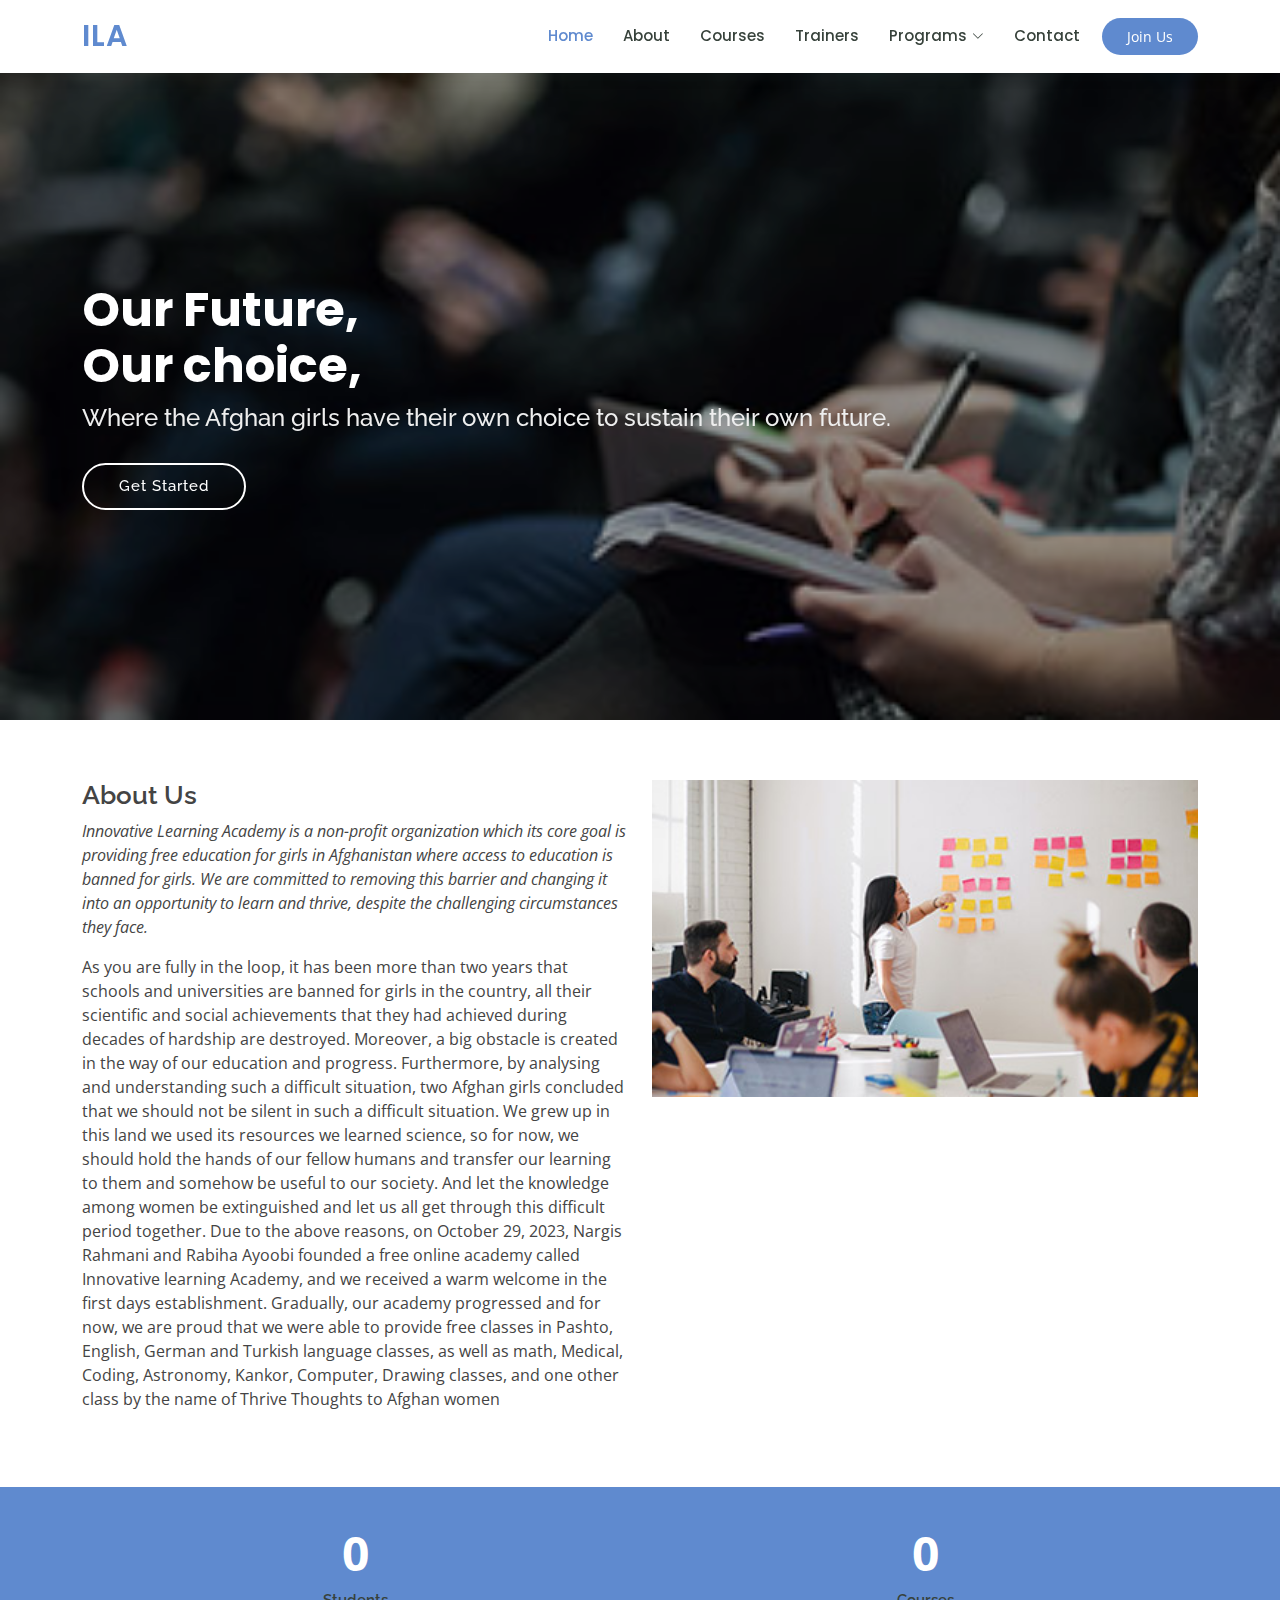
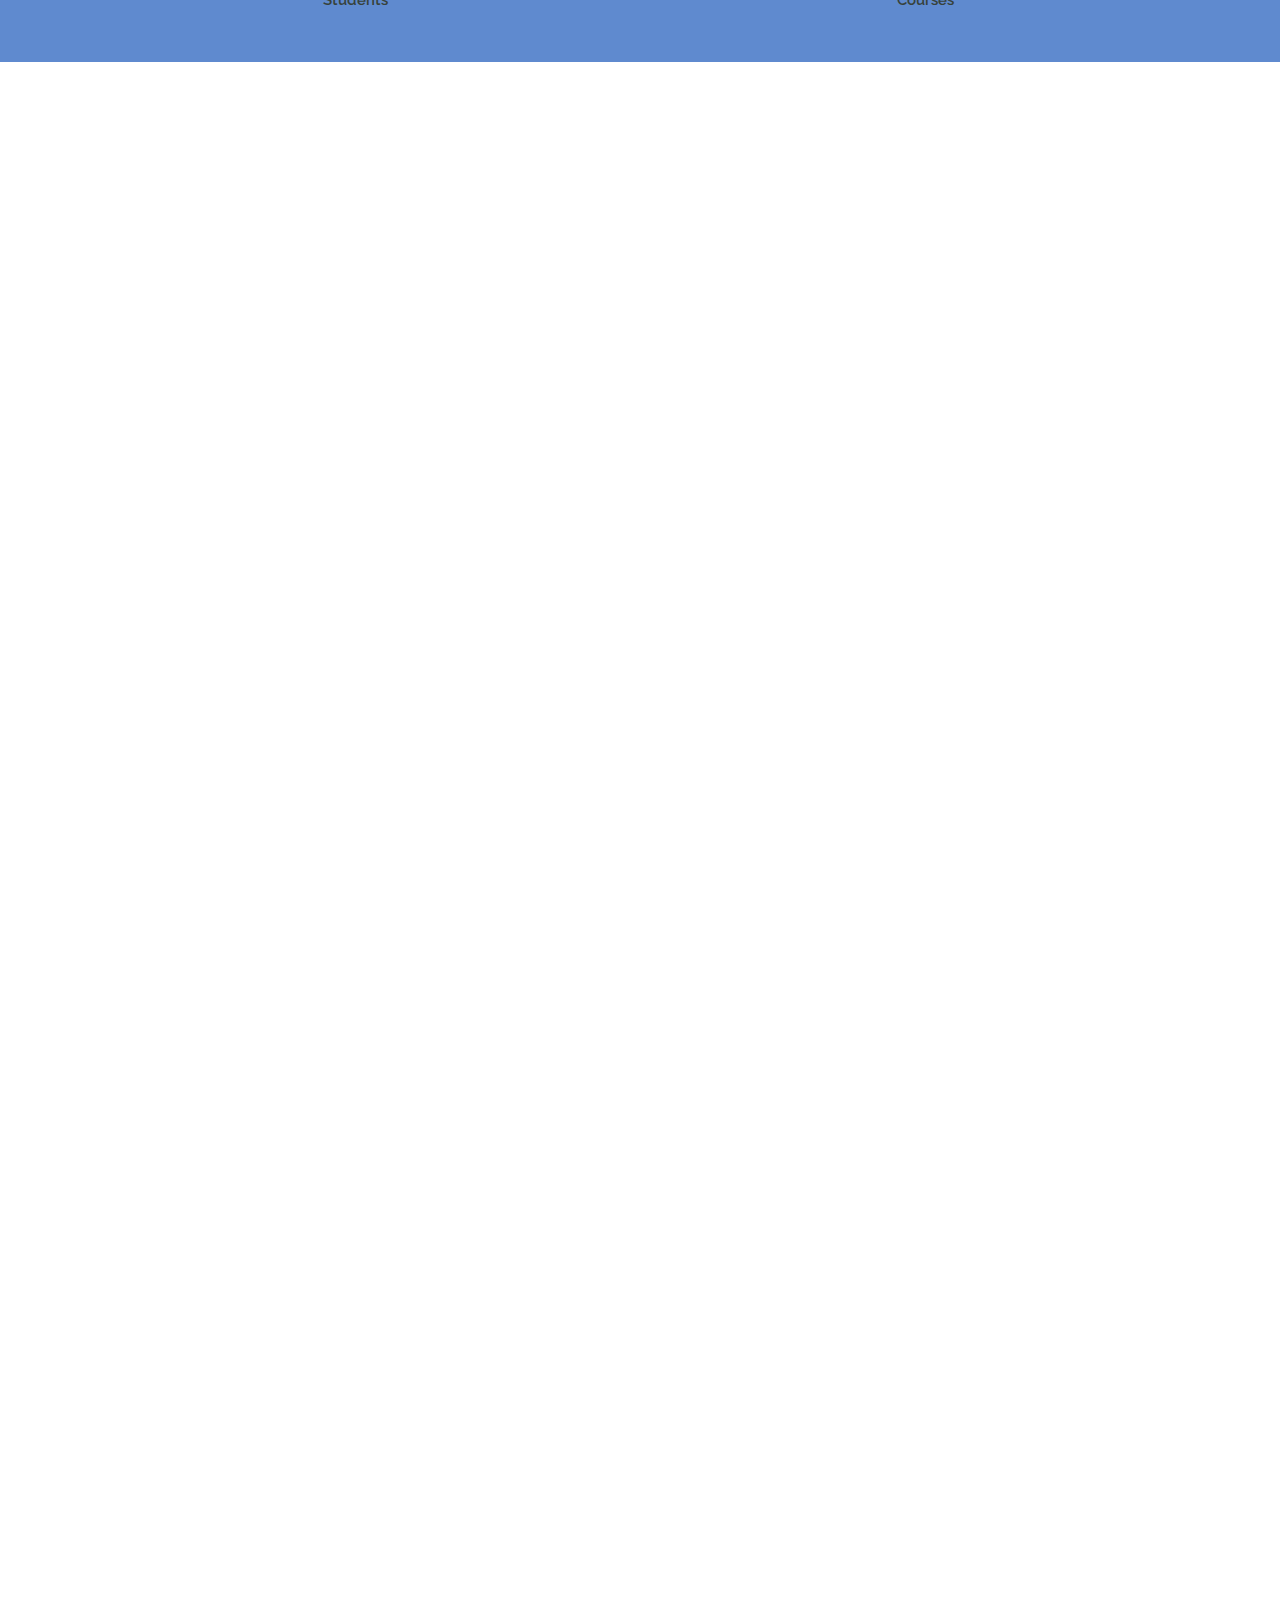
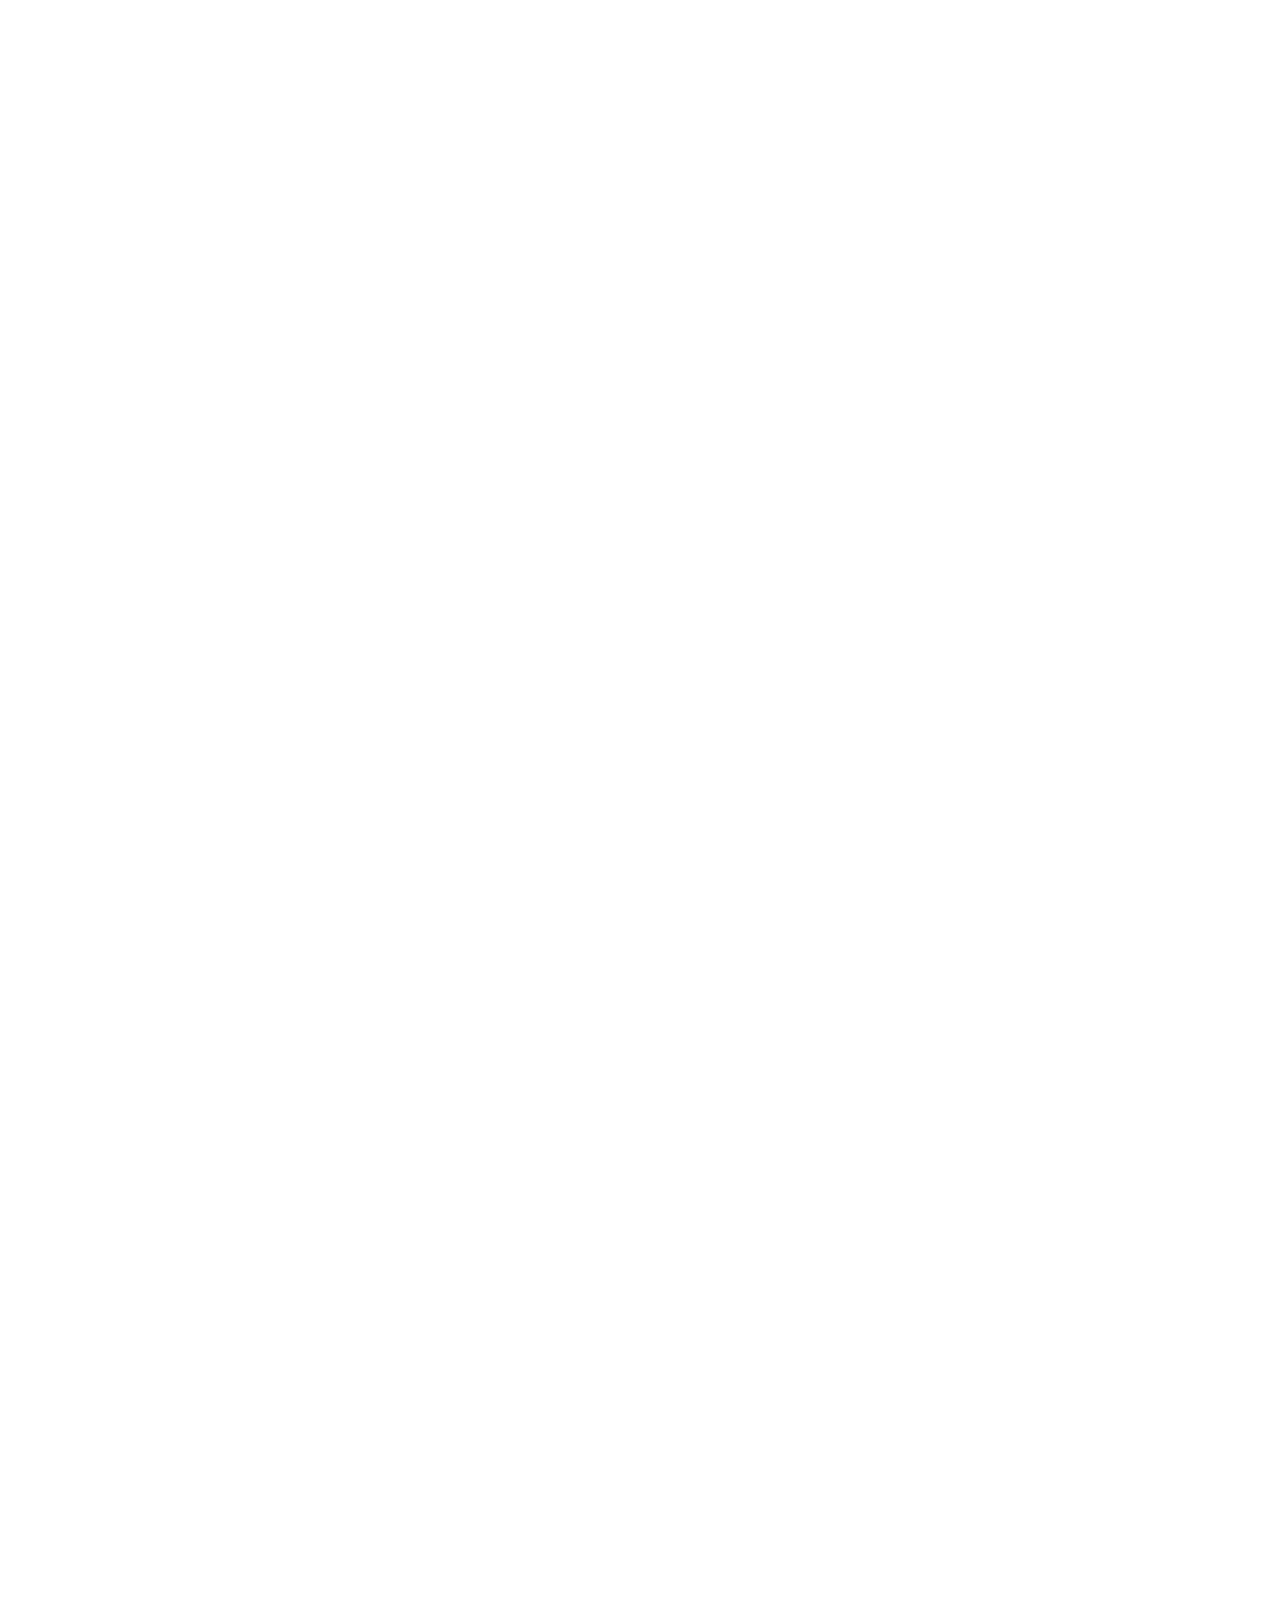
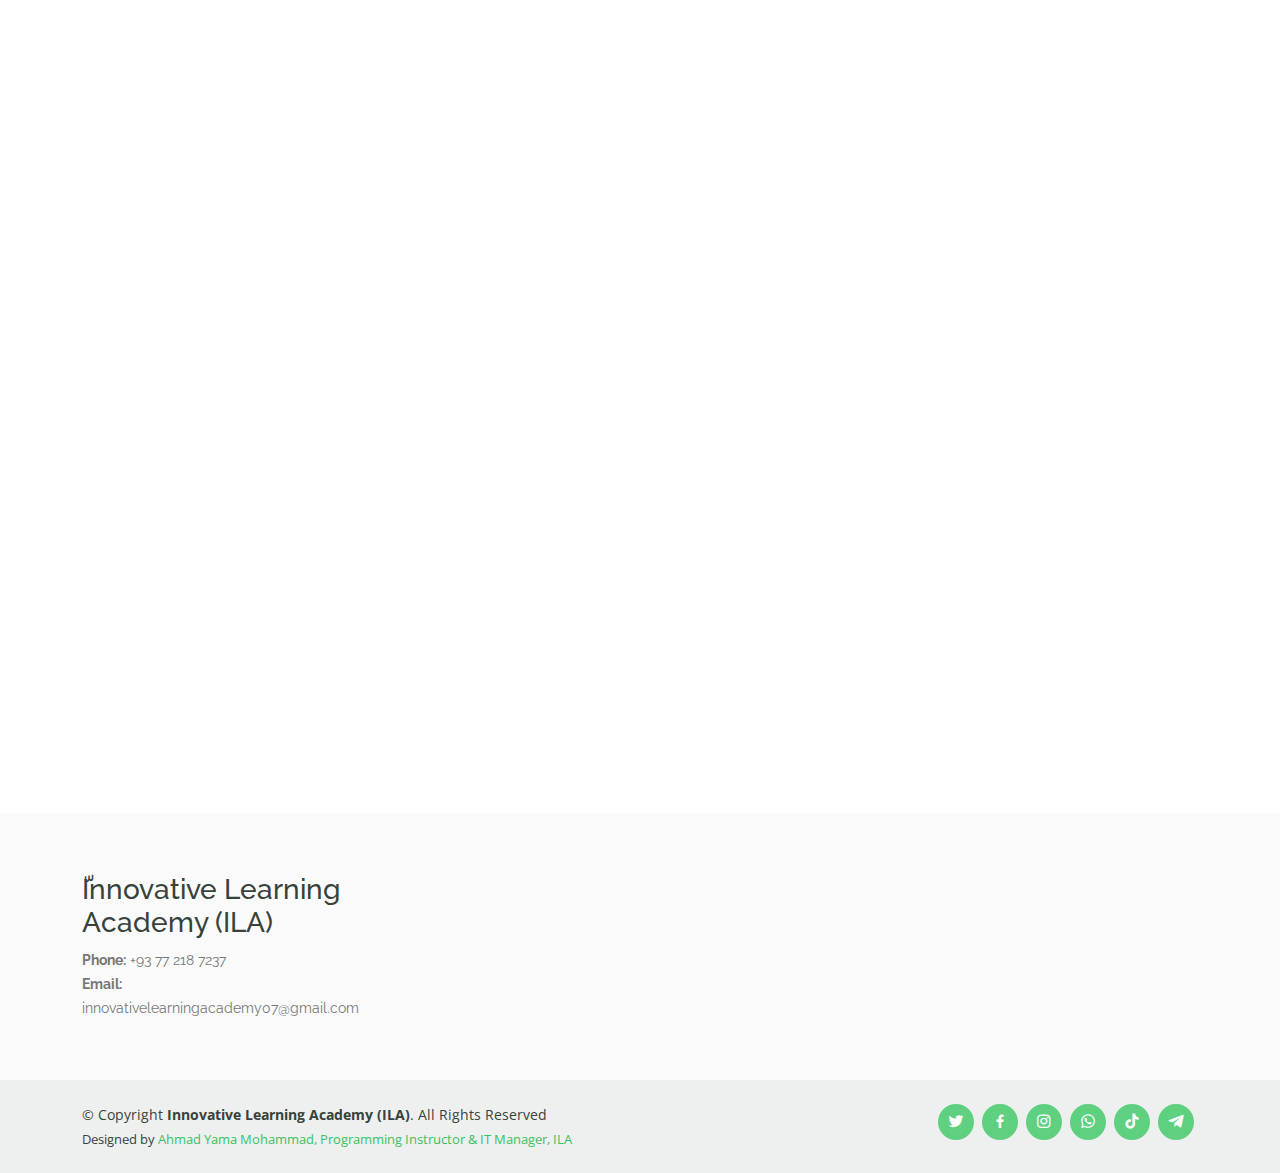
<file: index.html>
<!DOCTYPE html>
<html lang="en">

<head>
  <meta charset="utf-8">
  <meta content="width=device-width, initial-scale=1.0" name="viewport">

  <title>Innovative Learning Academy</title>
  <meta content="" name="description">
  <meta content="" name="keywords">

  <!-- Favicons -->
  <link href="img/cion..png" rel="icon">
  <link href="img/apple-touch-icon.png" rel="apple-touch-icon">

  <!-- Google Fonts -->
  <link href="https://fonts.googleapis.com/css?family=Open+Sans:300,300i,400,400i,600,600i,700,700i|Raleway:300,300i,400,400i,500,500i,600,600i,700,700i|Poppins:300,300i,400,400i,500,500i,600,600i,700,700i" rel="stylesheet">

  <!-- Vendor CSS Files -->
  <link href="vendor/animate.css/animate.min.css" rel="stylesheet">
  <link href="vendor/aos/aos.css" rel="stylesheet">
  <link href="vendor/bootstrap/css/bootstrap.min.css" rel="stylesheet">
  <link href="vendor/bootstrap-icons/bootstrap-icons.css" rel="stylesheet">
  <link href="vendor/boxicons/css/boxicons.min.css" rel="stylesheet">
  <link href="vendor/remixicon/remixicon.css" rel="stylesheet">
  <link href="vendor/swiper/swiper-bundle.min.css" rel="stylesheet">

  <!-- Template Main CSS File -->
  <link href="css/style.css" rel="stylesheet">

  
</head>

<body>

  <!-- ======= Header ======= -->
  <header id="header" class="fixed-top">
    <div class="container d-flex align-items-center">

      <h1 class="logo me-auto"><a href="index.html">ILA</a></h1>
      <!-- Uncomment below if you prefer to use an image logo -->
      <!-- <a href="index.html" class="logo me-auto"><img src="img/logo.png" alt="" class="img-fluid"></a>-->

      <nav id="navbar" class="navbar order-last order-lg-0">
        <ul>
          <li><a class="active" href="index.html">Home</a></li>
          <li><a href="about.html">About</a></li>
          <li><a href="courses.html">Courses</a></li>
          <li><a href="trainers.html">Trainers</a></li>
          <li class="dropdown"><a href="#"><span>Programs</span> <i class="bi bi-chevron-down"></i></a>
            <ul>
              <li><a href="Thrivethoughts.html">Thrive Thoughts</a></li>             
              <li class="dropdown"><a href="#"><span>ILA School</span> <i class="bi bi-chevron-down"></i></a>
                <ul>
                  <li><a href="school.html">About</a></li>
                  <li><a href="Strainers.html">Instructors</a></li>
                </ul>
              </li>
              <li><a href="Library.html">Library</a></li>
              
            </ul>
          </li>
          <li><a href="contact.html">Contact</a></li>
        </ul>
        <i class="bi bi-list mobile-nav-toggle"></i>
      </nav><!-- .navbar -->

      <a href="join.html" class="get-started-btn">Join Us</a>

    </div>
  </header><!-- End Header -->

  <!-- ======= Hero Section ======= -->
  <section id="hero" class="d-flex justify-content-center align-items-center">
    <div class="container position-relative" data-aos="zoom-in" data-aos-delay="100">
      <h1>Our Future,<br>Our choice,</h1>
      <h2>Where the Afghan girls have their own choice to sustain their own future.</h2>
      <a href="courses.html" class="btn-get-started">Get Started</a>
    </div>
  </section><!-- End Hero -->

  <main id="main">

    <!-- ======= About Section ======= -->
    <section id="about" class="about">
      <div class="container" data-aos="fade-up">

        <div class="row">
          <div class="col-lg-6 order-1 order-lg-2" data-aos="fade-left" data-aos-delay="100">
            <img src="img/meeting-02.jpg" class="img-fluid" alt="" height="1024" width="768">
          </div>
          <div class="col-lg-6 pt-4 pt-lg-0 order-2 order-lg-1 content">
            <h3>About Us</h3>
            <p class="fst-italic">
              Innovative Learning Academy is a non-profit organization which its core goal is providing free education for girls in Afghanistan where access to education is banned for girls. We are committed to removing this barrier and changing it into an opportunity to learn and thrive, despite the challenging circumstances they face.
            </p>
            
            <p>
              As you are fully in the loop, it has been more than two years that schools and universities are banned for girls in the country, all their scientific and social achievements that they had achieved during decades of hardship are destroyed. Moreover, a big obstacle is created in the way of our education and progress.
Furthermore, by analysing and understanding such a difficult situation, two Afghan girls concluded that we should not be silent in such a difficult situation. We grew up in this land we used its resources we learned science, so for now, we should hold the hands of our fellow humans and transfer our learning to them and somehow be useful to our society. And let the knowledge among women be extinguished and let us all get through this difficult period together.
Due to the above reasons, on October 29, 2023, Nargis Rahmani and Rabiha Ayoobi founded a free online academy called Innovative learning Academy, and we received a warm welcome in the first days establishment. Gradually, our academy progressed and for now, we are proud that we were able to provide free classes in Pashto, English, German and Turkish language classes, as well as math, Medical, Coding, Astronomy, Kankor, Computer, Drawing classes, and one other class by the name of Thrive Thoughts to Afghan women
            </p>

          </div>
        </div>

      </div>
    </section><!-- End About Section -->

    <!-- ======= Counts Section ======= -->
    <section id="counts" class="counts section-bg">
      <div class="container">

        <div class="row counters">

          <div class="col-lg-6 col-12 text-center">
            <span data-purecounter-start="0" data-purecounter-end="1000" data-purecounter-duration="1" class="purecounter">+</span>
            <p>Students</p>
          </div>

          <div class="col-lg-6 col-12 text-center">
            <span data-purecounter-start="0" data-purecounter-end="30" data-purecounter-duration="1" class="purecounter"></span>
            <p>Courses</p>
          </div>

          

          

        </div>

      </div>
    </section><!-- End Counts Section -->

    <!-- ======= Why Us Section ======= -->
    <section id="why-us" class="why-us">
      <div class="container" data-aos="fade-up">

        <div class="row">
          <div class="col-lg-4 d-flex align-items-stretch">
            <div class="content">
              <h3>Who are we?</h3>
              <p>
                The Innovative Learning Academy is an Organization for Prosperity is a group of young professionals and human rights activists working to help people in need. They are a non-profit organization. Right now, they are focused on helping people in Afghanistan where girls and women are not allowed to get an education. They are also working to help youth refugees in neighboring countries who are facing an uncertain future.
              </p>
              <div class="text-center">
                <a href="about.html" class="more-btn">Learn More <i class="bx bx-chevron-right"></i></a>
              </div>
            </div>
          </div>
          
          </div>
        </div>

      </div>
    </section><!-- End Why Us Section -->

    <!-- ======= Features Section ======= -->
  

    <!-- ======= Popular Courses Section ======= -->
    <section id="popular-courses" class="courses">
      <div class="container" data-aos="fade-up">

        <div class="section-title">
          <h2>Courses</h2>
          <p>Popular Courses</p>
        </div>

        <div class="row" data-aos="zoom-in" data-aos-delay="100">

          <div class="col-lg-4 col-md-6 d-flex align-items-stretch">
            <div class="course-item">
              <img src="img/classes/programming.jpeg" class="img-fluid" alt="...">
              <div class="course-content">
                <div class="d-flex justify-content-between align-items-center mb-3">
                  <h4>Computer Science</h4>
                  
                </div>

                <h3><a href="course-details.html">Python Programming Language</a></h3>
                <p>Provides a full-approach python programming course from its beginning and learning the students the modern world's facts.</p>
                
              </div>
            </div>
          </div> <!-- End Course Item-->

          <div class="col-lg-4 col-md-6 d-flex align-items-stretch mt-4 mt-md-0">
            <div class="course-item">
              <img src="img/course-2.jpg" class="img-fluid" alt="...">
              <div class="course-content">
                <div class="d-flex justify-content-between align-items-center mb-3">
                  <h4>Economical Sciences</h4>
                  
                </div>

                <h3><a href="course-details.html">How to start a business</a></h3>
                <p>Creates an environment of learning and enjoyment of business and knowing it from its very first rules.</p>
                
              </div>
            </div>
          </div> <!-- End Course Item-->

          <div class="col-lg-4 col-md-6 d-flex align-items-stretch mt-4 mt-lg-0">
            <div class="course-item">
              <img src="img/classes/german.jpeg" class="img-fluid" alt="..." height="800" width="533">
              <div class="course-content">
                <div class="d-flex justify-content-between align-items-center mb-3">
                  <h4>Netherlandic-German Languages Family</h4>
                  
                </div>

                <h3><a href="course-details.html">German - Deutsch</a></h3>
                <p>Lernen Sie eine neue Sprache, eine Sprache, die zu den weltweit bekanntesten Sprachen zählt: Deutsch.</p>
                
              </div>
            </div>
          </div> <!-- End Course Item-->

        </div>

      </div>
    </section><!-- End Popular Courses Section -->

    <section id="popular-courses" class="courses">
      <div class="container" data-aos="fade-up">

        <div class="section-title">
          <h2>Newsletter</h2>
          <p>Latest News</p>
        </div>

        <div class="row" data-aos="zoom-in" data-aos-delay="100">

          <div class="col-lg-4 col-md-6 d-flex align-items-stretch">
            <div class="course-item">
              <img src="img/collab1.jpg" class="img-fluid" alt="...">
              <div class="course-content">
                <div class="d-flex justify-content-between align-items-center mb-3">
                  <h4>September 8 2024</h4>
                  
                </div>

                <h3><a href="course-details.html">ILA Colloaboration with WEEN</a></h3>
                <p>On September 8 2024, ILA has proposed its colloaboration with Women's Empowerment & Education Network (WEEN). For further more information see our social media.</p>
                
              </div>
            </div>
          </div> <!-- End Course Item-->

          <div class="col-lg-4 col-md-6 d-flex align-items-stretch mt-4 mt-md-0">
            <div class="course-item">
              <img src="img/collab2.jpg" class="img-fluid" alt="...">
              <div class="course-content">
                <div class="d-flex justify-content-between align-items-center mb-3">
                  <h4>September 15 2024</h4>
                  
                </div>

                <h3><a href="course-details.html">ILA Collaboration with NOBEL Afghanistan</a></h3>
                <p>On September 15 2024, ILA has proposed its collaboration with NOBEL Afghanistan. For further more information see our social media.</p>
                
              </div>
            </div>
          </div> <!-- End Course Item-->

          <div class="col-lg-4 col-md-6 d-flex align-items-stretch mt-4 mt-lg-0">
            <div class="course-item">
              <img src="img/rec.jpg" class="img-fluid" alt="..." height="800" width="533">
              <div class="course-content">
                <div class="d-flex justify-content-between align-items-center mb-3">
                  <h4>October 10 2024</h4>
                  
                </div>

                <h3><a href="course-details.html">Recuriting windows are now open</a></h3>
                <p>According to ILA proposition, recuriting windows will be open from October 3 of this year, for further more information go to <a href=join.html>this page</a>.</p>
                
              </div>
            </div>
          </div> <!-- End Course Item-->

        </div>

      </div>
    </section><!-- End Popular Courses Section -->
    

    <!-- ======= Trainers Section ======= -->
    <section id="trainers" class="trainers">
      <div class="container" data-aos="fade-up">

        <div class="section-title">
          <h2>Our Team</h2>
          <p>Executive Board</p>
        </div>

        <div class="row" data-aos="zoom-in" data-aos-delay="100">
          <div class="col-lg-4 col-md-6 d-flex align-items-stretch">
            <div class="memberblur">
              <img src="img/staffimg/mamaam.JPG" class="img-fluid" alt="">
              <div class="member-content">
                <h4>Nargis Rahmani</h4>
                <span>Founder & President</span>
                
                <div class="social">
                  <a href=""><i class="bi bi-twitter"></i></a>
                  <a href=""><i class="bi bi-facebook"></i></a>
                  <a href=""><i class="bi bi-instagram"></i></a>
                  <a href=""><i class="bi bi-linkedin"></i></a>
                </div>
              </div>
            </div>
          </div>
          <div class="col-lg-4 col-md-6 d-flex align-items-stretch">
            <div class="memberblur">
              <img src="img/staffimg/mamaam.JPG" class="img-fluid" alt="">
              <div class="member-content">
                <h4>Rahiba Ayoobi</h4>
                <span>Co-Founder</span>
                
                <div class="social">
                  <a href=""><i class="bi bi-twitter"></i></a>
                  <a href=""><i class="bi bi-facebook"></i></a>
                  <a href=""><i class="bi bi-instagram"></i></a>
                  <a href=""><i class="bi bi-linkedin"></i></a>
                </div>
              </div>
            </div>
          </div>
          <div class="col-lg-4 col-md-6 d-flex align-items-stretch">
            <div class="memberblur">
              <img src="img/staffimg/mamaam.JPG" class="img-fluid" alt="">
              <div class="member-content">
                <h4>Oranus Rahmani</h4>
                <span>CEO & General Manager</span>
                
                <div class="social">
                  <a href=""><i class="bi bi-twitter"></i></a>
                  <a href=""><i class="bi bi-facebook"></i></a>
                  <a href=""><i class="bi bi-instagram"></i></a>
                  <a href=""><i class="bi bi-linkedin"></i></a>
                </div>
              </div>
            </div>
          </div>

          <div class="col-lg-4 col-md-6 d-flex align-items-stretch">
            <div class="memberblur">
              <img src="img/staffimg/mamaam.JPG" class="img-fluid" alt="">
              <div class="member-content">
                <h4>Ahmad Qasim Raoufi</h4>
                <span>Manager & Director</span>
                
                <div class="social">
                  <a href=""><i class="bi bi-twitter"></i></a>
                  <a href=""><i class="bi bi-facebook"></i></a>
                  <a href=""><i class="bi bi-instagram"></i></a>
                  <a href=""><i class="bi bi-linkedin"></i></a>
                </div>
              </div>
            </div>
          </div>

          
          
          <div class="col-lg-4 col-md-6 d-flex align-items-stretch">
            <div class="memberblur">
              <img src="img/staffimg/mamaam.JPG" class="img-fluid" alt="" height="654" width="600">
              
              
              <div class="member-content">
                <h4>Samya Ayoubi</h4>
                <span>Management Controller</span>
                
                <div class="social">
                  <a href=""><i class="bi bi-twitter"></i></a>
                  <a href=""><i class="bi bi-facebook"></i></a>
                  <a href=""><i class="bi bi-instagram"></i></a>
                  <a href=""><i class="bi bi-linkedin"></i></a>
                </div>
              </div>
            </div>
          </div>
          <div class="col-lg-4 col-md-6 d-flex align-items-stretch">
            <div class="memberblur">
              <img src="img/staffimg/mamaam.JPG" class="img-fluid" alt="">
              <div class="member-content">
                <h4>Mursal Rashidi</h4>
                <span>Operation Manager</span>
                
                <div class="social">
                  <a href=""><i class="bi bi-twitter"></i></a>
                  <a href=""><i class="bi bi-facebook"></i></a>
                  <a href=""><i class="bi bi-instagram"></i></a>
                  <a href=""><i class="bi bi-linkedin"></i></a>
                </div>
              </div>
            </div>
          </div>
          <div class="col-lg-4 col-md-6 d-flex align-items-stretch">
            <div class="memberblur">
              <img src="img/staffimg/mamaam.JPG" class="img-fluid" alt="">
              <div class="member-content">
                <h4>Mursal Rasoli</h4>
                <span>CAO</span>
                
                <div class="social">
                  <a href=""><i class="bi bi-twitter"></i></a>
                  <a href=""><i class="bi bi-facebook"></i></a>
                  <a href=""><i class="bi bi-instagram"></i></a>
                  <a href=""><i class="bi bi-linkedin"></i></a>
                </div>
              </div>
            </div>
          </div>
          <div class="col-lg-4 col-md-6 d-flex align-items-stretch">
            <div class="memberblur">
              <img src="img/staffimg/mamaam.JPG" class="img-fluid" alt="">
              <div class="member-content">
                <h4>Bahaudin Baha</h4>
                <span>Monitor</span>
                
                <div class="social">
                  <a href=""><i class="bi bi-twitter"></i></a>
                  <a href=""><i class="bi bi-facebook"></i></a>
                  <a href=""><i class="bi bi-instagram"></i></a>
                  <a href=""><i class="bi bi-linkedin"></i></a>
                </div>
              </div>
            </div>
          </div>
          <div class="col-lg-4 col-md-6 d-flex align-items-stretch">
            <div class="memberblur">
              <img src="img/staffimg/mamaam.JPG" class="img-fluid" alt="">
              <div class="member-content">
                <h4>Ahmad Yama Mohammad</h4>
                <span>IT Manager</span>
                
                <div class="social">
                  <a href=""><i class="bi bi-twitter"></i></a>
                  <a href=""><i class="bi bi-facebook"></i></a>
                  <a href=""><i class="bi bi-instagram"></i></a>
                  <a href=""><i class="bi bi-linkedin"></i></a>
                </div>
              </div>
            </div>
          </div>
          

        </div>

      </div>
    </section><!-- End Trainers Section -->

  </main><!-- End #main -->

  <!-- ======= Footer ======= -->
  <footer id="footer">

    <div class="footer-top">
      <div class="container">
        <div class="row">

          <div class="col-lg-3 col-md-6 footer-contact">
            <h3>ّInnovative Learning Academy (ILA)</h3>
            <p>
              
              <strong>Phone:</strong> +93 77 218 7237<br>
              <strong>Email:</strong> innovativelearningacademy07@gmail.com<br>
            </p>
          </div>

          

        </div>
      </div>
    </div>

    <div class="container d-md-flex py-4">

      <div class="me-md-auto text-center text-md-start">
        <div class="copyright">
          &copy; Copyright <strong><span>Innovative Learning Academy (ILA)</span></strong>. All Rights Reserved
        </div>
        <div class="credits">
          
          Designed by <a href="https://www.facebook.com/ahmad.yama.319/">Ahmad Yama Mohammad, Programming Instructor & IT Manager, ILA</a>
          
        </div>
      </div>
      <div class="social-links text-center text-md-right pt-3 pt-md-0">
        <a href="https://x.com/ila121494/status/1763688166219755638?s=12" class="twitter"><i class="bx bxl-twitter"></i></a>
        <a href="https://www.facebook.com/profile.php?id=61553011376696&mibextid=LQQJ4d" class="facebook"><i class="bx bxl-facebook"></i></a>
        <a href="https://www.instagram.com/innovative.learning_academy__7?igsh=MWk4MDh1cWxiNDNtbQ%3D%3D&utm_source=qr" class="instagram"><i class="bx bxl-instagram"></i></a>
        <a href="https://wa.me/+93772187237" class="whatsapp"><i class="bx bxl-whatsapp"></i></a>
        <a href="https://www.tiktok.com/@i.l.a_07?_t=8kQOqmX0b5u&_r=1" class="tiktok"><i class="bx bxl-tiktok"></i></a>
        <a href="https://t.me/innovativelearningacademy7" class="telegram"><i class="bx bxl-telegram"></i></a>
      </div>
    </div>
  </footer><!-- End Footer -->

  <div id="preloader"></div>
  <a href="#" class="back-to-top d-flex align-items-center justify-content-center"><i class="bi bi-arrow-up-short"></i></a>

  <!-- Vendor JS Files -->
  <script src="vendor/purecounter/purecounter_vanilla.js"></script>
  <script src="vendor/aos/aos.js"></script>
  <script src="vendor/bootstrap/js/bootstrap.bundle.min.js"></script>
  <script src="vendor/swiper/swiper-bundle.min.js"></script>
  <script src="vendor/php-email-form/validate.js"></script>

  <!-- Template Main JS File -->
  <script src="js/main.js"></script>

</body>

</html>
</file>
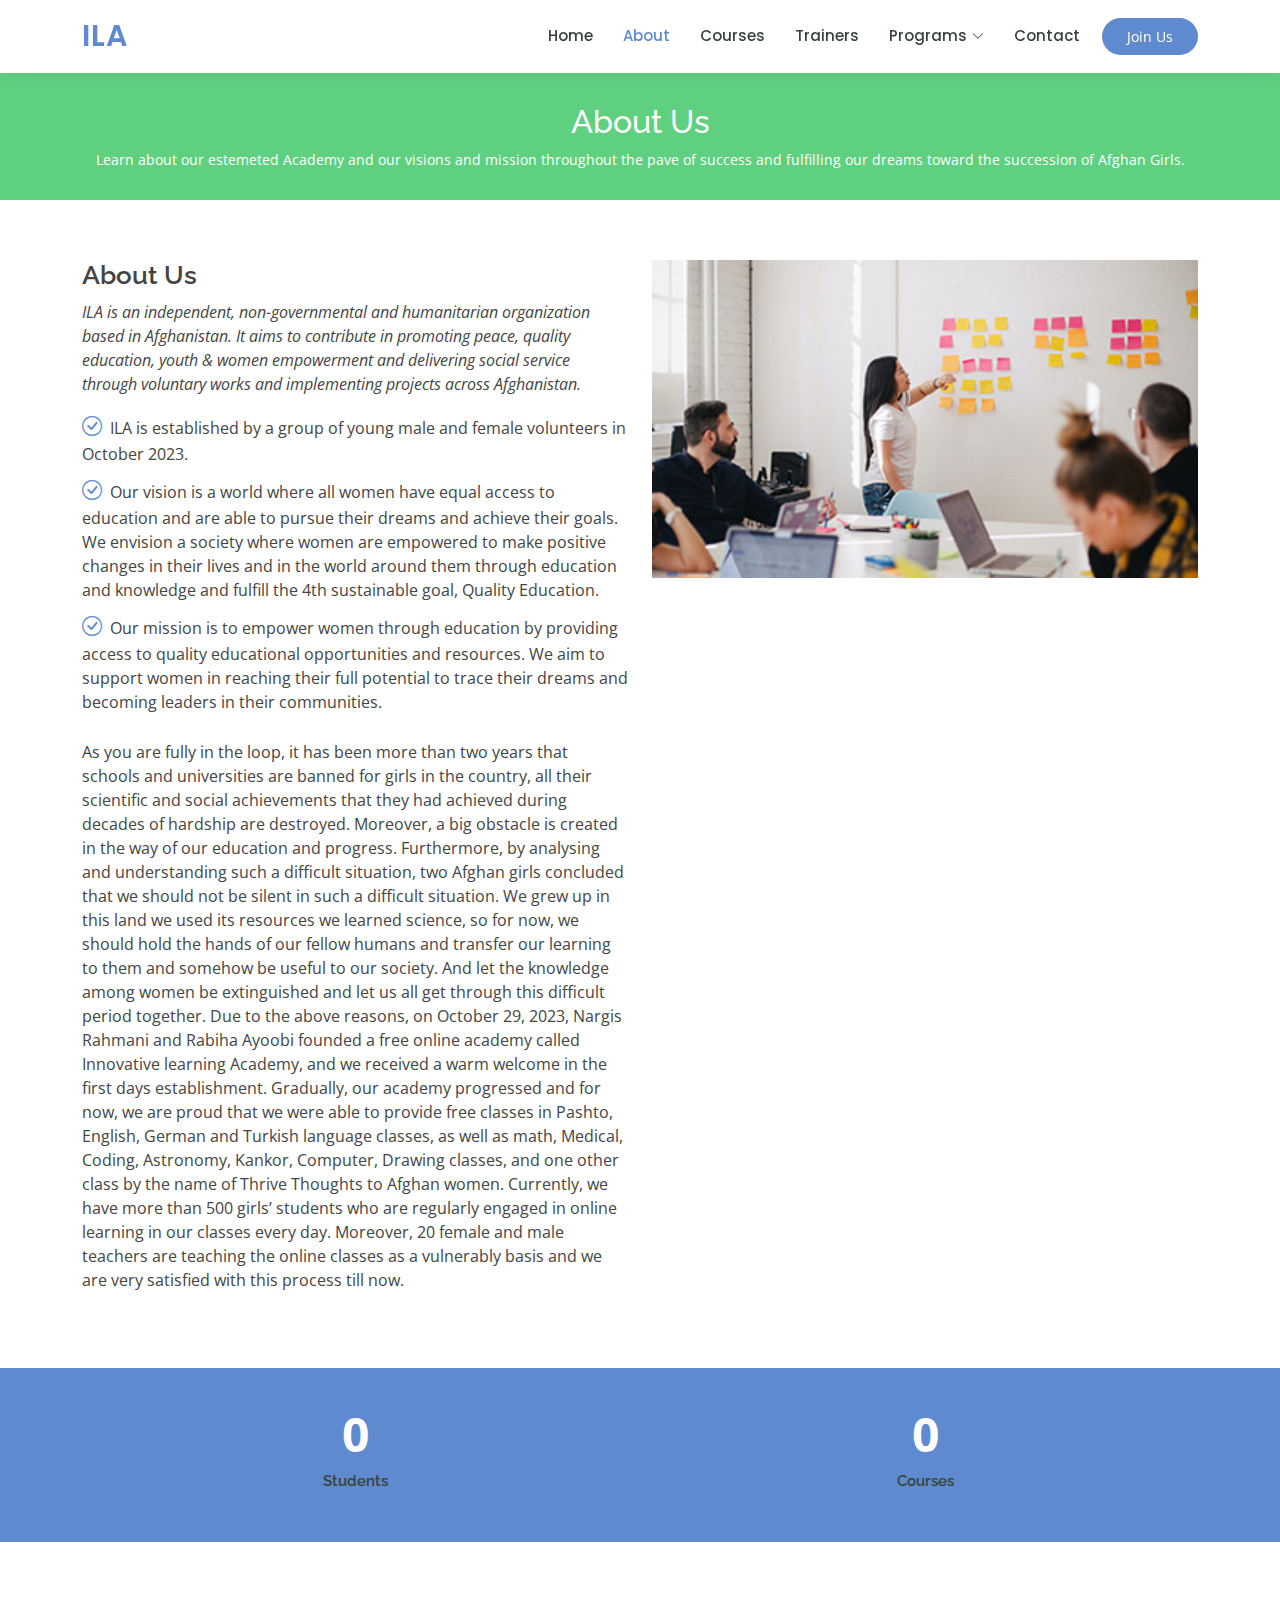
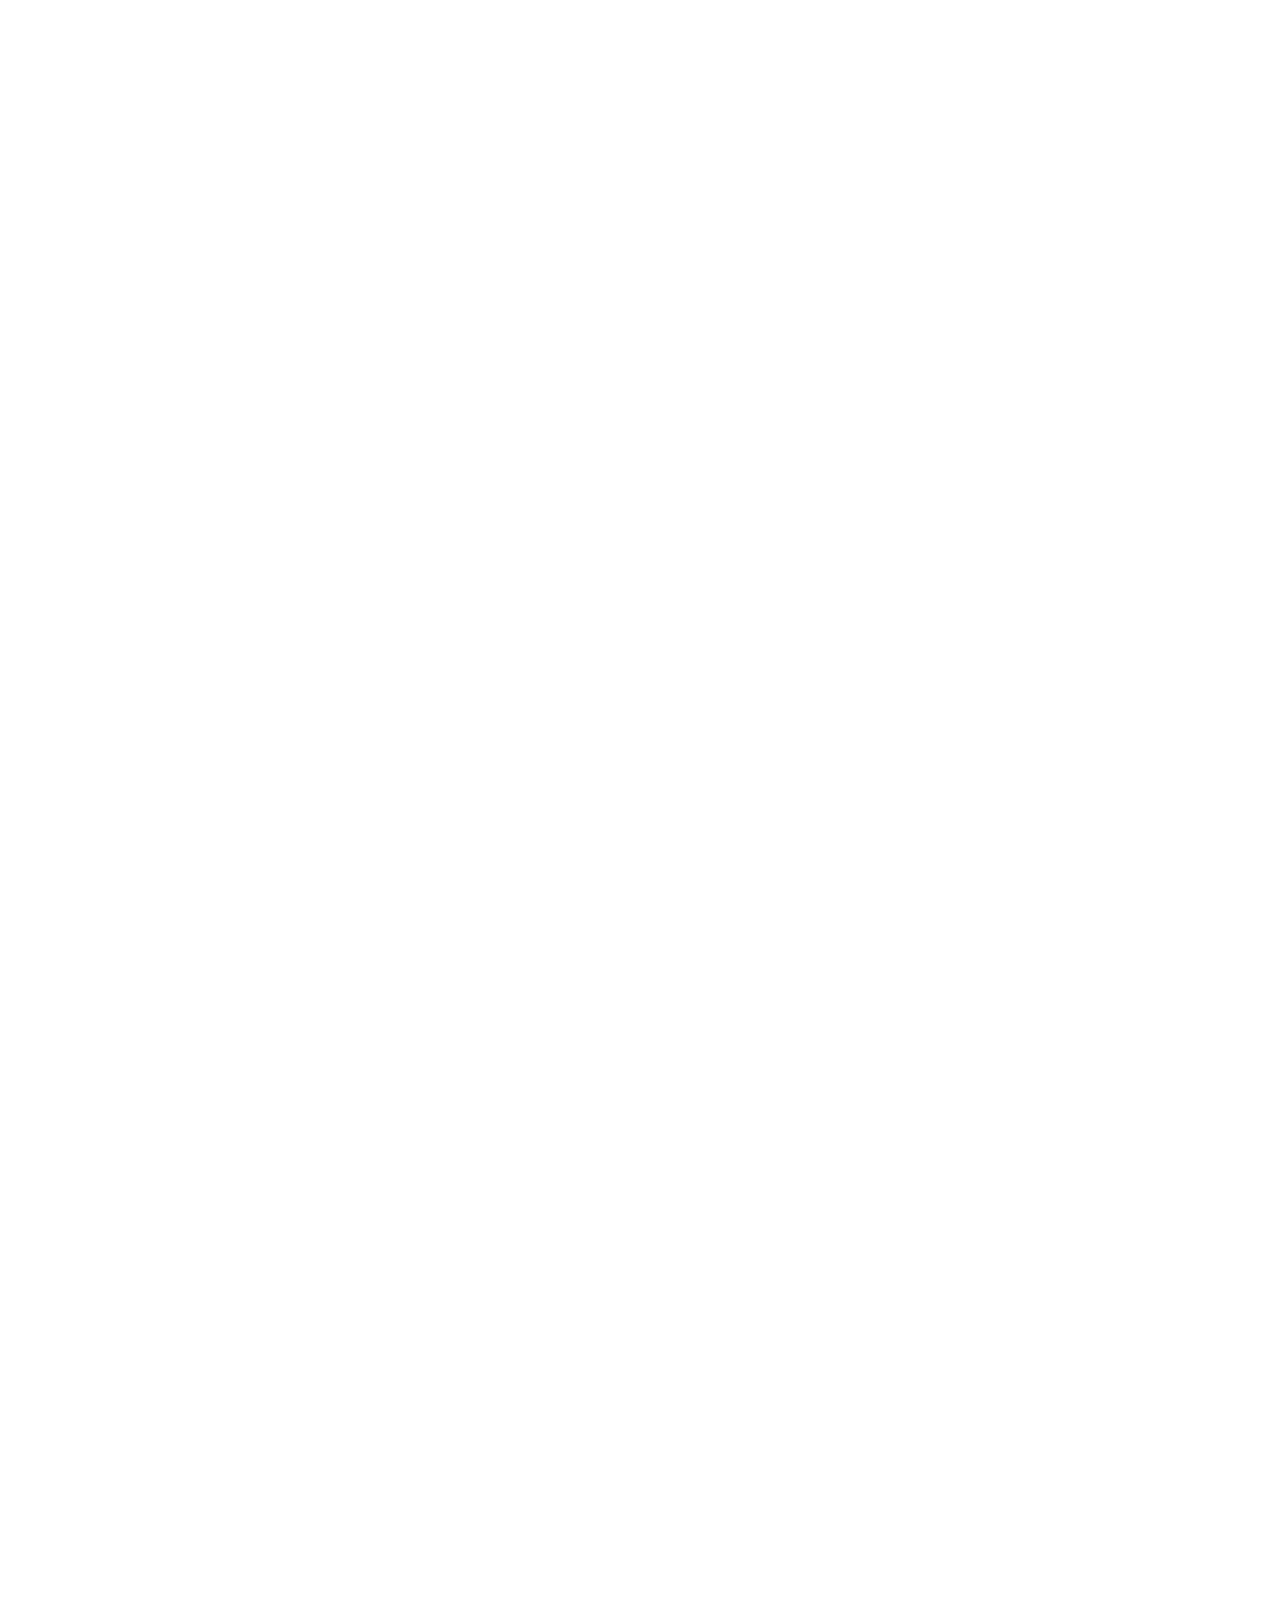
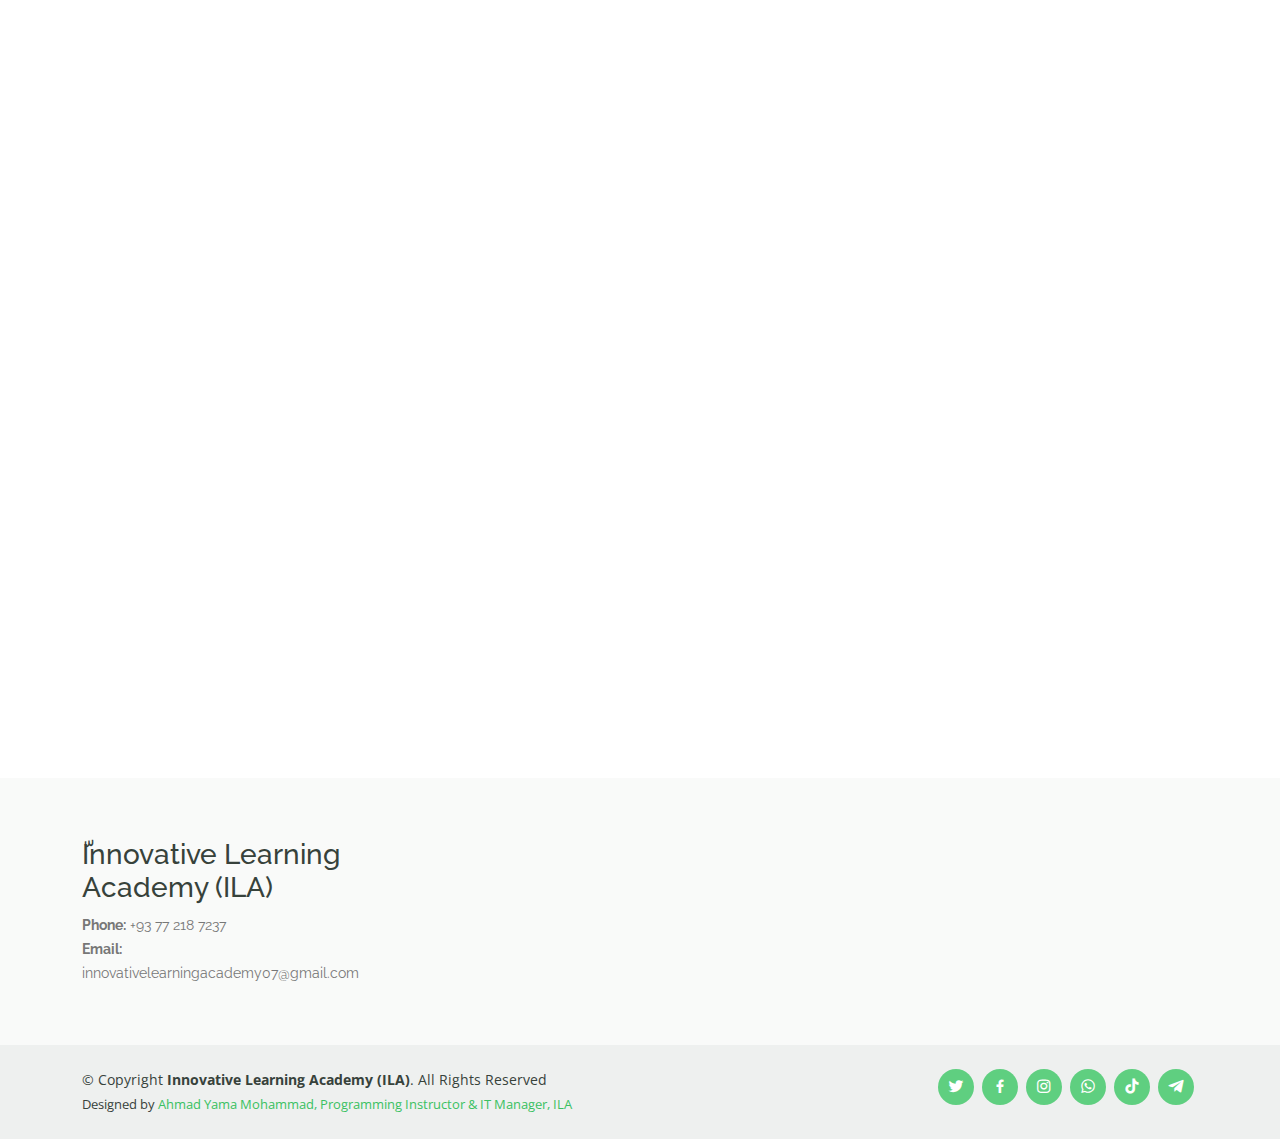
<file: about.html>
<!DOCTYPE html>
<html lang="en">

<head>
  <meta charset="utf-8">
  <meta content="width=device-width, initial-scale=1.0" name="viewport">

  <title>Innovative Learning Academy - About Us</title>
  <meta content="" name="description">
  <meta content="" name="keywords">

  <!-- Favicons -->
  <link href="img/cion..png" rel="icon">
  <link href="img/apple-touch-icon.png" rel="apple-touch-icon">

  <!-- Google Fonts -->
  <link href="https://fonts.googleapis.com/css?family=Open+Sans:300,300i,400,400i,600,600i,700,700i|Raleway:300,300i,400,400i,500,500i,600,600i,700,700i|Poppins:300,300i,400,400i,500,500i,600,600i,700,700i" rel="stylesheet">

  <!-- Vendor CSS Files -->
  <link href="vendor/animate.css/animate.min.css" rel="stylesheet">
  <link href="vendor/aos/aos.css" rel="stylesheet">
  <link href="vendor/bootstrap/css/bootstrap.min.css" rel="stylesheet">
  <link href="vendor/bootstrap-icons/bootstrap-icons.css" rel="stylesheet">
  <link href="vendor/boxicons/css/boxicons.min.css" rel="stylesheet">
  <link href="vendor/remixicon/remixicon.css" rel="stylesheet">
  <link href="vendor/swiper/swiper-bundle.min.css" rel="stylesheet">

  <!-- Template Main CSS File -->
  <link href="css/style.css" rel="stylesheet">

  
</head>

<body>

  <!-- ======= Header ======= -->
  <header id="header" class="fixed-top">
    <div class="container d-flex align-items-center">

      <h1 class="logo me-auto"><a href="index.html">ILA</a></h1>
      <!-- Uncomment below if you prefer to use an image logo -->
      <!-- <a href="index.html" class="logo me-auto"><img src="img/logo.png" alt="" class="img-fluid"></a>-->

      <nav id="navbar" class="navbar order-last order-lg-0">
        <ul>
          <li><a href="index.html">Home</a></li>
          <li><a class="active" href="about.html">About</a></li>
          <li><a href="courses.html">Courses</a></li>
          <li><a href="trainers.html">Trainers</a></li>
          <li class="dropdown"><a href="#"><span>Programs</span> <i class="bi bi-chevron-down"></i></a>
            <ul>
              <li><a href="Thrivethoughts.html">Thrive Thoughts</a></li>             
              <li class="dropdown"><a href="#"><span>ILA School</span> <i class="bi bi-chevron-down"></i></a>
                <ul>
                  <li><a href="school.html">About</a></li>
                  <li><a href="Strainers.html">Instructors</a></li>
                </ul>
              </li>
              <li><a href="Library.html">Library</a></li>
              
            </ul>
          </li>
          <li><a href="contact.html">Contact</a></li>
        </ul>
        <i class="bi bi-list mobile-nav-toggle"></i>
      </nav><!-- .navbar -->

      <a href="join.html" class="get-started-btn">Join Us</a>

    </div>
  </header><!-- End Header -->

  <main id="main">
    <!-- ======= Breadcrumbs ======= -->
    <div class="breadcrumbs" data-aos="fade-in">
      <div class="container">
        <h2>About Us</h2>
        <p>Learn about our estemeted Academy and our visions and mission throughout the pave of success and fulfilling our dreams toward the succession of Afghan Girls.</p>
      </div>
    </div><!-- End Breadcrumbs -->

    <!-- ======= About Section ======= -->
    <section id="about" class="about">
      <div class="container" data-aos="fade-up">

        <div class="row">
          <div class="col-lg-6 order-1 order-lg-2" data-aos="fade-left" data-aos-delay="100">
            <img src="img/meeting-02.jpg" class="img-fluid" alt="" height="1024" width="768">
          </div>
          <div class="col-lg-6 pt-4 pt-lg-0 order-2 order-lg-1 content">
            <h3>About Us</h3>
            <p class="fst-italic">
              ILA is an independent, non-governmental and humanitarian organization based in Afghanistan. It aims to contribute in promoting peace, quality education, youth & women empowerment and delivering social service through voluntary works and implementing projects across Afghanistan.
            </p>
            <ul>
              <li><i class="bi bi-check-circle"></i> ILA is established by a group of young male and female volunteers in October 2023.</li>
              <li><i class="bi bi-check-circle"></i> Our vision is a world where all women have equal access to education and are able to pursue their dreams and achieve their goals. We envision a society where women are empowered to make positive changes in their lives and in the world around them through education and knowledge and fulfill the 4th sustainable goal, Quality Education.</li>
              <li><i class="bi bi-check-circle"></i>  Our mission is to empower women through education by providing access to quality educational opportunities and resources. We aim to support women in reaching their full potential to trace their dreams and becoming leaders in their communities.</li>
            </ul>
            <p>
              As you are fully in the loop, it has been more than two years that schools and universities are banned for girls in the country, all their scientific and social achievements that they had achieved during decades of hardship are destroyed. Moreover, a big obstacle is created in the way of our education and progress.
Furthermore, by analysing and understanding such a difficult situation, two Afghan girls concluded that we should not be silent in such a difficult situation. We grew up in this land we used its resources we learned science, so for now, we should hold the hands of our fellow humans and transfer our learning to them and somehow be useful to our society. And let the knowledge among women be extinguished and let us all get through this difficult period together.
Due to the above reasons, on October 29, 2023, Nargis Rahmani and Rabiha Ayoobi founded a free online academy called Innovative learning Academy, and we received a warm welcome in the first days establishment. Gradually, our academy progressed and for now, we are proud that we were able to provide free classes in Pashto, English, German and Turkish language classes, as well as math, Medical, Coding, Astronomy, Kankor, Computer, Drawing classes, and one other class by the name of Thrive Thoughts to Afghan women.
Currently, we have more than 500 girls’ students who are regularly engaged in online learning in our classes every day. Moreover, 20 female and male teachers are teaching the online classes as a vulnerably basis and we are very satisfied with this process till now.
            </p>

          </div>
        </div>

      </div>
    </section><!-- End About Section -->

    <!-- ======= Counts Section ======= -->
    <section id="counts" class="counts section-bg">
      <div class="container">

        <div class="row counters">

          <div class="col-lg-6 col-12 text-center">
            <span data-purecounter-start="0" data-purecounter-end="1000" data-purecounter-duration="1" class="purecounter"></span>
            <p>Students</p>
          </div>

          <div class="col-lg-6 col-12 text-center">
            <span data-purecounter-start="0" data-purecounter-end="30" data-purecounter-duration="1" class="purecounter"></span>
            <p>Courses</p>
          </div>
        </div>
      </div>
    </section><!-- End Counts Section -->

    <!-- ======= Testimonials Section ======= -->
    <section id="trainers" class="trainers">
      <div class="container" data-aos="fade-up">

        <div class="section-title">
          <h2>Our Team</h2>
          <p>Executive Board</p>
        </div>

        <div class="row" data-aos="zoom-in" data-aos-delay="100">
          <div class="col-lg-4 col-md-6 d-flex align-items-stretch">
            <div class="memberblur">
              <img src="img/staffimg/mamaam.JPG" class="img-fluid" alt="">
              <div class="member-content">
                <h4>Nargis Rahmani</h4>
                <span>Founder & President</span>
                
                <div class="social">
                  <a href=""><i class="bi bi-twitter"></i></a>
                  <a href=""><i class="bi bi-facebook"></i></a>
                  <a href=""><i class="bi bi-instagram"></i></a>
                  <a href=""><i class="bi bi-linkedin"></i></a>
                </div>
              </div>
            </div>
          </div>
          <div class="col-lg-4 col-md-6 d-flex align-items-stretch">
            <div class="memberblur">
              <img src="img/staffimg/mamaam.JPG" class="img-fluid" alt="">
              <div class="member-content">
                <h4>Rabiha Ayoobi</h4>
                <span>Co-Founder</span>
                
                <div class="social">
                  <a href=""><i class="bi bi-twitter"></i></a>
                  <a href=""><i class="bi bi-facebook"></i></a>
                  <a href=""><i class="bi bi-instagram"></i></a>
                  <a href=""><i class="bi bi-linkedin"></i></a>
                </div>
              </div>
            </div>
          </div>
          <div class="col-lg-4 col-md-6 d-flex align-items-stretch">
            <div class="memberblur">
              <img src="img/staffimg/mamaam.JPG" class="img-fluid" alt="">
              <div class="member-content">
                <h4>Oranus Rahmani</h4>
                <span>CEO & General Manager</span>
                
                <div class="social">
                  <a href=""><i class="bi bi-twitter"></i></a>
                  <a href=""><i class="bi bi-facebook"></i></a>
                  <a href=""><i class="bi bi-instagram"></i></a>
                  <a href=""><i class="bi bi-linkedin"></i></a>
                </div>
              </div>
            </div>
          </div>

          <div class="col-lg-4 col-md-6 d-flex align-items-stretch">
            <div class="memberblur">
              <img src="img/staffimg/mamaam.JPG" class="img-fluid" alt="">
              <div class="member-content">
                <h4>Ahmad Qasim Raoufi</h4>
                <span>Manager & Director</span>
                
                <div class="social">
                  <a href=""><i class="bi bi-twitter"></i></a>
                  <a href=""><i class="bi bi-facebook"></i></a>
                  <a href=""><i class="bi bi-instagram"></i></a>
                  <a href=""><i class="bi bi-linkedin"></i></a>
                </div>
              </div>
            </div>
          </div>

          
          
          <div class="col-lg-4 col-md-6 d-flex align-items-stretch">
            <div class="memberblur">
              <img src="img/staffimg/mamaam.JPG" class="img-fluid" alt="">
              <div class="member-content">
                <h4>Samya Ayoubi</h4>
                <span>Management Controller</span>
                
                <div class="social">
                  <a href=""><i class="bi bi-twitter"></i></a>
                  <a href=""><i class="bi bi-facebook"></i></a>
                  <a href=""><i class="bi bi-instagram"></i></a>
                  <a href=""><i class="bi bi-linkedin"></i></a>
                </div>
              </div>
            </div>
          </div>
          <div class="col-lg-4 col-md-6 d-flex align-items-stretch">
            <div class="memberblur">
              <img src="img/staffimg/mamaam.JPG" class="img-fluid" alt="">
              <div class="member-content">
                <h4>Mursal Rashidi</h4>
                <span>Operation Manager</span>
                
                <div class="social">
                  <a href=""><i class="bi bi-twitter"></i></a>
                  <a href=""><i class="bi bi-facebook"></i></a>
                  <a href=""><i class="bi bi-instagram"></i></a>
                  <a href=""><i class="bi bi-linkedin"></i></a>
                </div>
              </div>
            </div>
          </div>
          <div class="col-lg-4 col-md-6 d-flex align-items-stretch">
            <div class="memberblur">
              <img src="img/staffimg/mamaam.JPG" class="img-fluid" alt="">
              <div class="member-content">
                <h4>Mursal Rasoli</h4>
                <span>CAO</span>
                
                <div class="social">
                  <a href=""><i class="bi bi-twitter"></i></a>
                  <a href=""><i class="bi bi-facebook"></i></a>
                  <a href=""><i class="bi bi-instagram"></i></a>
                  <a href=""><i class="bi bi-linkedin"></i></a>
                </div>
              </div>
            </div>
          </div>
          <div class="col-lg-4 col-md-6 d-flex align-items-stretch">
            <div class="memberblur">
              <img src="img/staffimg/mamaam.JPG" class="img-fluid" alt="">
              <div class="member-content">
                <h4>Ahmad Yama Mohammad</h4>
                <span>IT Manager</span>
                
                <div class="social">
                  <a href=""><i class="bi bi-twitter"></i></a>
                  <a href=""><i class="bi bi-facebook"></i></a>
                  <a href=""><i class="bi bi-instagram"></i></a>
                  <a href=""><i class="bi bi-linkedin"></i></a>
                </div>
              </div>
            </div>
          </div>
          

          
          <div class="col-lg-4 col-md-6 d-flex align-items-stretch">
            <div class="memberblur">
              <img src="img/staffimg/mamaam.JPG" class="img-fluid" alt="">
              <div class="member-content">
                <h4>Bahaudin Baha</h4>
                <span>Monitor</span>
                
                <div class="social">
                  <a href=""><i class="bi bi-twitter"></i></a>
                  <a href=""><i class="bi bi-facebook"></i></a>
                  <a href=""><i class="bi bi-instagram"></i></a>
                  <a href=""><i class="bi bi-linkedin"></i></a>
                </div>
              </div>
            </div>
          </div>
          <div class="col-lg-4 col-md-6 d-flex align-items-stretch">
            <div class="memberblur">
              <img src="img/staffimg/mamaam.JPG" class="img-fluid" alt="">
              <div class="member-content">
                <h4>Hasibullah Baraki</h4>
                <span>Main Designer</span>
                
                <div class="social">
                  <a href=""><i class="bi bi-twitter"></i></a>
                  <a href=""><i class="bi bi-facebook"></i></a>
                  <a href=""><i class="bi bi-instagram"></i></a>
                  <a href=""><i class="bi bi-linkedin"></i></a>
                </div>
              </div>
            </div>
          </div>
          

          
          

        </div>
      

        
          

          
          

      

      </div>
    </section><!-- End Trainers Section -->

  </main><!-- End #main -->

  <!-- ======= Footer ======= -->
  <footer id="footer">

    <div class="footer-top">
      <div class="container">
        <div class="row">

          <div class="col-lg-3 col-md-6 footer-contact">
            <h3>ّInnovative Learning Academy (ILA)</h3>
            <p>
              
              <strong>Phone:</strong> +93 77 218 7237<br>
              <strong>Email:</strong> innovativelearningacademy07@gmail.com<br>
            </p>
          </div>

          

        </div>
      </div>
    </div>

    <div class="container d-md-flex py-4">

      <div class="me-md-auto text-center text-md-start">
        <div class="copyright">
          &copy; Copyright <strong><span>Innovative Learning Academy (ILA)</span></strong>. All Rights Reserved
        </div>
        <div class="credits">
          
          Designed by <a href="https://www.facebook.com/ahmad.yama.319/">Ahmad Yama Mohammad, Programming Instructor & IT Manager, ILA</a>
          
        </div>
      </div>
      <div class="social-links text-center text-md-right pt-3 pt-md-0">
        <a href="https://x.com/ila121494/status/1763688166219755638?s=12" class="twitter"><i class="bx bxl-twitter"></i></a>
        <a href="https://www.facebook.com/profile.php?id=61553011376696&mibextid=LQQJ4d" class="facebook"><i class="bx bxl-facebook"></i></a>
        <a href="https://www.instagram.com/innovative.learning_academy__7?igsh=MWk4MDh1cWxiNDNtbQ%3D%3D&utm_source=qr" class="instagram"><i class="bx bxl-instagram"></i></a>
        <a href="https://wa.me/+93772187237" class="whatsapp"><i class="bx bxl-whatsapp"></i></a>
        <a href="https://www.tiktok.com/@i.l.a_07?_t=8kQOqmX0b5u&_r=1" class="tiktok"><i class="bx bxl-tiktok"></i></a>
        <a href="https://t.me/innovativelearningacademy7" class="telegram"><i class="bx bxl-telegram"></i></a>
      </div>
    </div>
  </footer><!-- End Footer -->

  <div id="preloader"></div>
  <a href="#" class="back-to-top d-flex align-items-center justify-content-center"><i class="bi bi-arrow-up-short"></i></a>

  <!-- Vendor JS Files -->
  <script src="vendor/purecounter/purecounter_vanilla.js"></script>
  <script src="vendor/aos/aos.js"></script>
  <script src="vendor/bootstrap/js/bootstrap.bundle.min.js"></script>
  <script src="vendor/swiper/swiper-bundle.min.js"></script>
  <script src="vendor/php-email-form/validate.js"></script>

  <!-- Template Main JS File -->
  <script src="js/main.js"></script>

</body>

</html>
</file>
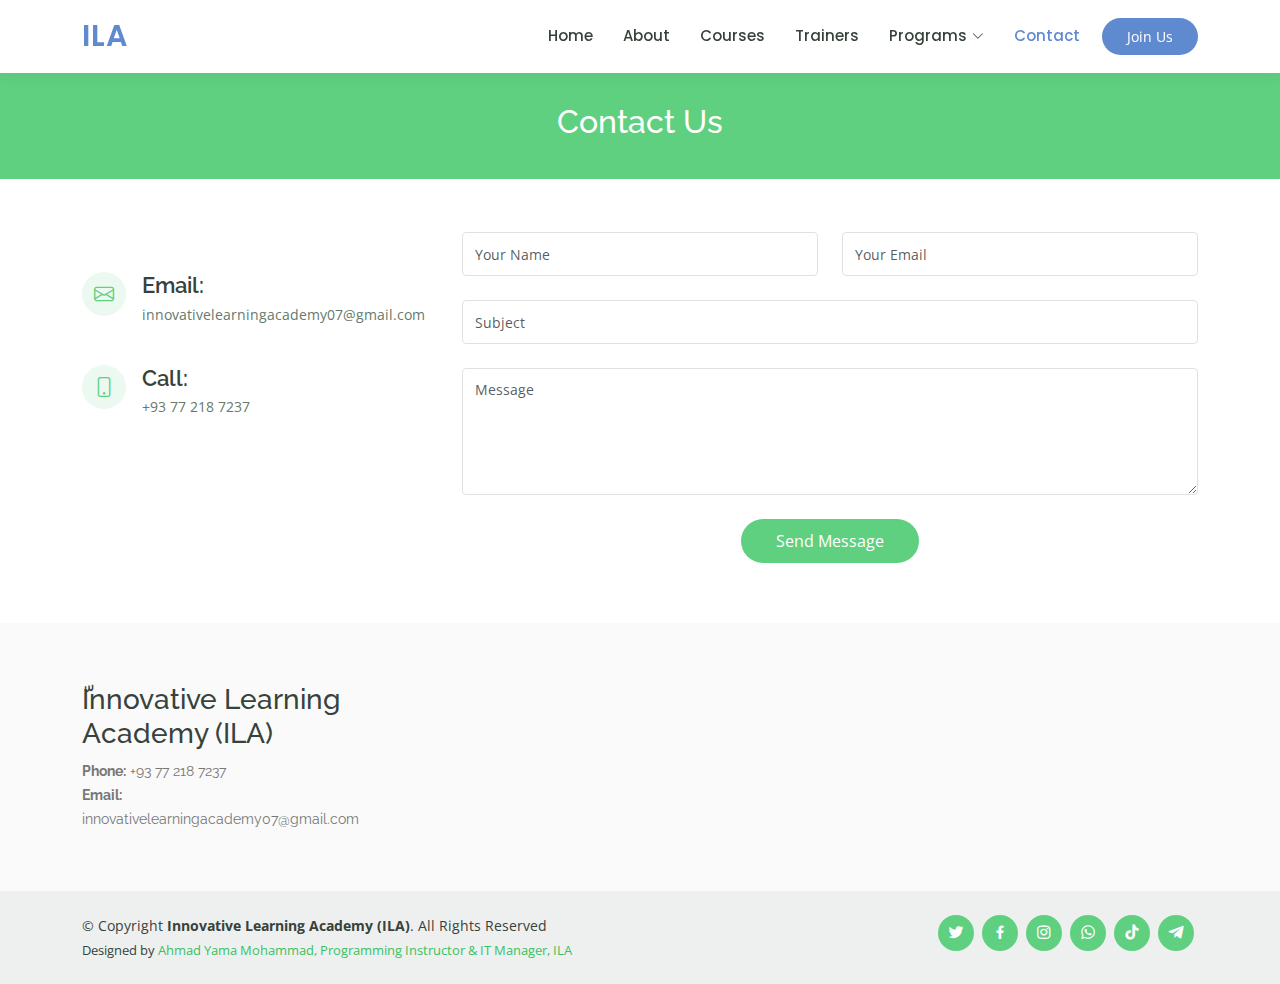
<file: contact.html>
<!DOCTYPE html>
<html lang="en">

<head>
  <meta charset="utf-8">
  <meta content="width=device-width, initial-scale=1.0" name="viewport">

  <title>Innovative Learning Academy - Contact Us</title>
  <meta content="" name="description">
  <meta content="" name="keywords">

  <!-- Favicons -->
  <link href="img/cion..png" rel="icon">
  <link href="img/apple-touch-icon.png" rel="apple-touch-icon">

  <!-- Google Fonts -->
  <link href="https://fonts.googleapis.com/css?family=Open+Sans:300,300i,400,400i,600,600i,700,700i|Raleway:300,300i,400,400i,500,500i,600,600i,700,700i|Poppins:300,300i,400,400i,500,500i,600,600i,700,700i" rel="stylesheet">

  <!-- Vendor CSS Files -->
  <link href="vendor/animate.css/animate.min.css" rel="stylesheet">
  <link href="vendor/aos/aos.css" rel="stylesheet">
  <link href="vendor/bootstrap/css/bootstrap.min.css" rel="stylesheet">
  <link href="vendor/bootstrap-icons/bootstrap-icons.css" rel="stylesheet">
  <link href="vendor/boxicons/css/boxicons.min.css" rel="stylesheet">
  <link href="vendor/remixicon/remixicon.css" rel="stylesheet">
  <link href="vendor/swiper/swiper-bundle.min.css" rel="stylesheet">

  <!-- Template Main CSS File -->
  <link href="css/style.css" rel="stylesheet">

  
</head>

<body>

  <!-- ======= Header ======= -->
  <header id="header" class="fixed-top">
    <div class="container d-flex align-items-center">

      <h1 class="logo me-auto"><a href="index.html">ILA</a></h1>
      <!-- Uncomment below if you prefer to use an image logo -->
      <!-- <a href="index.html" class="logo me-auto"><img src="img/logo.png" alt="" class="img-fluid"></a>-->

      <nav id="navbar" class="navbar order-last order-lg-0">
        <ul>
          <li><a href="index.html">Home</a></li>
          <li><a href="about.html">About</a></li>
          <li><a href="courses.html">Courses</a></li>
          <li><a href="trainers.html">Trainers</a></li>
          <li class="dropdown"><a href="#"><span>Programs</span> <i class="bi bi-chevron-down"></i></a>
            <ul>
              <li><a href="Thrivethoughts.html">Thrive Thoughts</a></li>             
              <li class="dropdown"><a href="#"><span>ILA School</span> <i class="bi bi-chevron-down"></i></a>
                <ul>
                  <li><a href="school.html">About</a></li>
                  <li><a href="Strainers.html">Instructors</a></li>
                </ul>
              </li>
              <li><a href="Library.html">Library</a></li>
              
            </ul>
          </li>
          <li><a class="active" href="contact.html">Contact</a></li>
        </ul>
        <i class="bi bi-list mobile-nav-toggle"></i>
      </nav><!-- .navbar -->

      <a href="join.html" class="get-started-btn">Join Us</a>

    </div>
  </header><!-- End Header -->

  <main id="main">

    <!-- ======= Breadcrumbs ======= -->
    <div class="breadcrumbs" data-aos="fade-in">
      <div class="container">
        <h2>Contact Us</h2>
        
      </div>
    </div><!-- End Breadcrumbs -->

    <!-- ======= Contact Section ======= -->
    <section id="contact" class="contact">
      

      <div class="container" data-aos="fade-up">

        <div class="row mt-5">

          <div class="col-lg-4">
            <div class="info">
              

              <div class="email">
                <i class="bi bi-envelope"></i>
                <h4>Email:</h4>
                <p>innovativelearningacademy07@gmail.com</p>
              </div>

              <div class="phone">
                <i class="bi bi-phone"></i>
                <h4>Call:</h4>
                <p>+93 77 218 7237</p>
              </div>

            </div>

          </div>

          <div class="col-lg-8 mt-5 mt-lg-0">

            <form action="https://api.web3forms.com/submit" method="POST" role="form" class="php-email-form">
              <input type="hidden" name="access_key" value="7cbcb73f-731b-4e42-825d-5b75c5ccc7e7">
              <div class="row">
                <div class="col-md-6 form-group">
                  <input type="text" name="name" class="form-control" id="name" placeholder="Your Name" required>
                </div>
                <div class="col-md-6 form-group mt-3 mt-md-0">
                  <input type="email" class="form-control" name="email" id="email" placeholder="Your Email" required>
                </div>
              </div>
              <div class="form-group mt-3">
                <input type="text" class="form-control" name="subject" id="subject" placeholder="Subject" required>
              </div>
              <div class="form-group mt-3">
                <textarea class="form-control" name="message" rows="5" placeholder="Message" required></textarea>
              </div>
              <div class="my-3">
                <div class="loading">Loading</div>
                <div class="error-message"></div>
                <div class="sent-message">Your message has been sent. Thank you!</div>
              </div>
              <div class="text-center">
                <div class="h-captcha" data-captcha="true"></div>
                <button type="submit">Send Message</button>
                
              </div>
            </form>

          </div>

        </div>

      </div>
    </section><!-- End Contact Section -->

  </main><!-- End #main -->

  <!-- ======= Footer ======= -->
  <footer id="footer">

    <div class="footer-top">
      <div class="container">
        <div class="row">

          <div class="col-lg-3 col-md-6 footer-contact">
            <h3>ّInnovative Learning Academy (ILA)</h3>
            <p>
              
              <strong>Phone:</strong> +93 77 218 7237<br>
              <strong>Email:</strong> innovativelearningacademy07@gmail.com<br>
            </p>
          </div>

          

        </div>
      </div>
    </div>

    <div class="container d-md-flex py-4">

      <div class="me-md-auto text-center text-md-start">
        <div class="copyright">
          &copy; Copyright <strong><span>Innovative Learning Academy (ILA)</span></strong>. All Rights Reserved
        </div>
        <div class="credits">
          
          Designed by <a href="https://www.facebook.com/ahmad.yama.319/">Ahmad Yama Mohammad, Programming Instructor & IT Manager, ILA</a>
          
        </div>
      </div>
      <div class="social-links text-center text-md-right pt-3 pt-md-0">
        <a href="https://x.com/ila121494/status/1763688166219755638?s=12" class="twitter"><i class="bx bxl-twitter"></i></a>
        <a href="https://www.facebook.com/profile.php?id=61553011376696&mibextid=LQQJ4d" class="facebook"><i class="bx bxl-facebook"></i></a>
        <a href="https://www.instagram.com/innovative.learning_academy__7?igsh=MWk4MDh1cWxiNDNtbQ%3D%3D&utm_source=qr" class="instagram"><i class="bx bxl-instagram"></i></a>
        <a href="https://wa.me/+93772187237" class="whatsapp"><i class="bx bxl-whatsapp"></i></a>
        <a href="https://www.tiktok.com/@i.l.a_07?_t=8kQOqmX0b5u&_r=1" class="tiktok"><i class="bx bxl-tiktok"></i></a>
        <a href="https://t.me/innovativelearningacademy7" class="telegram"><i class="bx bxl-telegram"></i></a>
      </div>
    </div>
  </footer><!-- End Footer -->

  <div id="preloader"></div>
  <a href="#" class="back-to-top d-flex align-items-center justify-content-center"><i class="bi bi-arrow-up-short"></i></a>

  <!-- Vendor JS Files -->
  <script src="vendor/purecounter/purecounter_vanilla.js"></script>
  <script src="vendor/aos/aos.js"></script>
  <script src="vendor/bootstrap/js/bootstrap.bundle.min.js"></script>
  <script src="vendor/swiper/swiper-bundle.min.js"></script>
  
  <script src="https://web3forms.com/client/script.js" async defer></script>
  

  <!-- Template Main JS File -->
  <script src="js/main.js"></script>

</body>

</html>
</file>
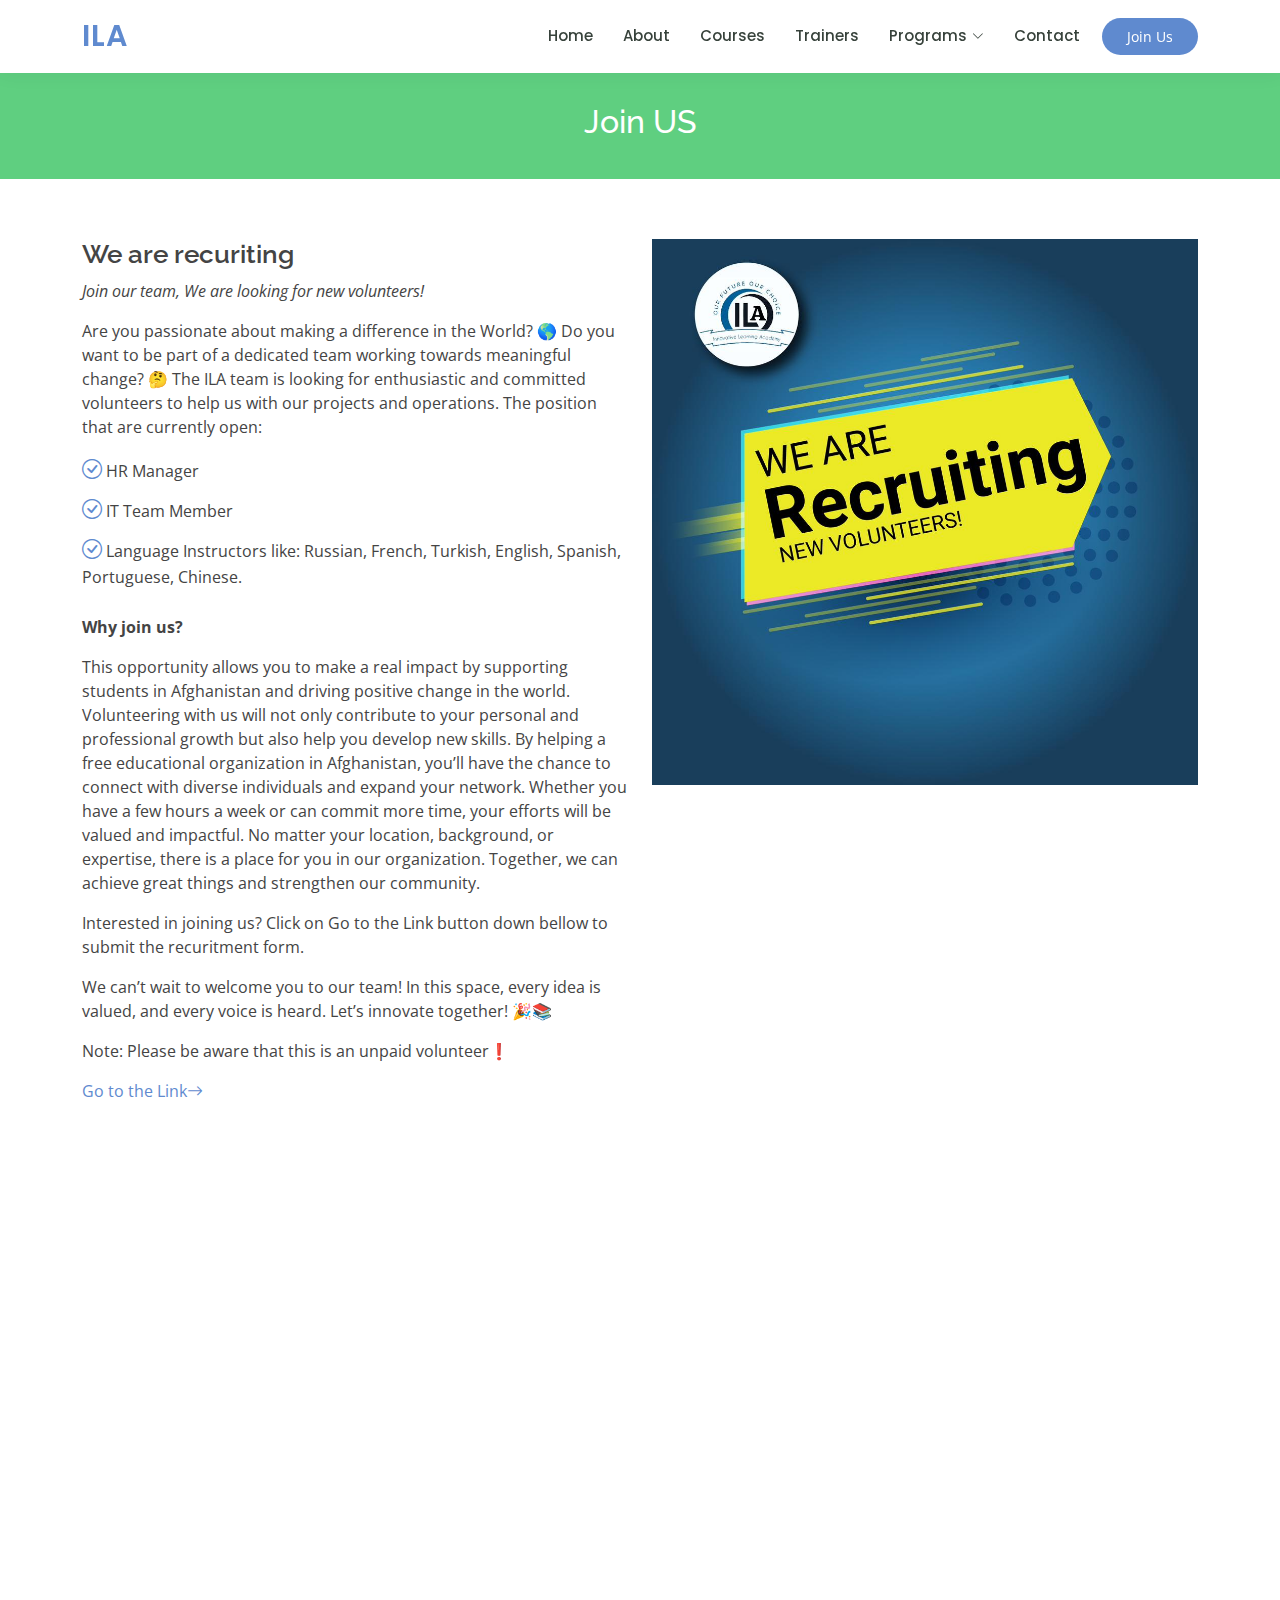
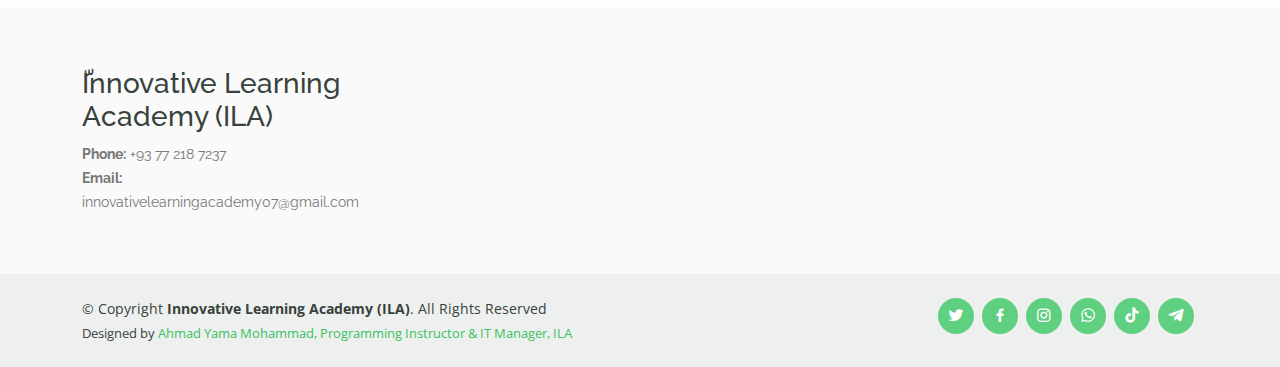
<file: join.html>
<!DOCTYPE html>
<html lang="en">

<head>
  <meta charset="utf-8">
  <meta content="width=device-width, initial-scale=1.0" name="viewport">

  <title>Innovative Learning Academy - About Us</title>
  <meta content="" name="description">
  <meta content="" name="keywords">

  <!-- Favicons -->
  <link href="img/cion..png" rel="icon">
  <link href="img/apple-touch-icon.png" rel="apple-touch-icon">

  <!-- Google Fonts -->
  <link href="https://fonts.googleapis.com/css?family=Open+Sans:300,300i,400,400i,600,600i,700,700i|Raleway:300,300i,400,400i,500,500i,600,600i,700,700i|Poppins:300,300i,400,400i,500,500i,600,600i,700,700i" rel="stylesheet">

  <!-- Vendor CSS Files -->
  <link href="vendor/animate.css/animate.min.css" rel="stylesheet">
  <link href="vendor/aos/aos.css" rel="stylesheet">
  <link href="vendor/bootstrap/css/bootstrap.min.css" rel="stylesheet">
  <link href="vendor/bootstrap-icons/bootstrap-icons.css" rel="stylesheet">
  <link href="vendor/boxicons/css/boxicons.min.css" rel="stylesheet">
  <link href="vendor/remixicon/remixicon.css" rel="stylesheet">
  <link href="vendor/swiper/swiper-bundle.min.css" rel="stylesheet">

  <!-- Template Main CSS File -->
  <link href="css/style.css" rel="stylesheet">

  
</head>

<body>

  <!-- ======= Header ======= -->
  <header id="header" class="fixed-top">
    <div class="container d-flex align-items-center">

      <h1 class="logo me-auto"><a href="index.html">ILA</a></h1>
      <!-- Uncomment below if you prefer to use an image logo -->
      <!-- <a href="index.html" class="logo me-auto"><img src="img/logo.png" alt="" class="img-fluid"></a>-->

      <nav id="navbar" class="navbar order-last order-lg-0">
        <ul>
          <li><a href="index.html">Home</a></li>
          <li><a href="about.html">About</a></li>
          <li><a href="courses.html">Courses</a></li>
          <li><a href="trainers.html">Trainers</a></li>
          <li class="dropdown"><a href="#"><span>Programs</span> <i class="bi bi-chevron-down"></i></a>
            <ul>
              <li><a href="Thrivethoughts.html">Thrive Thoughts</a></li>             
              <li class="dropdown"><a href="#"><span>ILA School</span> <i class="bi bi-chevron-down"></i></a>
                <ul>
                  <li><a href="school.html">About</a></li>
                  <li><a href="Strainers.html">Instructors</a></li>
                </ul>
              </li>
              <li><a href="Library.html">Library</a></li>
              
            </ul>
          </li>
          <li><a href="contact.html">Contact</a></li>
        </ul>
        <i class="bi bi-list mobile-nav-toggle"></i>
      </nav><!-- .navbar -->

      <a href="join.html" class="get-started-btn">Join Us</a>

    </div>
  </header><!-- End Header -->

  <main id="main">
    <!-- ======= Breadcrumbs ======= -->
    <div class="breadcrumbs" data-aos="fade-in">
      <div class="container">
        <h2>Join US</h2>
        
      </div>
    </div><!-- End Breadcrumbs -->

    <!-- ======= About Section ======= -->
    <section id="about" class="about">
      <div class="container" data-aos="fade-up">

        <div class="row">
          <div class="col-lg-6 order-1 order-lg-2" data-aos="fade-left" data-aos-delay="100">
            <img src="img/rec.jpg" class="img-fluid" alt="" height="1024" width="768">
          </div>
          <div class="col-lg-6 pt-4 pt-lg-0 order-2 order-lg-1 content">
            <h3>We are recuriting</h3>
            <p class="fst-italic">
              Join our team, We are looking for new volunteers!
            </p>
            <p>Are you passionate about making a difference in the World? 🌎 
              Do you want to be part of a dedicated team working towards meaningful change? 🤔
              
              The ILA team is looking for enthusiastic and committed volunteers to help us with our projects and operations.
              
              The position that are currently open:
              </p>
            <ul>
              <li><i class="bi bi-check-circle"></i>HR Manager</li>
              <li><i class="bi bi-check-circle"></i>IT Team Member</li>
              <li><i class="bi bi-check-circle"></i>Language Instructors like: Russian, French, Turkish, English, Spanish, Portuguese, Chinese.</li>
            </ul>
            <p class="fw-bold">
              Why join us?
            </p>
            <p>This opportunity allows you to make a real impact by supporting students in Afghanistan and driving positive change in the world. Volunteering with us will not only contribute to your personal and professional growth but also help you develop new skills.
              By helping a free educational organization in Afghanistan, you’ll have the chance to connect with diverse individuals and expand your network.
              Whether you have a few hours a week or can commit more time, your efforts will be valued and impactful.
              No matter your location, background, or expertise, there is a place for you in our organization. Together, we can achieve great things and strengthen our community.
            </p>
            <p>Interested in joining us? Click on Go to the Link button down bellow to submit the recuritment form.</p>
            <p>We can’t wait to welcome you to our team!
              In this space, every idea is valued, and every voice is heard. Let’s innovate together! 🎉📚</p> 
            <p>Note: Please be aware that this is an unpaid volunteer❗</p>  
            <a href="https://forms.office.com/r/B3py3ue6ju" class="read-more"><span>Go to the Link</span><i class="bi bi-arrow-right"></i></a>
          </div>
        </div>

      </div>
    </section><!-- End About Section -->

    <section id="contact" class="contact">
      

      <div class="container" data-aos="fade-up">

        <div class="row mt-5">

          <div class="col-lg-4">
            <div class="info">
              

              <div class="email">
                <i class="bi bi-envelope"></i>
                <h4>Email:</h4>
                <p>innovativelearningacademy07@gmail.com</p>
              </div>

              <div class="phone">
                <i class="bi bi-phone"></i>
                <h4>Call:</h4>
                <p>+93 77 218 7237</p>
              </div>

            </div>

          </div>

          <div class="col-lg-8 mt-5 mt-lg-0">

            <form action="https://api.web3forms.com/submit" method="POST" role="form" class="php-email-form">
              <input type="hidden" name="access_key" value="7cbcb73f-731b-4e42-825d-5b75c5ccc7e7">
              <div class="row">
                <div class="col-md-6 form-group">
                  <input type="text" name="name" class="form-control" id="name" placeholder="Your Name" required>
                </div>
                <div class="col-md-6 form-group mt-3 mt-md-0">
                  <input type="email" class="form-control" name="email" id="email" placeholder="Your Email" required>
                </div>
              </div>
              <div class="form-group mt-3">
                <input type="text" class="form-control" name="subject" id="subject" placeholder="Subject" required>
              </div>
              <div class="form-group mt-3">
                <textarea class="form-control" name="message" rows="5" placeholder="Message" required></textarea>
              </div>
              <div class="my-3">
                <div class="loading">Loading</div>
                <div class="error-message"></div>
                <div class="sent-message">Your message has been sent. Thank you!</div>
              </div>
              <div class="text-center">
                <div class="h-captcha" data-captcha="true"></div>
                <button type="submit">Send Message</button>
                
              </div>
            </form>

          </div>

        </div>

      </div>
    </section>

  </main><!-- End #main -->

  <!-- ======= Footer ======= -->
  <footer id="footer">

    <div class="footer-top">
      <div class="container">
        <div class="row">

          <div class="col-lg-3 col-md-6 footer-contact">
            <h3>ّInnovative Learning Academy (ILA)</h3>
            <p>
              
              <strong>Phone:</strong> +93 77 218 7237<br>
              <strong>Email:</strong> innovativelearningacademy07@gmail.com<br>
            </p>
          </div>

          

        </div>
      </div>
    </div>

    <div class="container d-md-flex py-4">

      <div class="me-md-auto text-center text-md-start">
        <div class="copyright">
          &copy; Copyright <strong><span>Innovative Learning Academy (ILA)</span></strong>. All Rights Reserved
        </div>
        <div class="credits">
          
          Designed by <a href="https://www.facebook.com/ahmad.yama.319/">Ahmad Yama Mohammad, Programming Instructor & IT Manager, ILA</a>
          
        </div>
      </div>
      <div class="social-links text-center text-md-right pt-3 pt-md-0">
        <a href="https://x.com/ila121494/status/1763688166219755638?s=12" class="twitter"><i class="bx bxl-twitter"></i></a>
        <a href="https://www.facebook.com/profile.php?id=61553011376696&mibextid=LQQJ4d" class="facebook"><i class="bx bxl-facebook"></i></a>
        <a href="https://www.instagram.com/innovative.learning_academy__7?igsh=MWk4MDh1cWxiNDNtbQ%3D%3D&utm_source=qr" class="instagram"><i class="bx bxl-instagram"></i></a>
        <a href="https://wa.me/+93772187237" class="whatsapp"><i class="bx bxl-whatsapp"></i></a>
        <a href="https://www.tiktok.com/@i.l.a_07?_t=8kQOqmX0b5u&_r=1" class="tiktok"><i class="bx bxl-tiktok"></i></a>
        <a href="https://t.me/innovativelearningacademy7" class="telegram"><i class="bx bxl-telegram"></i></a>
      </div>
    </div>
  </footer><!-- End Footer -->

  <div id="preloader"></div>
  <a href="#" class="back-to-top d-flex align-items-center justify-content-center"><i class="bi bi-arrow-up-short"></i></a>

  <!-- Vendor JS Files -->
  <script src="vendor/purecounter/purecounter_vanilla.js"></script>
  <script src="vendor/aos/aos.js"></script>
  <script src="vendor/bootstrap/js/bootstrap.bundle.min.js"></script>
  <script src="vendor/swiper/swiper-bundle.min.js"></script>
  <script src="vendor/php-email-form/validate.js"></script>

  <!-- Template Main JS File -->
  <script src="js/main.js"></script>

</body>

</html>
</file>
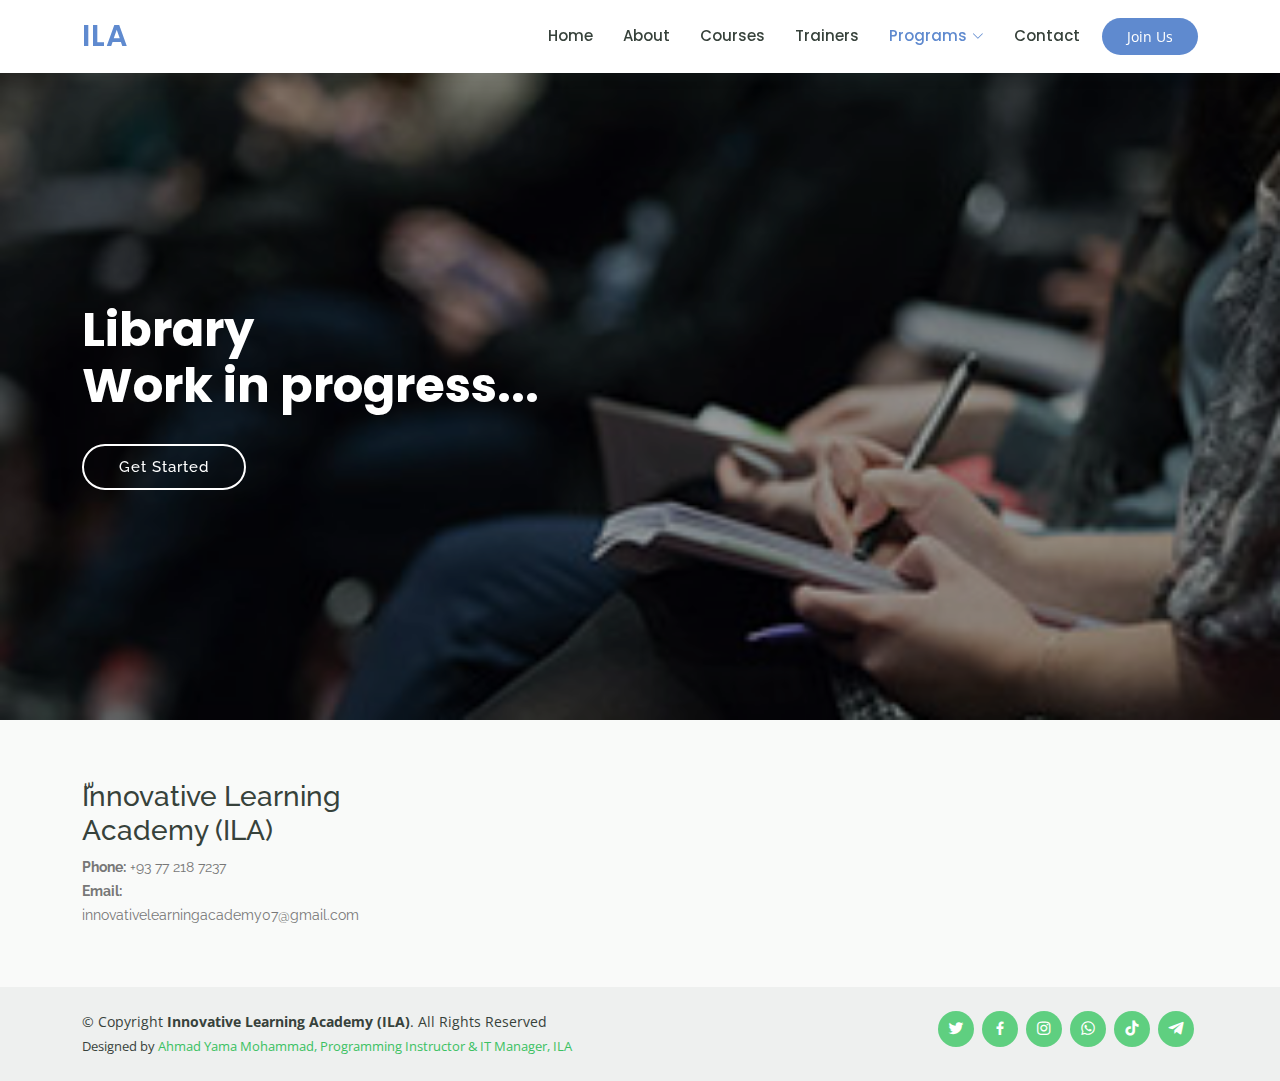
<file: Library.html>
<!DOCTYPE html>
<html lang="en">

<head>
  <meta charset="utf-8">
  <meta content="width=device-width, initial-scale=1.0" name="viewport">

  <title>Innovative Learning Academy</title>
  <meta content="" name="description">
  <meta content="" name="keywords">

  <!-- Favicons -->
  <link href="img/cion..png" rel="icon">
  <link href="img/apple-touch-icon.png" rel="apple-touch-icon">

  <!-- Google Fonts -->
  <link href="https://fonts.googleapis.com/css?family=Open+Sans:300,300i,400,400i,600,600i,700,700i|Raleway:300,300i,400,400i,500,500i,600,600i,700,700i|Poppins:300,300i,400,400i,500,500i,600,600i,700,700i" rel="stylesheet">

  <!-- Vendor CSS Files -->
  <link href="vendor/animate.css/animate.min.css" rel="stylesheet">
  <link href="vendor/aos/aos.css" rel="stylesheet">
  <link href="vendor/bootstrap/css/bootstrap.min.css" rel="stylesheet">
  <link href="vendor/bootstrap-icons/bootstrap-icons.css" rel="stylesheet">
  <link href="vendor/boxicons/css/boxicons.min.css" rel="stylesheet">
  <link href="vendor/remixicon/remixicon.css" rel="stylesheet">
  <link href="vendor/swiper/swiper-bundle.min.css" rel="stylesheet">

  <!-- Template Main CSS File -->
  <link href="css/style.css" rel="stylesheet">

  
</head>

<body>

  <!-- ======= Header ======= -->
  <header id="header" class="fixed-top">
    <div class="container d-flex align-items-center">

      <h1 class="logo me-auto"><a href="index.html">ILA</a></h1>
      <!-- Uncomment below if you prefer to use an image logo -->
      <!-- <a href="index.html" class="logo me-auto"><img src="img/logo.png" alt="" class="img-fluid"></a>-->

      <nav id="navbar" class="navbar order-last order-lg-0">
        <ul>
          <li><a href="index.html">Home</a></li>
          <li><a href="about.html">About</a></li>
          <li><a href="courses.html">Courses</a></li>
          <li><a href="trainers.html">Trainers</a></li>
          <li class="dropdown"><a href="#" class="active"><span>Programs</span> <i class="bi bi-chevron-down"></i></a>
            <ul>
              <li><a href="Thrivethoughts.html">Thrive Thoughts</a></li>             
              <li class="dropdown"><a href="#"><span>ILA School</span> <i class="bi bi-chevron-down"></i></a>
                <ul>
                  <li><a href="school.html">About</a></li>
                  <li><a href="Strainers.html">Instructors</a></li>
                </ul>
              </li>
              <li><a class="active" href="Library.html">Library</a></li>
              
            </ul>
          </li>
          <li><a href="contact.html">Contact</a></li>
        </ul>
        <i class="bi bi-list mobile-nav-toggle"></i>
      </nav><!-- .navbar -->

      <a href="join.html" class="get-started-btn">Join Us</a>

    </div>
  </header><!-- End Header -->

  <!-- ======= Hero Section ======= -->
  <section id="hero" class="d-flex justify-content-center align-items-center">
    <div class="container position-relative" data-aos="zoom-in" data-aos-delay="100">
      <h1>Library <br>Work in progress...</h1>
      
      <a href="courses.html" class="btn-get-started">Get Started</a>
    </div>
  </section><!-- End Hero -->

  <main id="main">

    <!-- ======= About Section ======= -->
    

  </main><!-- End #main -->

  <!-- ======= Footer ======= -->
  <footer id="footer">

    <div class="footer-top">
      <div class="container">
        <div class="row">

          <div class="col-lg-3 col-md-6 footer-contact">
            <h3>ّInnovative Learning Academy (ILA)</h3>
            <p>
              
              <strong>Phone:</strong> +93 77 218 7237<br>
              <strong>Email:</strong> innovativelearningacademy07@gmail.com<br>
            </p>
          </div>

          

        </div>
      </div>
    </div>

    <div class="container d-md-flex py-4">

      <div class="me-md-auto text-center text-md-start">
        <div class="copyright">
          &copy; Copyright <strong><span>Innovative Learning Academy (ILA)</span></strong>. All Rights Reserved
        </div>
        <div class="credits">
          
          Designed by <a href="https://www.facebook.com/ahmad.yama.319/">Ahmad Yama Mohammad, Programming Instructor & IT Manager, ILA</a>
          
        </div>
      </div>
      <div class="social-links text-center text-md-right pt-3 pt-md-0">
        <a href="https://x.com/ila121494/status/1763688166219755638?s=12" class="twitter"><i class="bx bxl-twitter"></i></a>
        <a href="https://www.facebook.com/profile.php?id=61553011376696&mibextid=LQQJ4d" class="facebook"><i class="bx bxl-facebook"></i></a>
        <a href="https://www.instagram.com/innovative.learning_academy__7?igsh=MWk4MDh1cWxiNDNtbQ%3D%3D&utm_source=qr" class="instagram"><i class="bx bxl-instagram"></i></a>
        <a href="https://wa.me/+93772187237" class="whatsapp"><i class="bx bxl-whatsapp"></i></a>
        <a href="https://www.tiktok.com/@i.l.a_07?_t=8kQOqmX0b5u&_r=1" class="tiktok"><i class="bx bxl-tiktok"></i></a>
        <a href="https://t.me/innovativelearningacademy7" class="telegram"><i class="bx bxl-telegram"></i></a>
      </div>
    </div>
  </footer><!-- End Footer -->

  <div id="preloader"></div>
  <a href="#" class="back-to-top d-flex align-items-center justify-content-center"><i class="bi bi-arrow-up-short"></i></a>

  <!-- Vendor JS Files -->
  <script src="vendor/purecounter/purecounter_vanilla.js"></script>
  <script src="vendor/aos/aos.js"></script>
  <script src="vendor/bootstrap/js/bootstrap.bundle.min.js"></script>
  <script src="vendor/swiper/swiper-bundle.min.js"></script>
  <script src="vendor/php-email-form/validate.js"></script>

  <!-- Template Main JS File -->
  <script src="js/main.js"></script>

</body>

</html>
</file>
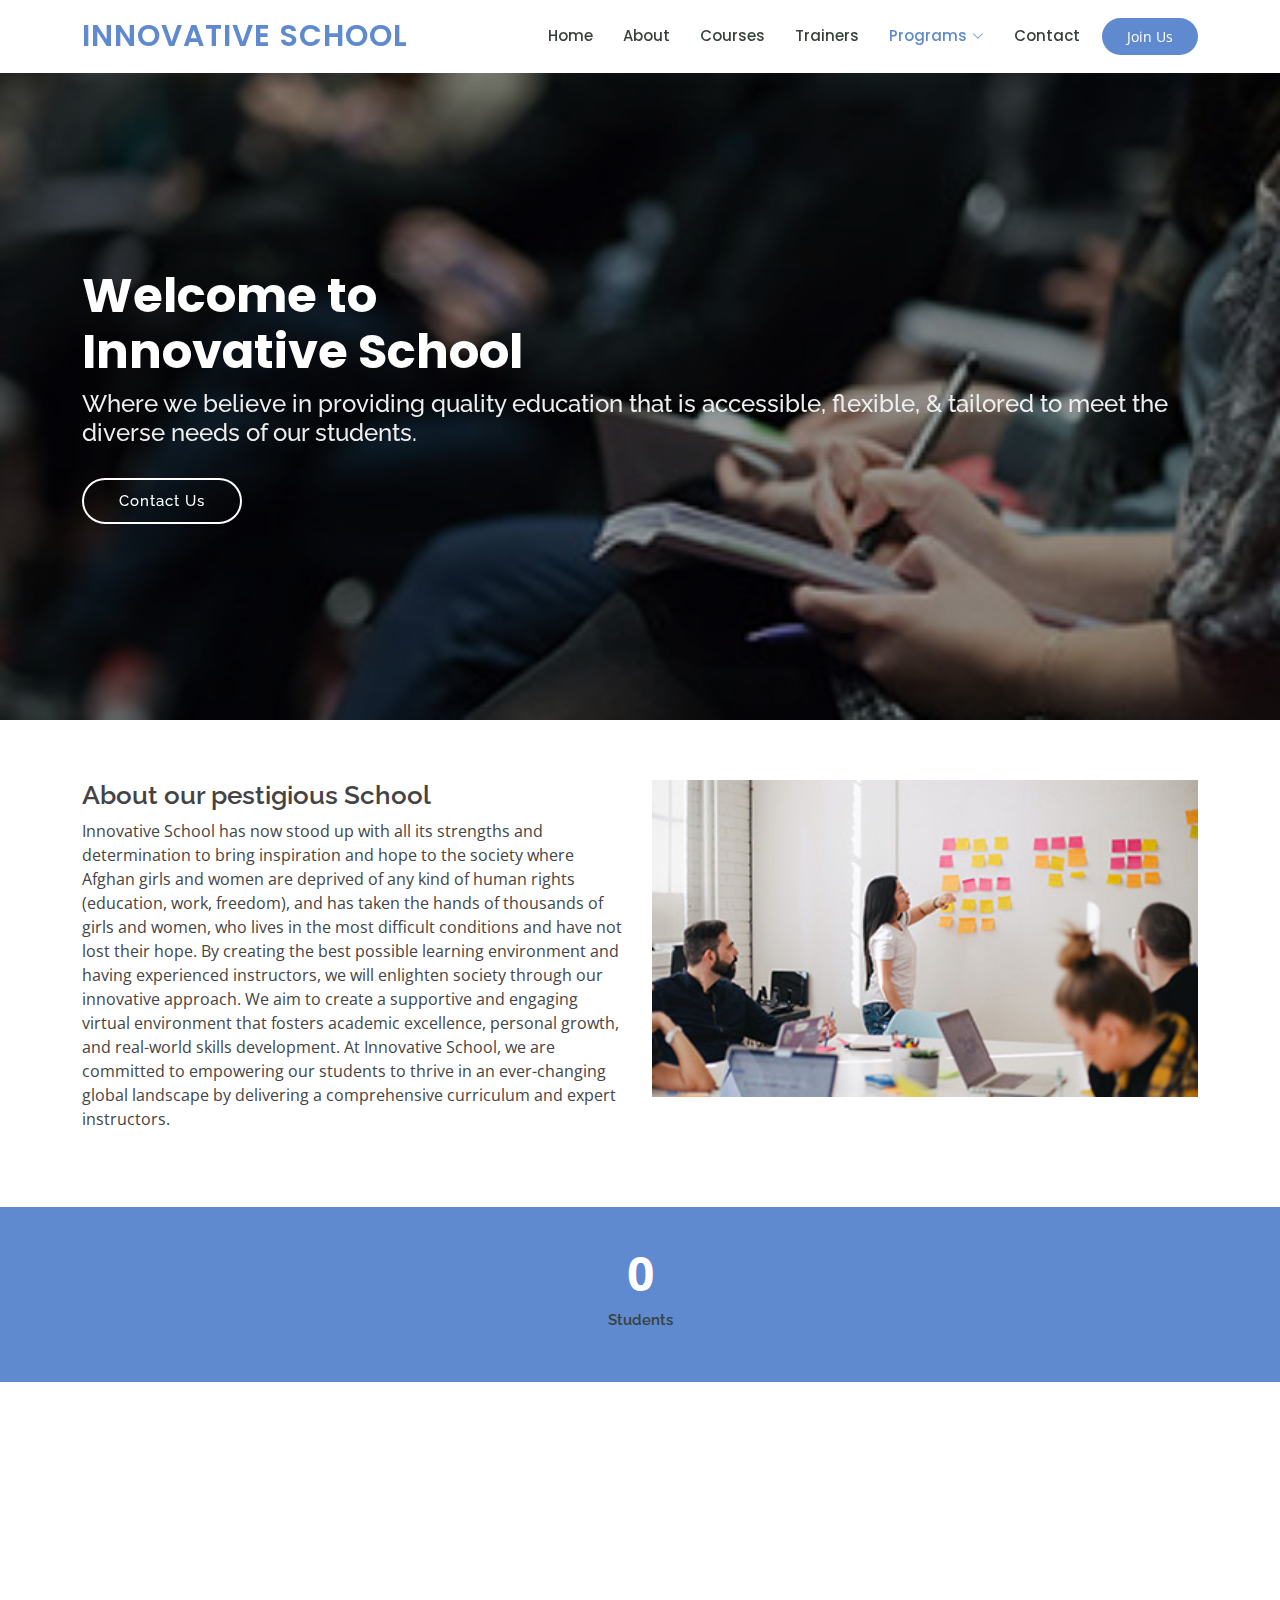
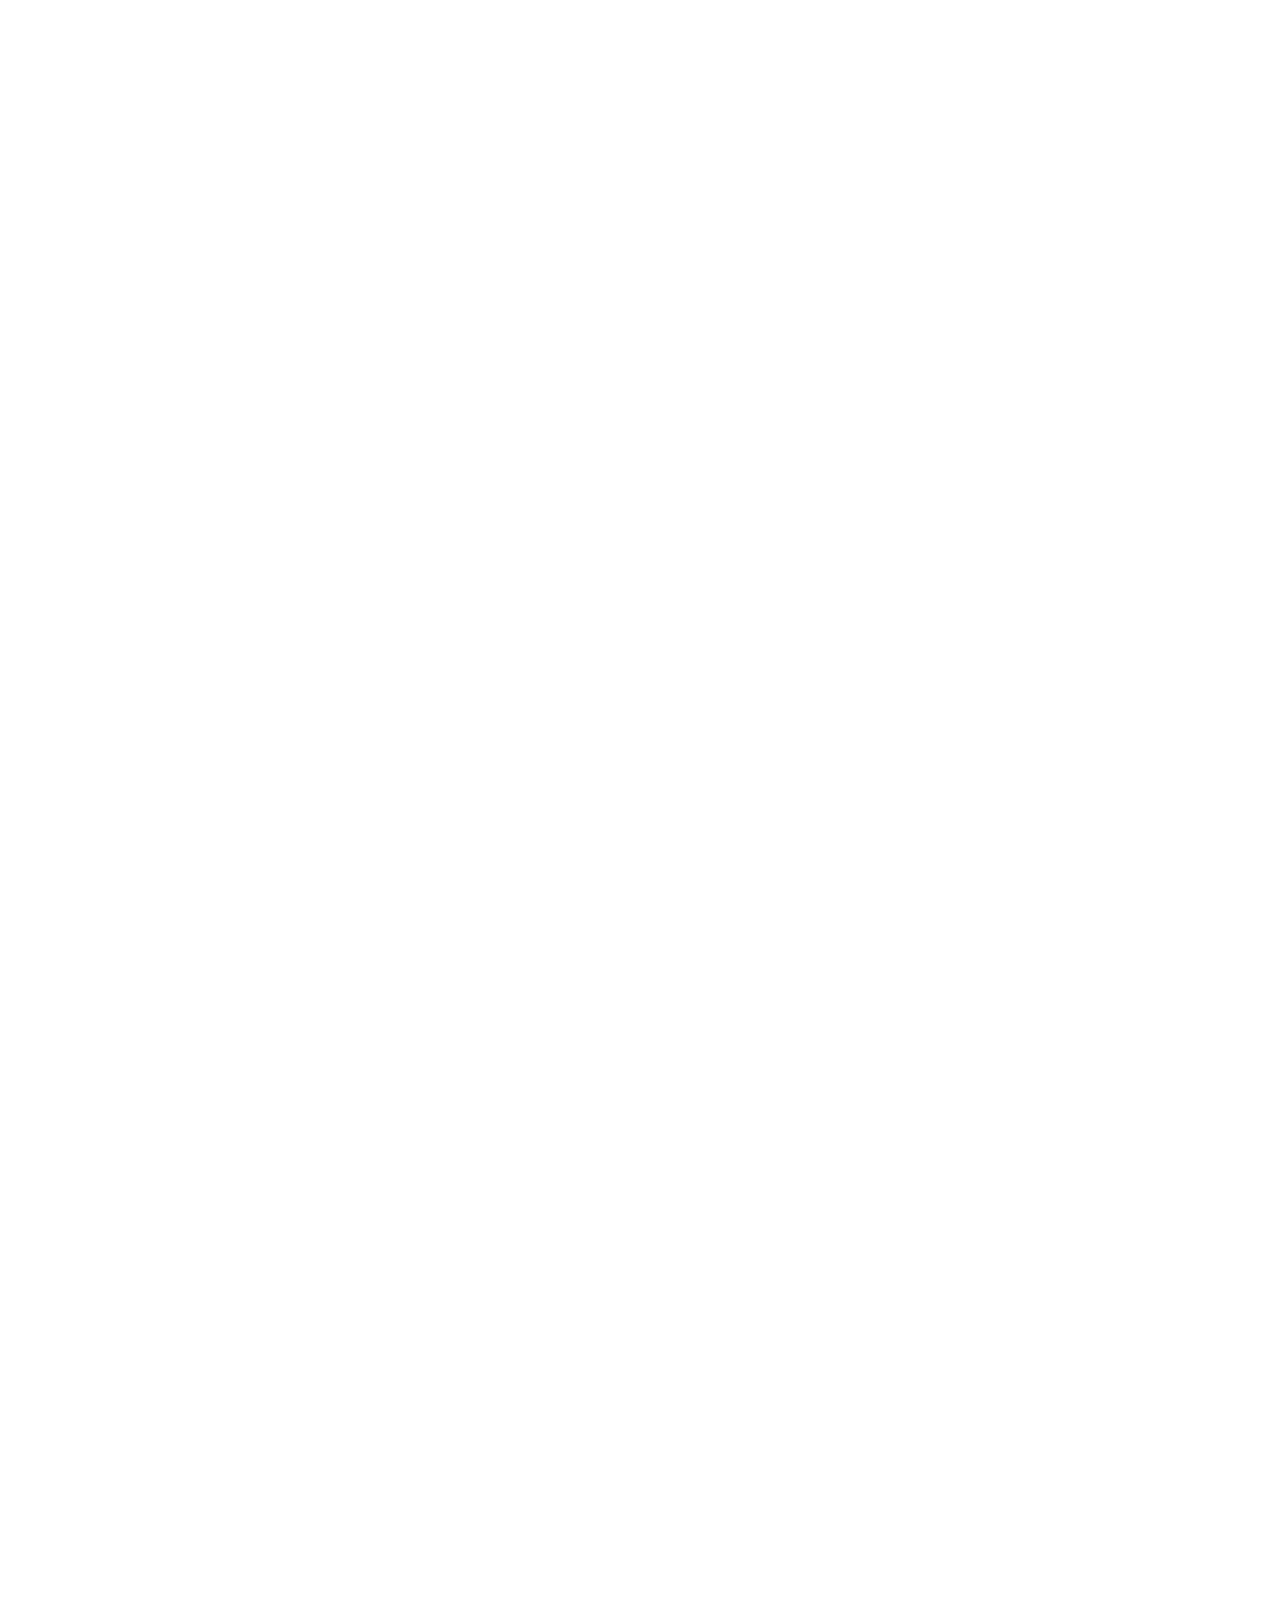
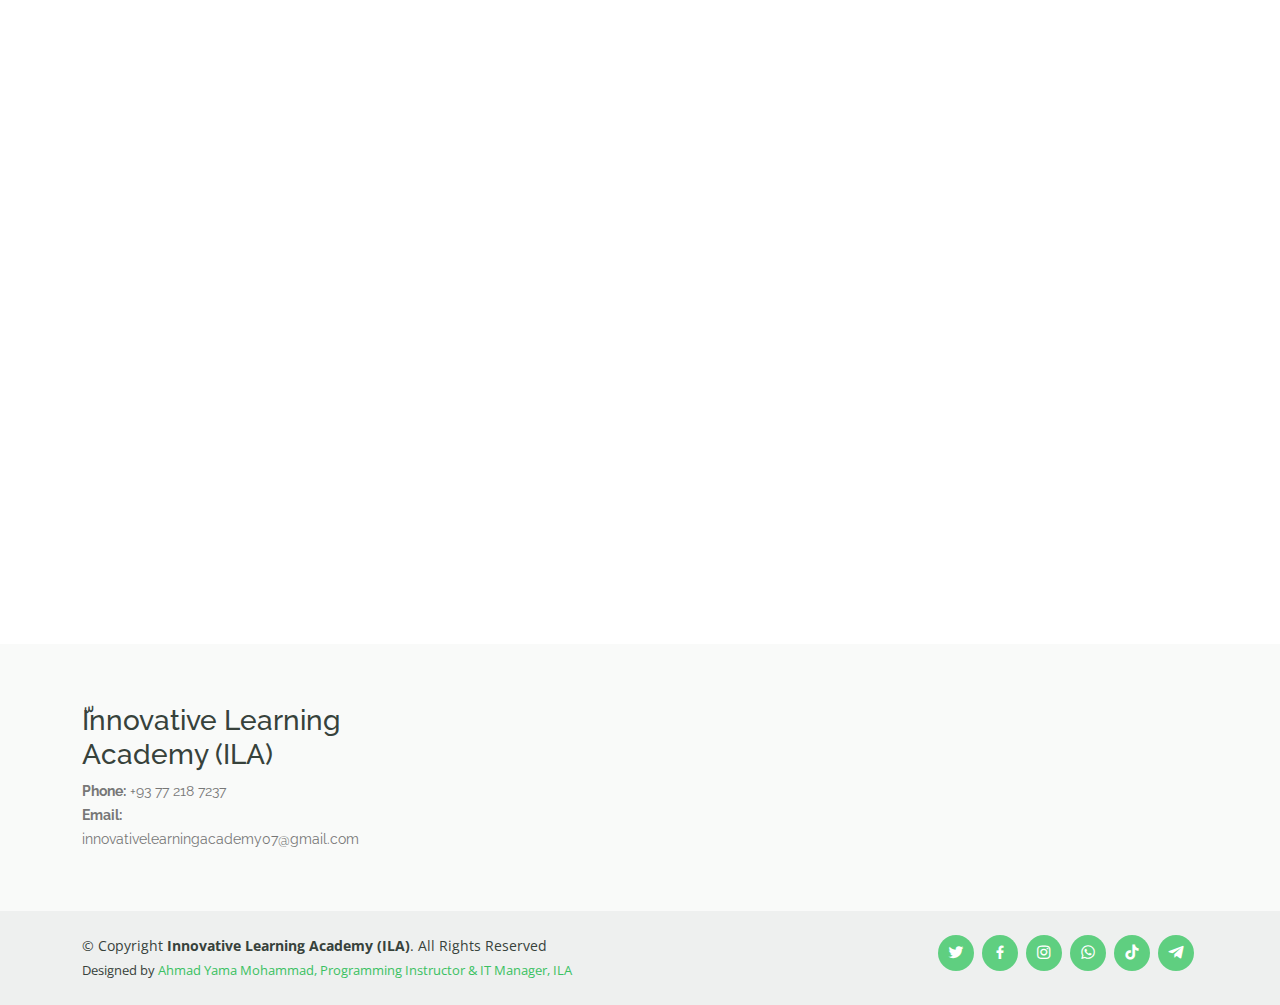
<file: school.html>
<!DOCTYPE html>
<html lang="en">

<head>
  <meta charset="utf-8">
  <meta content="width=device-width, initial-scale=1.0" name="viewport">

  <title>Innovative School</title>
  <meta content="" name="description">
  <meta content="" name="keywords">

  <!-- Favicons -->
  <link href="img/cion..png" rel="icon">
  <link href="img/apple-touch-icon.png" rel="apple-touch-icon">

  <!-- Google Fonts -->
  <link href="https://fonts.googleapis.com/css?family=Open+Sans:300,300i,400,400i,600,600i,700,700i|Raleway:300,300i,400,400i,500,500i,600,600i,700,700i|Poppins:300,300i,400,400i,500,500i,600,600i,700,700i" rel="stylesheet">

  <!-- Vendor CSS Files -->
  <link href="vendor/animate.css/animate.min.css" rel="stylesheet">
  <link href="vendor/aos/aos.css" rel="stylesheet">
  <link href="vendor/bootstrap/css/bootstrap.min.css" rel="stylesheet">
  <link href="vendor/bootstrap-icons/bootstrap-icons.css" rel="stylesheet">
  <link href="vendor/boxicons/css/boxicons.min.css" rel="stylesheet">
  <link href="vendor/remixicon/remixicon.css" rel="stylesheet">
  <link href="vendor/swiper/swiper-bundle.min.css" rel="stylesheet">

  <!-- Template Main CSS File -->
  <link href="css/style.css" rel="stylesheet">
  
</head>

<body>

  <!-- ======= Header ======= -->
  <header id="header" class="fixed-top">
    <div class="container d-flex align-items-center">

      <h1 class="logo me-auto"><a href="index.html">Innovative School</a></h1>
      <!-- Uncomment below if you prefer to use an image logo -->
      <!-- <a href="index.html" class="logo me-auto"><img src="img/logo.png" alt="" class="img-fluid"></a>-->

      <nav id="navbar" class="navbar order-last order-lg-0">
        <ul>
          <li><a href="index.html">Home</a></li>
          <li><a href="about.html">About</a></li>
          <li><a href="courses.html">Courses</a></li>
          <li><a href="trainers.html">Trainers</a></li>
          <li class="dropdown"><a class="active" href="#"><span>Programs</span> <i class="bi bi-chevron-down"></i></a>
            <ul>
              <li><a href="Thrivethoughts.html">Thrive Thoughts</a></li>             
              <li class="dropdown"><a class="active" href="#"><span>ILA School</span> <i class="bi bi-chevron-down"></i></a>
                <ul>
                  <li><a class="active" href="school.html">About</a></li>
                  <li><a href="Strainers.html">Instructors</a></li>
                </ul>
              </li>
              <li><a href="Library.html">Library</a></li>
              
            </ul>
          </li>
          <li><a href="contact.html">Contact</a></li>
        </ul>
        <i class="bi bi-list mobile-nav-toggle"></i>
      </nav><!-- .navbar -->

      <a href="join.html" class="get-started-btn">Join Us</a>

    </div>
  </header><!-- End Header -->

  <!-- ======= Hero Section ======= -->
  <section id="hero" class="d-flex justify-content-center align-items-center">
    <div class="container position-relative" data-aos="zoom-in" data-aos-delay="100">
      <h1>Welcome to<br> Innovative School</h1>
      <h2>Where we believe in providing quality education that is accessible, flexible, & tailored to meet the diverse needs of our students.</h2>
      
      <a href="contact.html" class="btn-get-started">Contact Us</a>
    </div>
  </section><!-- End Hero -->

  <main id="main">

    <section id="about" class="about">
      <div class="container" data-aos="fade-up">

        <div class="row">
          <div class="col-lg-6 order-1 order-lg-2" data-aos="fade-left" data-aos-delay="100">
            <img src="img/meeting-02.jpg" class="img-fluid" alt="" height="1024" width="768">
          </div>
          <div class="col-lg-6 pt-4 pt-lg-0 order-2 order-lg-1 content">
            <h3>About our pestigious School</h3>
            
            
            <p>
              Innovative School has now stood up with all its strengths and determination to bring inspiration and hope to the society where Afghan girls and women are deprived of any kind of human rights (education, work, freedom), and has taken the hands of thousands of girls and women, who lives in the most difficult conditions and have not lost their hope. By creating the best possible learning environment and having experienced instructors, we will enlighten society through our innovative approach. We aim to create a supportive and engaging virtual environment that fosters academic excellence, personal growth, and real-world skills development. At Innovative School, we are committed to empowering our students to thrive in an ever-changing global landscape by delivering a comprehensive curriculum and expert instructors.  
            </p>

          </div>
        </div>

      </div>
    </section>
    <section id="counts" class="counts section-bg">
      <div class="container">

        <div class="row counters">

          <div class="col-lg-12 col-12 text-center">
            <span data-purecounter-start="0" data-purecounter-end="700" data-purecounter-duration="1" class="purecounter"></span>
            <p>Students</p>
          </div>


        </div>

      </div>
    </section>
    <section id="why-us" class="why-us">
      <div class="container" data-aos="fade-up">

        <div class="row">
          <div class="col-lg-4 d-flex align-items-stretch">
            <div class="content">
              <h3>Why should you choose our school?</h3>
              <p>
                Our pestigious school serves as a light of hope for many female students with its high-standard, accessible, and engaging educational environment. This school also provides post-school support in order to help students to choose their career or get accepted by universities.
              </p>
              <div class="text-center">
                <a href="contact.html" class="more-btn">Contact Us<i class="bx bx-chevron-right"></i></a>
              </div>
            </div>
          </div>
          
          </div>
        </div>

      </div>
    </section>
    <section id="trainers" class="trainers">
      <div class="container" data-aos="fade-up">

        <div class="section-title">
          
          <p>IS Board</p>
        </div>

        <div class="row" data-aos="zoom-in" data-aos-delay="100">
          <div class="col-lg-4 col-md-6 d-flex align-items-stretch">
            <div class="memberblur">
              <img src="img/staffimg/mamaam.JPG" class="img-fluid" alt="">
              <div class="member-content">
                <h4>Abdul Rahman Ansari</h4>
                <span>Curriculum Developer</span>
                
                <div class="social">
                  <a href=""><i class="bi bi-twitter"></i></a>
                  <a href=""><i class="bi bi-facebook"></i></a>
                  <a href=""><i class="bi bi-instagram"></i></a>
                  <a href=""><i class="bi bi-linkedin"></i></a>
                </div>
              </div>
            </div>
          </div>
          <div class="col-lg-4 col-md-6 d-flex align-items-stretch">
            <div class="memberblur">
              <img src="img/staffimg/mamaam.JPG" class="img-fluid" alt="">
              <div class="member-content">
                <h4>Nelofer</h4>
                <span>Manager</span>
                
                <div class="social">
                  <a href=""><i class="bi bi-twitter"></i></a>
                  <a href=""><i class="bi bi-facebook"></i></a>
                  <a href=""><i class="bi bi-instagram"></i></a>
                  <a href=""><i class="bi bi-linkedin"></i></a>
                </div>
              </div>
            </div>
          </div>
          <div class="col-lg-4 col-md-6 d-flex align-items-stretch">
            <div class="memberblur">
              <img src="img/staffimg/mamaam.JPG" class="img-fluid" alt="">
              <div class="member-content">
                <h4>Alisina Alizada</h4>
                <span>Principal</span>
                
                <div class="social">
                  <a href=""><i class="bi bi-twitter"></i></a>
                  <a href=""><i class="bi bi-facebook"></i></a>
                  <a href=""><i class="bi bi-instagram"></i></a>
                  <a href=""><i class="bi bi-linkedin"></i></a>
                </div>
              </div>
            </div>
          </div>

          <div class="col-lg-4 col-md-6 d-flex align-items-stretch">
            <div class="memberblur">
              <img src="img/staffimg/mamaam.JPG" class="img-fluid" alt="">
              <div class="member-content">
                <h4>Roya Hesam</h4>
                <span>Head Teacher</span>
                
                <div class="social">
                  <a href=""><i class="bi bi-twitter"></i></a>
                  <a href=""><i class="bi bi-facebook"></i></a>
                  <a href=""><i class="bi bi-instagram"></i></a>
                  <a href=""><i class="bi bi-linkedin"></i></a>
                </div>
              </div>
            </div>
          </div>

          
          
          <div class="col-lg-4 col-md-6 d-flex align-items-stretch">
            <div class="memberblur">
              <img src="img/staffimg/mamaam.JPG" class="img-fluid" alt="" height="654" width="600">
              
              
              <div class="member-content">
                <h4>Forohida Rafaqat</h4>
                <span>Head Teacher</span>
                
                <div class="social">
                  <a href=""><i class="bi bi-twitter"></i></a>
                  <a href=""><i class="bi bi-facebook"></i></a>
                  <a href=""><i class="bi bi-instagram"></i></a>
                  <a href=""><i class="bi bi-linkedin"></i></a>
                </div>
              </div>
            </div>
          </div>
          <div class="col-lg-4 col-md-6 d-flex align-items-stretch">
            <div class="memberblur">
              <img src="img/staffimg/mamaam.JPG" class="img-fluid" alt="">
              <div class="member-content">
                <h4>Homa Husinai</h4>
                <span>GM Assistant</span>
                
                <div class="social">
                  <a href=""><i class="bi bi-twitter"></i></a>
                  <a href=""><i class="bi bi-facebook"></i></a>
                  <a href=""><i class="bi bi-instagram"></i></a>
                  <a href=""><i class="bi bi-linkedin"></i></a>
                </div>
              </div>
            </div>
          </div>
          <div class="col-lg-4 col-md-6 d-flex align-items-stretch">
            <div class="memberblur">
              <img src="img/staffimg/mamaam.JPG" class="img-fluid" alt="">
              <div class="member-content">
                <h4>Hadisa Bahar</h4>
                <span>GM Assistant</span>
                
                <div class="social">
                  <a href=""><i class="bi bi-twitter"></i></a>
                  <a href=""><i class="bi bi-facebook"></i></a>
                  <a href=""><i class="bi bi-instagram"></i></a>
                  <a href=""><i class="bi bi-linkedin"></i></a>
                </div>
              </div>
            </div>
          </div>
          <div class="col-lg-4 col-md-6 d-flex align-items-stretch">
            <div class="memberblur">
              <img src="img/staffimg/mamaam.JPG" class="img-fluid" alt="">
              <div class="member-content">
                <h4>Bahaudin Baha</h4>
                <span>Monitor</span>
                
                <div class="social">
                  <a href=""><i class="bi bi-twitter"></i></a>
                  <a href=""><i class="bi bi-facebook"></i></a>
                  <a href=""><i class="bi bi-instagram"></i></a>
                  <a href=""><i class="bi bi-linkedin"></i></a>
                </div>
              </div>
            </div>
          </div>
          
          

        </div>

      </div>
    </section>
    

  </main><!-- End #main -->

  <!-- ======= Footer ======= -->
  <footer id="footer">

    <div class="footer-top">
      <div class="container">
        <div class="row">

          <div class="col-lg-3 col-md-6 footer-contact">
            <h3>ّInnovative Learning Academy (ILA)</h3>
            <p>
              
              <strong>Phone:</strong> +93 77 218 7237<br>
              <strong>Email:</strong> innovativelearningacademy07@gmail.com<br>
            </p>
          </div>

          

        </div>
      </div>
    </div>

    <div class="container d-md-flex py-4">

      <div class="me-md-auto text-center text-md-start">
        <div class="copyright">
          &copy; Copyright <strong><span>Innovative Learning Academy (ILA)</span></strong>. All Rights Reserved
        </div>
        <div class="credits">
          
          Designed by <a href="https://www.facebook.com/ahmad.yama.319/">Ahmad Yama Mohammad, Programming Instructor & IT Manager, ILA</a>
          
        </div>
      </div>
      <div class="social-links text-center text-md-right pt-3 pt-md-0">
        <a href="https://x.com/ila121494/status/1763688166219755638?s=12" class="twitter"><i class="bx bxl-twitter"></i></a>
        <a href="https://www.facebook.com/profile.php?id=61553011376696&mibextid=LQQJ4d" class="facebook"><i class="bx bxl-facebook"></i></a>
        <a href="https://www.instagram.com/innovative.learning_academy__7?igsh=MWk4MDh1cWxiNDNtbQ%3D%3D&utm_source=qr" class="instagram"><i class="bx bxl-instagram"></i></a>
        <a href="https://wa.me/+93772187237" class="whatsapp"><i class="bx bxl-whatsapp"></i></a>
        <a href="https://www.tiktok.com/@i.l.a_07?_t=8kQOqmX0b5u&_r=1" class="tiktok"><i class="bx bxl-tiktok"></i></a>
        <a href="https://t.me/innovativelearningacademy7" class="telegram"><i class="bx bxl-telegram"></i></a>
      </div>
    </div>
  </footer><!-- End Footer -->

  <div id="preloader"></div>
  <a href="#" class="back-to-top d-flex align-items-center justify-content-center"><i class="bi bi-arrow-up-short"></i></a>

  <!-- Vendor JS Files -->
  <script src="vendor/purecounter/purecounter_vanilla.js"></script>
  <script src="vendor/aos/aos.js"></script>
  <script src="vendor/bootstrap/js/bootstrap.bundle.min.js"></script>
  <script src="vendor/swiper/swiper-bundle.min.js"></script>
  <script src="vendor/php-email-form/validate.js"></script>

  <!-- Template Main JS File -->
  <script src="js/main.js"></script>

</body>

</html>
</file>
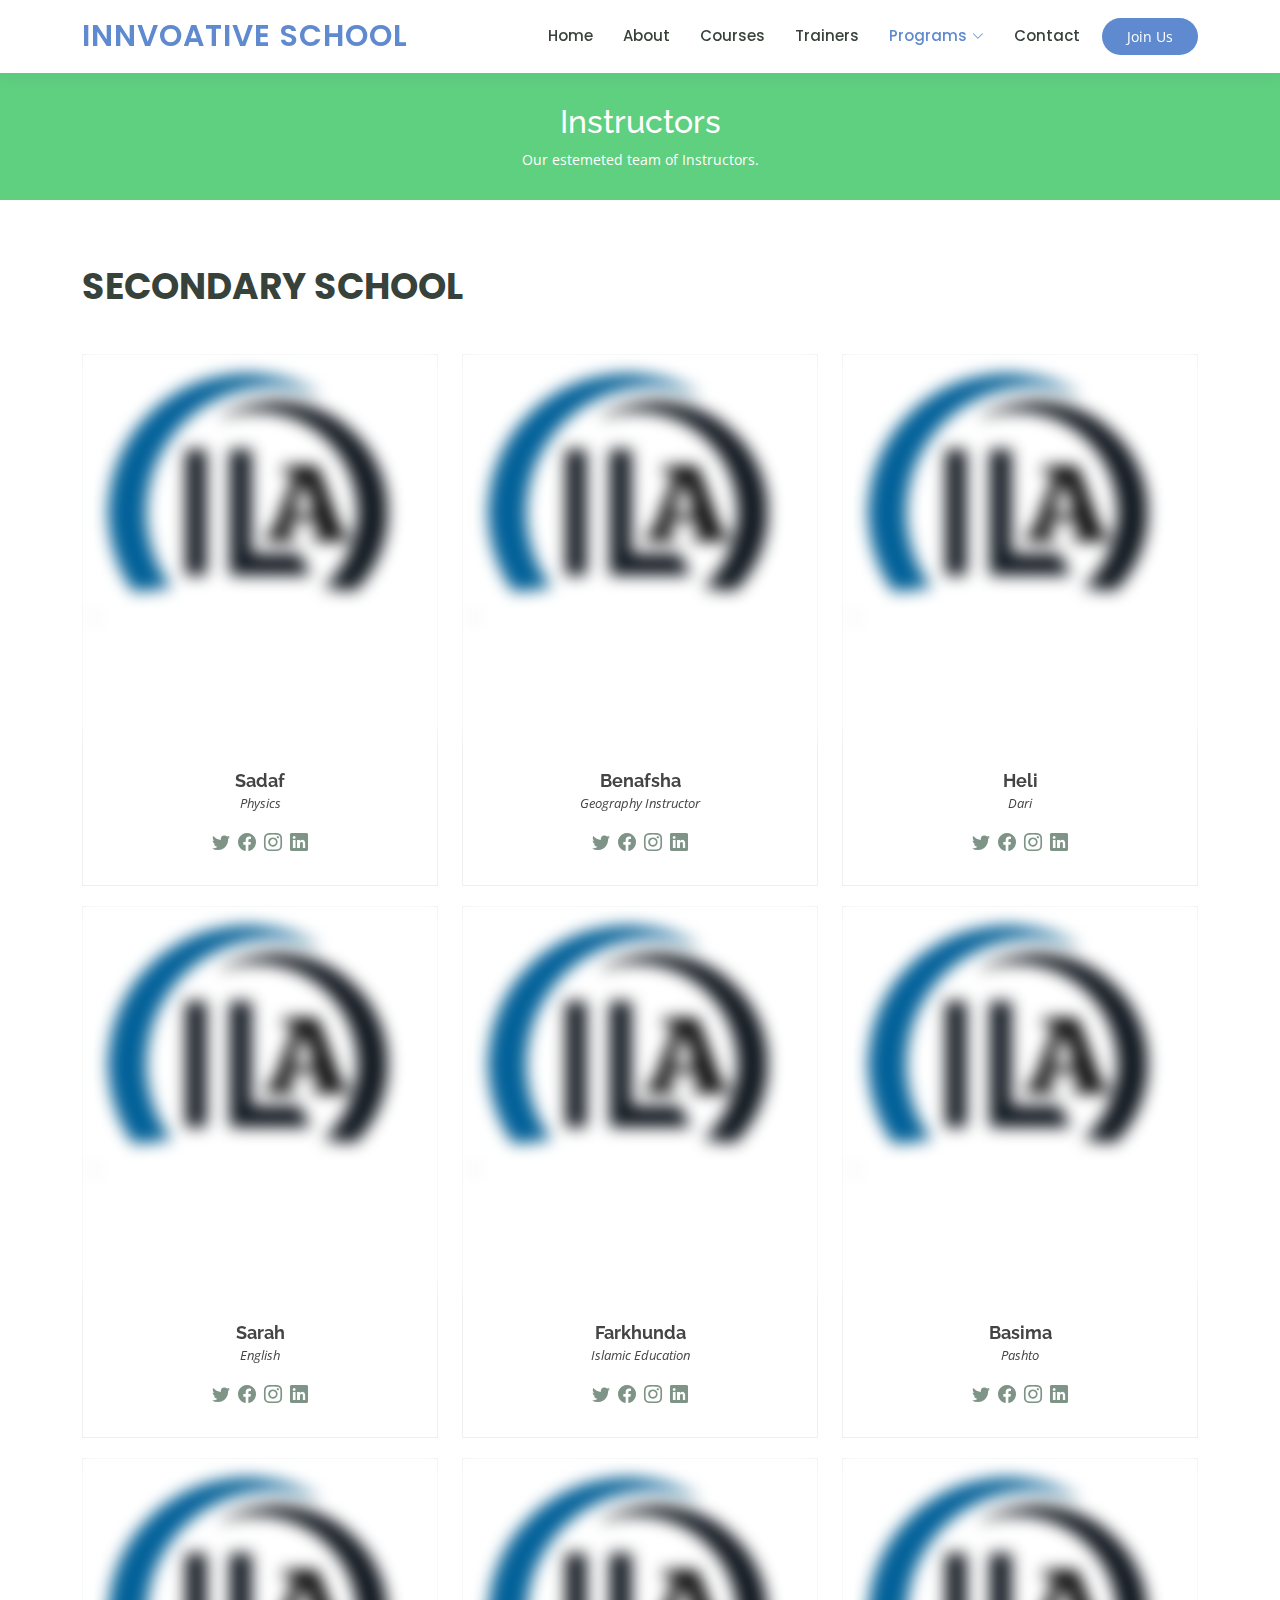
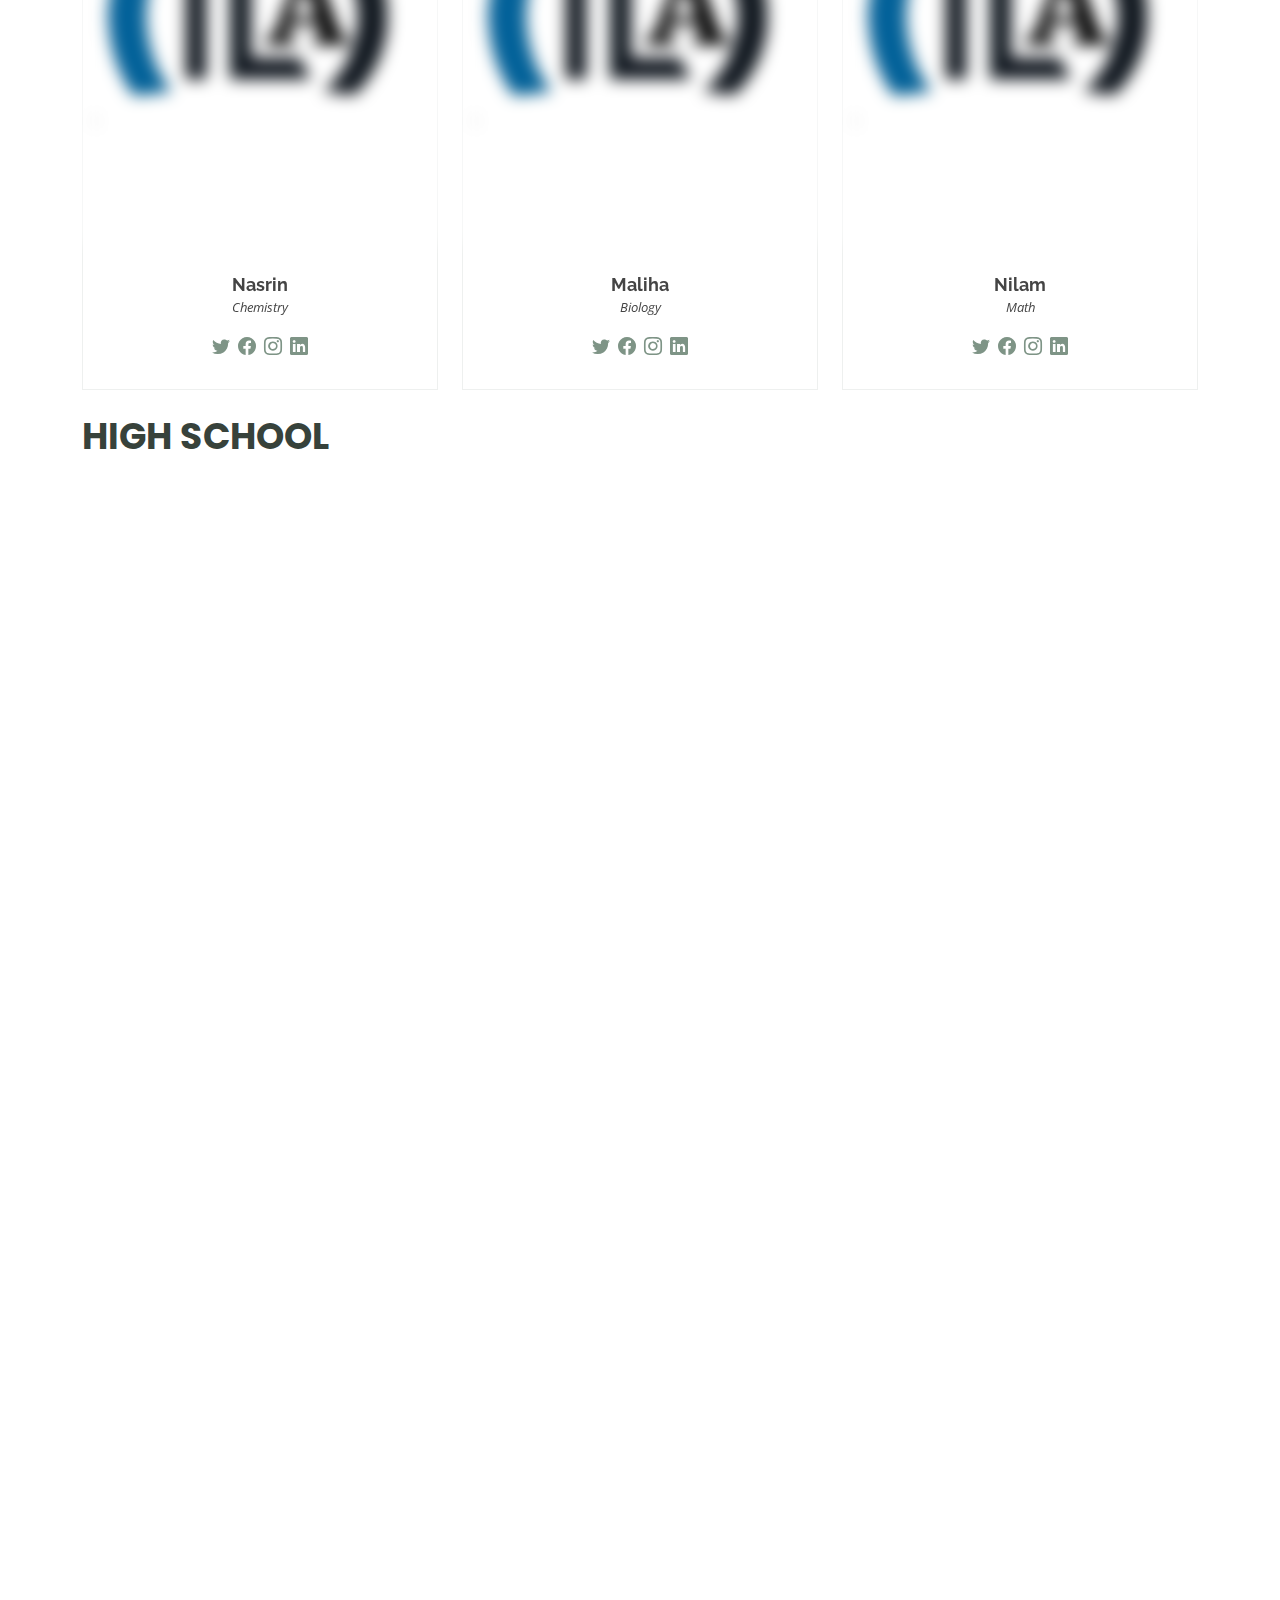
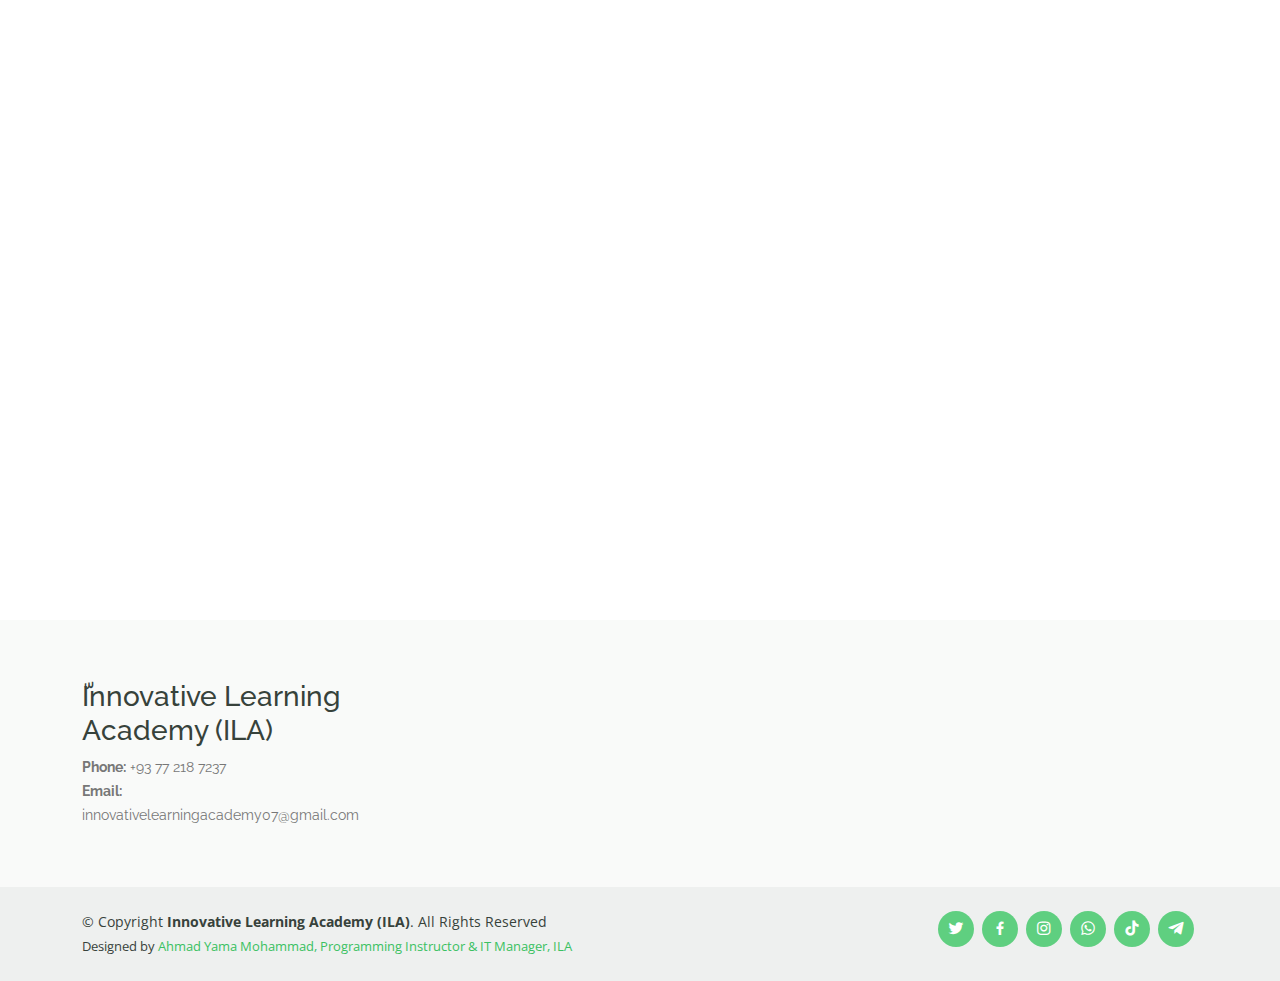
<file: Strainers.html>
<!DOCTYPE html>
<html lang="en">

<head>
  <meta charset="utf-8">
  <meta content="width=device-width, initial-scale=1.0" name="viewport">

  <title>Innovative School - Instructors</title>
  <meta content="" name="description">
  <meta content="" name="keywords">

  <!-- Favicons -->
  <link href="img/cion..png" rel="icon">
  <link href="img/apple-touch-icon.png" rel="apple-touch-icon">

  <!-- Google Fonts -->
  <link href="https://fonts.googleapis.com/css?family=Open+Sans:300,300i,400,400i,600,600i,700,700i|Raleway:300,300i,400,400i,500,500i,600,600i,700,700i|Poppins:300,300i,400,400i,500,500i,600,600i,700,700i" rel="stylesheet">

  <!-- Vendor CSS Files -->
  <link href="vendor/animate.css/animate.min.css" rel="stylesheet">
  <link href="vendor/aos/aos.css" rel="stylesheet">
  <link href="vendor/bootstrap/css/bootstrap.min.css" rel="stylesheet">
  <link href="vendor/bootstrap-icons/bootstrap-icons.css" rel="stylesheet">
  <link href="vendor/boxicons/css/boxicons.min.css" rel="stylesheet">
  <link href="vendor/remixicon/remixicon.css" rel="stylesheet">
  <link href="vendor/swiper/swiper-bundle.min.css" rel="stylesheet">

  <!-- Template Main CSS File -->
  <link href="css/style.css" rel="stylesheet">

  
</head>

<body>

  <!-- ======= Header ======= -->
  <header id="header" class="fixed-top">
    <div class="container d-flex align-items-center">

      <h1 class="logo me-auto"><a href="index.html">Innvoative School</a></h1>
      <!-- Uncomment below if you prefer to use an image logo -->
      <!-- <a href="index.html" class="logo me-auto"><img src="img/logo.png" alt="" class="img-fluid"></a>-->

      <nav id="navbar" class="navbar order-last order-lg-0">
        <ul>
          <li><a href="index.html">Home</a></li>
          <li><a href="about.html">About</a></li>
          <li><a href="courses.html">Courses</a></li>
          <li><a href="trainers.html">Trainers</a></li>
          <li class="dropdown"><a class="active" href="#"><span>Programs</span> <i class="bi bi-chevron-down"></i></a>
            <ul>
              <li><a href="Thrivethoughts.html">Thrive Thoughts</a></li>             
              <li class="dropdown"><a class="active" href="#"><span>ILA School</span> <i class="bi bi-chevron-down"></i></a>
                <ul>
                  <li><a href="school.html">About</a></li>
                  <li><a class="active" href="Strainers.html">Instructors</a></li>
                </ul>
              </li>
              <li><a href="Library.html">Library</a></li>
              
            </ul>
          </li>
          <li><a href="contact.html">Contact</a></li>
        </ul>
        <i class="bi bi-list mobile-nav-toggle"></i>
      </nav><!-- .navbar -->

      <a href="join.html" class="get-started-btn">Join Us</a>

    </div>
  </header><!-- End Header -->

  <main id="main" data-aos="fade-in">

    <!-- ======= Breadcrumbs ======= -->
    <div class="breadcrumbs">
      <div class="container">
        <h2>Instructors</h2>
        <p>Our estemeted team of Instructors. </p>
      </div>
    </div><!-- End Breadcrumbs -->

    <!-- ======= Trainers Section ======= -->
    <section id="trainers" class="trainers">
      <div class="container" data-aos="fade-up">

        <div class="section-title">
            
            <p>Secondary School</p>
          </div>

        <div class="row" data-aos="zoom-in" data-aos-delay="100">
          <div class="col-lg-4 col-md-6 d-flex align-items-stretch">
            <div class="memberblur">
              <img src="img/staffimg/mamaam.JPG" class="img-fluid" alt="">
              <div class="member-content">
                <h4>Sadaf</h4>
                <span>Physics</span>
                
                <div class="social">
                  <a href=""><i class="bi bi-twitter"></i></a>
                  <a href=""><i class="bi bi-facebook"></i></a>
                  <a href=""><i class="bi bi-instagram"></i></a>
                  <a href=""><i class="bi bi-linkedin"></i></a>
                </div>
              </div>
            </div>
          </div>

          <div class="col-lg-4 col-md-6 d-flex align-items-stretch">
            <div class="memberblur">
              <img src="img/staffimg/mamaam.JPG" class="img-fluid" alt="">
              <div class="member-content">
                <h4>Benafsha</h4>
                <span>Geography Instructor</span>
                
                <div class="social">
                  <a href=""><i class="bi bi-twitter"></i></a>
                  <a href=""><i class="bi bi-facebook"></i></a>
                  <a href=""><i class="bi bi-instagram"></i></a>
                  <a href=""><i class="bi bi-linkedin"></i></a>
                </div>
              </div>
            </div>
          </div>

          <div class="col-lg-4 col-md-6 d-flex align-items-stretch">
            <div class="memberblur">
              <img src="img/staffimg/mamaam.JPG" class="img-fluid" alt="" height="654px">
              <div class="member-content">
                <h4>Heli</h4>
                <span>Dari</span>
                
                <div class="social">
                  <a href=""><i class="bi bi-twitter"></i></a>
                  <a href=""><i class="bi bi-facebook"></i></a>
                  <a href=""><i class="bi bi-instagram"></i></a>
                  <a href=""><i class="bi bi-linkedin"></i></a>
                </div>
              </div>
            </div>
          </div>
          <div class="col-lg-4 col-md-6 d-flex align-items-stretch">
            <div class="memberblur">
              <img src="img/staffimg/mamaam.JPG" class="img-fluid" alt="">
              <div class="member-content">
                <h4>Sarah</h4>
                <span>English</span>
                
                <div class="social">
                  <a href=""><i class="bi bi-twitter"></i></a>
                  <a href=""><i class="bi bi-facebook"></i></a>
                  <a href=""><i class="bi bi-instagram"></i></a>
                  <a href=""><i class="bi bi-linkedin"></i></a>
                </div>
              </div>
            </div>
          </div>
          <div class="col-lg-4 col-md-6 d-flex align-items-stretch">
            <div class="memberblur">
              <img src="img/staffimg/mamaam.JPG" class="img-fluid" alt="">
              <div class="member-content">
                <h4>Farkhunda</h4>
                <span>Islamic Education</span>
                
                <div class="social">
                  <a href=""><i class="bi bi-twitter"></i></a>
                  <a href=""><i class="bi bi-facebook"></i></a>
                  <a href=""><i class="bi bi-instagram"></i></a>
                  <a href=""><i class="bi bi-linkedin"></i></a>
                </div>
              </div>
            </div>
          </div>
          <div class="col-lg-4 col-md-6 d-flex align-items-stretch">
            <div class="memberblur">
              <img src="img/staffimg/mamaam.JPG" class="img-fluid" alt="">
              <div class="member-content">
                <h4>Basima</h4>
                <span>Pashto</span>
                
                <div class="social">
                  <a href=""><i class="bi bi-twitter"></i></a>
                  <a href=""><i class="bi bi-facebook"></i></a>
                  <a href=""><i class="bi bi-instagram"></i></a>
                  <a href=""><i class="bi bi-linkedin"></i></a>
                </div>
              </div>
            </div>
          </div>
          <div class="col-lg-4 col-md-6 d-flex align-items-stretch">
            <div class="memberblur">
              <img src="img/staffimg/mamaam.JPG" class="img-fluid" alt="">
              <div class="member-content">
                <h4>Nasrin</h4>
                <span>Chemistry</span>
                
                <div class="social">
                  <a href=""><i class="bi bi-twitter"></i></a>
                  <a href=""><i class="bi bi-facebook"></i></a>
                  <a href=""><i class="bi bi-instagram"></i></a>
                  <a href=""><i class="bi bi-linkedin"></i></a>
                </div>
              </div>
            </div>
          </div>
          <div class="col-lg-4 col-md-6 d-flex align-items-stretch">
            <div class="memberblur">
              <img src="img/staffimg/mamaam.JPG" class="img-fluid" alt="">
              <div class="member-content">
                <h4>Maliha</h4>
                <span>Biology</span>
                
                <div class="social">
                  <a href=""><i class="bi bi-twitter"></i></a>
                  <a href=""><i class="bi bi-facebook"></i></a>
                  <a href=""><i class="bi bi-instagram"></i></a>
                  <a href=""><i class="bi bi-linkedin"></i></a>
                </div>
              </div>
            </div>
          </div>
          <div class="col-lg-4 col-md-6 d-flex align-items-stretch">
            <div class="memberblur">
              <img src="img/staffimg/mamaam.JPG" class="img-fluid" alt="">
              <div class="member-content">
                <h4>Nilam</h4>
                <span>Math</span>
                
                <div class="social">
                  <a href=""><i class="bi bi-twitter"></i></a>
                  <a href=""><i class="bi bi-facebook"></i></a>
                  <a href=""><i class="bi bi-instagram"></i></a>
                  <a href=""><i class="bi bi-linkedin"></i></a>
                </div>
              </div>
            </div>
          </div>
          
          

        </div>
        <div class="section-title">
            
            <p>High School</p>
          </div>

        <div class="row" data-aos="zoom-in" data-aos-delay="100">
          <div class="col-lg-4 col-md-6 d-flex align-items-stretch">
            <div class="memberblur">
              <img src="img/staffimg/mamaam.JPG" class="img-fluid" alt="">
              <div class="member-content">
                <h4>Ustad Khan</h4>
                <span>Physics</span>
                
                <div class="social">
                  <a href=""><i class="bi bi-twitter"></i></a>
                  <a href=""><i class="bi bi-facebook"></i></a>
                  <a href=""><i class="bi bi-instagram"></i></a>
                  <a href=""><i class="bi bi-linkedin"></i></a>
                </div>
              </div>
            </div>
          </div>

          <div class="col-lg-4 col-md-6 d-flex align-items-stretch">
            <div class="memberblur">
              <img src="img/staffimg/mamaam.JPG" class="img-fluid" alt="">
              <div class="member-content">
                <h4>Saeera Wafa</h4>
                <span>Geography</span>
                
                <div class="social">
                  <a href=""><i class="bi bi-twitter"></i></a>
                  <a href=""><i class="bi bi-facebook"></i></a>
                  <a href=""><i class="bi bi-instagram"></i></a>
                  <a href=""><i class="bi bi-linkedin"></i></a>
                </div>
              </div>
            </div>
          </div>

          <div class="col-lg-4 col-md-6 d-flex align-items-stretch">
            <div class="memberblur">
              <img src="img/staffimg/mamaam.JPG" class="img-fluid" alt="" height="654px">
              <div class="member-content">
                <h4>Nilofar Rashid Salimi</h4>
                <span>Dari</span>
                
                <div class="social">
                  <a href=""><i class="bi bi-twitter"></i></a>
                  <a href=""><i class="bi bi-facebook"></i></a>
                  <a href=""><i class="bi bi-instagram"></i></a>
                  <a href=""><i class="bi bi-linkedin"></i></a>
                </div>
              </div>
            </div>
          </div>
          <div class="col-lg-4 col-md-6 d-flex align-items-stretch">
            <div class="memberblur">
              <img src="img/staffimg/mamaam.JPG" class="img-fluid" alt="">
              <div class="member-content">
                <h4>MN Sherzoi</h4>
                <span>English</span>
                
                <div class="social">
                  <a href=""><i class="bi bi-twitter"></i></a>
                  <a href=""><i class="bi bi-facebook"></i></a>
                  <a href=""><i class="bi bi-instagram"></i></a>
                  <a href=""><i class="bi bi-linkedin"></i></a>
                </div>
              </div>
            </div>
          </div>
          <div class="col-lg-4 col-md-6 d-flex align-items-stretch">
            <div class="memberblur">
              <img src="img/staffimg/mamaam.JPG" class="img-fluid" alt="">
              <div class="member-content">
                <h4>Asma Masood</h4>
                <span>Islamic Education</span>
                
                <div class="social">
                  <a href=""><i class="bi bi-twitter"></i></a>
                  <a href=""><i class="bi bi-facebook"></i></a>
                  <a href=""><i class="bi bi-instagram"></i></a>
                  <a href=""><i class="bi bi-linkedin"></i></a>
                </div>
              </div>
            </div>
          </div>
          <div class="col-lg-4 col-md-6 d-flex align-items-stretch">
            <div class="memberblur">
              <img src="img/staffimg/mamaam.JPG" class="img-fluid" alt="">
              <div class="member-content">
                <h4>Sutooda Halimi</h4>
                <span>History</span>
                
                <div class="social">
                  <a href=""><i class="bi bi-twitter"></i></a>
                  <a href=""><i class="bi bi-facebook"></i></a>
                  <a href=""><i class="bi bi-instagram"></i></a>
                  <a href=""><i class="bi bi-linkedin"></i></a>
                </div>
              </div>
            </div>
          </div>
          <div class="col-lg-4 col-md-6 d-flex align-items-stretch">
            <div class="memberblur">
              <img src="img/staffimg/mamaam.JPG" class="img-fluid" alt="">
              <div class="member-content">
                <h4>Nargis Rahmani</h4>
                <span>Math & Tafsir</span>
                
                <div class="social">
                  <a href=""><i class="bi bi-twitter"></i></a>
                  <a href=""><i class="bi bi-facebook"></i></a>
                  <a href=""><i class="bi bi-instagram"></i></a>
                  <a href=""><i class="bi bi-linkedin"></i></a>
                </div>
              </div>
            </div>
          </div>
          <div class="col-lg-4 col-md-6 d-flex align-items-stretch">
            <div class="memberblur">
              <img src="img/staffimg/mamaam.JPG" class="img-fluid" alt="">
              <div class="member-content">
                <h4>Nargis Anwari</h4>
                <span>Biology & Geology</span>
                
                <div class="social">
                  <a href=""><i class="bi bi-twitter"></i></a>
                  <a href=""><i class="bi bi-facebook"></i></a>
                  <a href=""><i class="bi bi-instagram"></i></a>
                  <a href=""><i class="bi bi-linkedin"></i></a>
                </div>
              </div>
            </div>
          </div>
          
          
          

        </div>

      </div>
    </section><!-- End Trainers Section -->

  </main><!-- End #main -->

  <!-- ======= Footer ======= -->
  <footer id="footer">

    <div class="footer-top">
      <div class="container">
        <div class="row">

          <div class="col-lg-3 col-md-6 footer-contact">
            <h3>ّInnovative Learning Academy (ILA)</h3>
            <p>
              
              <strong>Phone:</strong> +93 77 218 7237<br>
              <strong>Email:</strong> innovativelearningacademy07@gmail.com<br>
            </p>
          </div>

          

        </div>
      </div>
    </div>

    <div class="container d-md-flex py-4">

      <div class="me-md-auto text-center text-md-start">
        <div class="copyright">
          &copy; Copyright <strong><span>Innovative Learning Academy (ILA)</span></strong>. All Rights Reserved
        </div>
        <div class="credits">
          
          Designed by <a href="https://www.facebook.com/ahmad.yama.319/">Ahmad Yama Mohammad, Programming Instructor & IT Manager, ILA</a>
          
        </div>
      </div>
      <div class="social-links text-center text-md-right pt-3 pt-md-0">
        <a href="https://x.com/ila121494/status/1763688166219755638?s=12" class="twitter"><i class="bx bxl-twitter"></i></a>
        <a href="https://www.facebook.com/profile.php?id=61553011376696&mibextid=LQQJ4d" class="facebook"><i class="bx bxl-facebook"></i></a>
        <a href="https://www.instagram.com/innovative.learning_academy__7?igsh=MWk4MDh1cWxiNDNtbQ%3D%3D&utm_source=qr" class="instagram"><i class="bx bxl-instagram"></i></a>
        <a href="https://wa.me/+93772187237" class="whatsapp"><i class="bx bxl-whatsapp"></i></a>
        <a href="https://www.tiktok.com/@i.l.a_07?_t=8kQOqmX0b5u&_r=1" class="tiktok"><i class="bx bxl-tiktok"></i></a>
        <a href="https://t.me/innovativelearningacademy7" class="telegram"><i class="bx bxl-telegram"></i></a>
      </div>
    </div>
  </footer>

  <div id="preloader"></div>
  <a href="#" class="back-to-top d-flex align-items-center justify-content-center"><i class="bi bi-arrow-up-short"></i></a>

  <!-- Vendor JS Files -->
  <script src="vendor/purecounter/purecounter_vanilla.js"></script>
  <script src="vendor/aos/aos.js"></script>
  <script src="vendor/bootstrap/js/bootstrap.bundle.min.js"></script>
  <script src="vendor/swiper/swiper-bundle.min.js"></script>
  <script src="vendor/php-email-form/validate.js"></script>

  <!-- Template Main JS File -->
  <script src="js/main.js"></script>

</body>

</html>
</file>
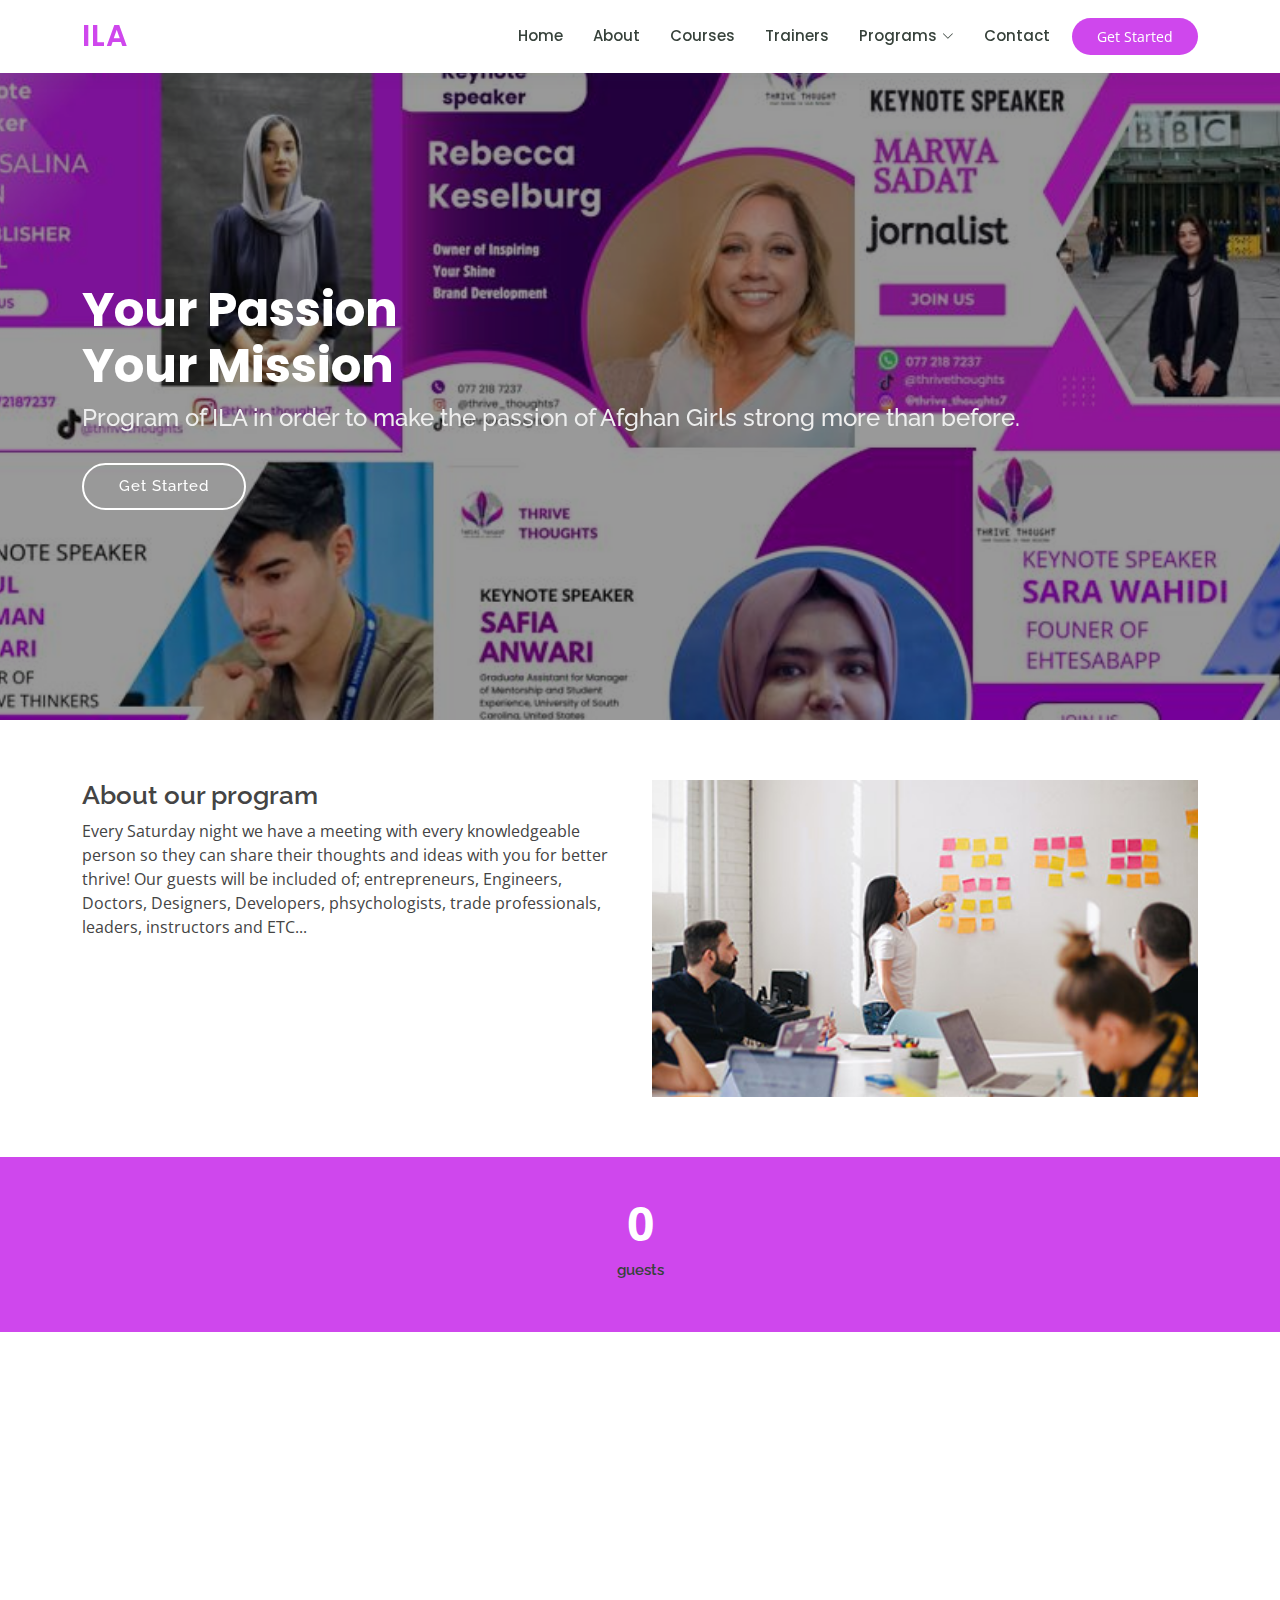
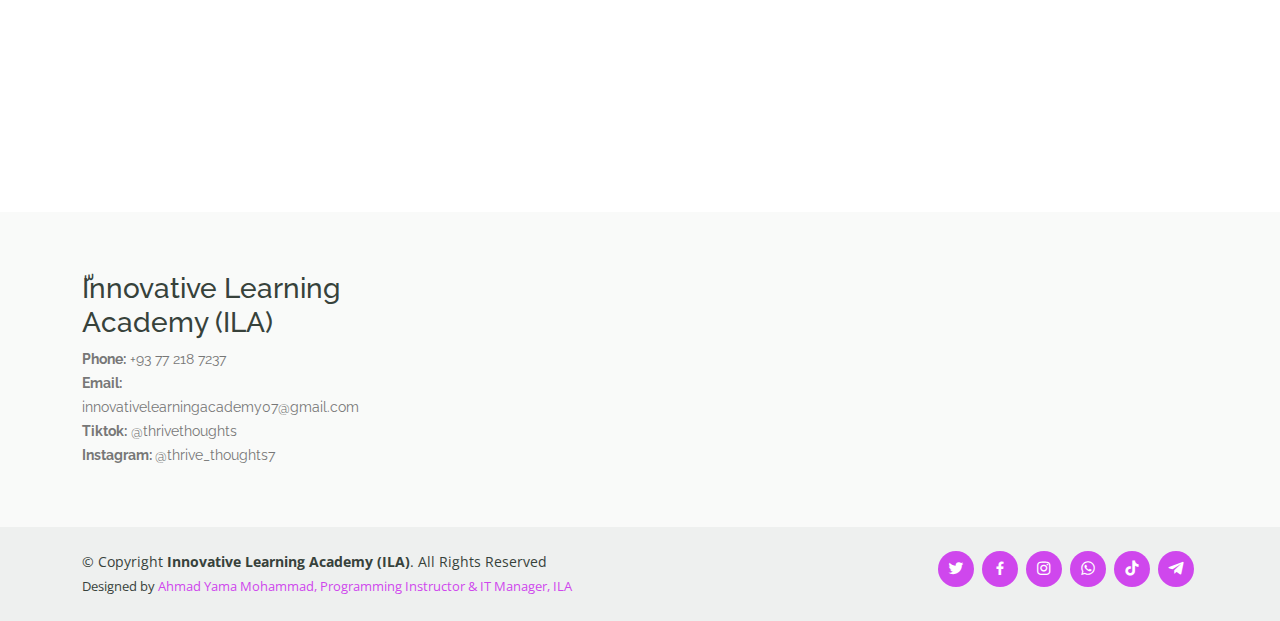
<file: Thrivethoughts.html>
<!DOCTYPE html>
<html lang="en">

<head>
  <meta charset="utf-8">
  <meta content="width=device-width, initial-scale=1.0" name="viewport">

  <title>Innovative Learning Academy - Thrive Thoughts</title>
  <meta content="" name="description">
  <meta content="" name="keywords">

  <!-- Favicons -->
  <link href="img/heheheh.png" rel="icon">
  <link href="img/apple-touch-icon.png" rel="apple-touch-icon">

  <!-- Google Fonts -->
  <link href="https://fonts.googleapis.com/css?family=Open+Sans:300,300i,400,400i,600,600i,700,700i|Raleway:300,300i,400,400i,500,500i,600,600i,700,700i|Poppins:300,300i,400,400i,500,500i,600,600i,700,700i" rel="stylesheet">

  <!-- Vendor CSS Files -->
  <link href="vendor/animate.css/animate.min.css" rel="stylesheet">
  <link href="vendor/aos/aos.css" rel="stylesheet">
  <link href="vendor/bootstrap/css/bootstrap.min.css" rel="stylesheet">
  <link href="vendor/bootstrap-icons/bootstrap-icons.css" rel="stylesheet">
  <link href="vendor/boxicons/css/boxicons.min.css" rel="stylesheet">
  <link href="vendor/remixicon/remixicon.css" rel="stylesheet">
  <link href="vendor/swiper/swiper-bundle.min.css" rel="stylesheet">

  <!-- Template Main CSS File -->
  <link href="css/lala.css" rel="stylesheet">

  
</head>

<body>

  <!-- ======= Header ======= -->
  <header id="header" class="fixed-top">
    <div class="container d-flex align-items-center">

      <h1 class="logo me-auto"><a href="index.html">ILA</a></h1>
      <!-- Uncomment below if you prefer to use an image logo -->
      <!-- <a href="index.html" class="logo me-auto"><img src="img/logo.png" alt="" class="img-fluid"></a>-->

      <nav id="navbar" class="navbar order-last order-lg-0">
        <ul>
          <li><a href="index.html">Home</a></li>
          <li><a href="about.html">About</a></li>
          <li><a href="courses.html">Courses</a></li>
          <li><a href="trainers.html">Trainers</a></li>
          <li class="dropdown"><a href="#"><span>Programs</span> <i class="bi bi-chevron-down"></i></a>
            <ul>
              <li><a class="active" href="Thrivethoughts.html">Thrive Thoughts</a></li>             
              <li class="dropdown"><a href="#"><span>ILA School</span> <i class="bi bi-chevron-down"></i></a>
                <ul>
                  <li><a href="school.html">About</a></li>
                  <li><a href="Strainers.html">Instructors</a></li>
                </ul>
              </li>
              <li><a href="Library.html">Library</a></li>
              
            </ul>
          </li>
          <li><a href="contact.html">Contact</a></li>
        </ul>
        <i class="bi bi-list mobile-nav-toggle"></i>
      </nav><!-- .navbar -->

      <a href="courses.html" class="get-started-btn">Get Started</a>

    </div>
  </header><!-- End Header -->

  <!-- ======= Hero Section ======= -->
  <section id="hero" class="d-flex justify-content-center align-items-center">
    <div class="container position-relative" data-aos="zoom-in" data-aos-delay="100">
      <h1>Your Passion<br>Your Mission</h1>
      <h2>Program of ILA in order to make the passion of Afghan Girls strong more than before.</h2>
      <a href="courses.html" class="btn-get-started">Get Started</a>
    </div>
  </section><!-- End Hero -->

  <main id="main">

    <!-- ======= About Section ======= -->
    <section id="about" class="about">
      <div class="container" data-aos="fade-up">

        <div class="row">
          <div class="col-lg-6 order-1 order-lg-2" data-aos="fade-left" data-aos-delay="100">
            <img src="img/meeting-02.jpg" class="img-fluid" alt="" height="1024" width="768">
          </div>
          <div class="col-lg-6 pt-4 pt-lg-0 order-2 order-lg-1 content">
            <h3>About our program</h3>
            
            
            <p>Every Saturday night we have a meeting with every knowledgeable person so they can share their thoughts and ideas with you for better thrive! Our guests will be included of; entrepreneurs, Engineers, Doctors, Designers, Developers, phsychologists, trade professionals, leaders, instructors and ETC...</p>

          </div>
        </div>

      </div>
    </section><!-- End About Section -->

    <!-- ======= Counts Section ======= -->
    <section id="counts" class="counts section-bg">
      <div class="container">

        <div class="row counters">

          <div class="col-lg-12 col-12 text-center">
            <span data-purecounter-start="0" data-purecounter-end="+11" data-purecounter-duration="1" class="purecounter"></span>
            <p>guests</p>
          </div>

          

          

          

        </div>

      </div>
    </section><!-- End Counts Section -->

    <section id="about" class="about">
      <div class="container" data-aos="fade-up">

        <div class="row">
          
          <div class="col-lg-6 pt-4 pt-lg-0 order-2 order-lg-1 content">
            <h3>Our woman's day program</h3>
            
            
            <iframe width="560" height="315" src="https://www.youtube-nocookie.com/embed/eFMEh0WtuB4?si=IvWCJmIUMgyAt_tb" title="YouTube video player" frameborder="0" allow="accelerometer; autoplay; clipboard-write; encrypted-media; gyroscope; picture-in-picture; web-share" referrerpolicy="strict-origin-when-cross-origin" allowfullscreen></iframe>

          </div>
        </div>

      </div>
    </section>

    <!-- ======= Features Section ======= -->
  

    <!-- ======= Popular Courses Section ======= -->
   

    

  </main><!-- End #main -->

  <!-- ======= Footer ======= -->
  <footer id="footer">

    <div class="footer-top">
      <div class="container">
        <div class="row">

          <div class="col-lg-3 col-md-6 footer-contact">
            <h3>ّInnovative Learning Academy (ILA)</h3>
            <p>
              
              <strong>Phone:</strong> +93 77 218 7237<br>
              <strong>Email:</strong> innovativelearningacademy07@gmail.com<br>
              <strong>Tiktok:</strong> @thrivethoughts<br>
              <strong>Instagram: </strong> @thrive_thoughts7<br>
            </p>
          </div>

          

        </div>
      </div>
    </div>

    <div class="container d-md-flex py-4">

      <div class="me-md-auto text-center text-md-start">
        <div class="copyright">
          &copy; Copyright <strong><span>Innovative Learning Academy (ILA)</span></strong>. All Rights Reserved
        </div>
        <div class="credits">
          
          Designed by <a href="https://www.facebook.com/ahmad.yama.319/">Ahmad Yama Mohammad, Programming Instructor & IT Manager, ILA</a>
          
        </div>
      </div>
      <div class="social-links text-center text-md-right pt-3 pt-md-0">
        <a href="https://x.com/ila121494/status/1763688166219755638?s=12" class="twitter"><i class="bx bxl-twitter"></i></a>
        <a href="https://www.facebook.com/profile.php?id=61553011376696&mibextid=LQQJ4d" class="facebook"><i class="bx bxl-facebook"></i></a>
        <a href="https://www.instagram.com/innovative.learning_academy__7?igsh=MWk4MDh1cWxiNDNtbQ%3D%3D&utm_source=qr" class="instagram"><i class="bx bxl-instagram"></i></a>
        <a href="https://wa.me/+93772187237" class="whatsapp"><i class="bx bxl-whatsapp"></i></a>
        <a href="https://www.tiktok.com/@i.l.a_07?_t=8kQOqmX0b5u&_r=1" class="tiktok"><i class="bx bxl-tiktok"></i></a>
        <a href="https://t.me/innovativelearningacademy7" class="telegram"><i class="bx bxl-telegram"></i></a>
      </div>
    </div>
  </footer><!-- End Footer -->

  <div id="preloader"></div>
  <a href="#" class="back-to-top d-flex align-items-center justify-content-center"><i class="bi bi-arrow-up-short"></i></a>

  <!-- Vendor JS Files -->
  <script src="vendor/purecounter/purecounter_vanilla.js"></script>
  <script src="vendor/aos/aos.js"></script>
  <script src="vendor/bootstrap/js/bootstrap.bundle.min.js"></script>
  <script src="vendor/swiper/swiper-bundle.min.js"></script>
  <script src="vendor/php-email-form/validate.js"></script>

  <!-- Template Main JS File -->
  <script src="js/main.js"></script>

</body>

</html>
</file>
<file: css/style.css>
/**
* Template Name: Mentor
* Updated: Jan 29 2024 with Bootstrap v5.3.2
* Template URL: https://bootstrapmade.com/mentor-free-education-bootstrap-theme/
* Author: BootstrapMade.com
* License: https://bootstrapmade.com/license/
*/

/*--------------------------------------------------------------
# General
--------------------------------------------------------------*/
body {
  font-family: "Open Sans", sans-serif;
  color: #444444;
}

a {
  color: #5f8acf;
  text-decoration: none;
}

a:hover {
  color: #8f86db;
  text-decoration: none;
}

h1,
h2,
h3,
h4,
h5,
h6 {
  font-family: "Raleway", sans-serif;
}

/*--------------------------------------------------------------
# Back to top button
--------------------------------------------------------------*/
.back-to-top {
  position: fixed;
  visibility: hidden;
  opacity: 0;
  right: 15px;
  bottom: 15px;
  z-index: 996;
  background: #5f8acf;
  width: 40px;
  height: 40px;
  border-radius: 50px;
  transition: all 0.4s;
}

.back-to-top i {
  font-size: 28px;
  color: #fff;
  line-height: 0;
}

.back-to-top:hover {
  background: #5f8acf;
  color: #fff;
}

.back-to-top.active {
  visibility: visible;
  opacity: 1;
}

/*--------------------------------------------------------------
# Preloader
--------------------------------------------------------------*/
#preloader {
  position: fixed;
  top: 0;
  left: 0;
  right: 0;
  bottom: 0;
  z-index: 9999;
  overflow: hidden;
  background: #fff;
}

#preloader:before {
  content: "";
  position: fixed;
  top: calc(50% - 30px);
  left: calc(50% - 30px);
  border: 6px solid #5f8acf;
  border-top-color: #fff;
  border-bottom-color: #fff;
  border-radius: 50%;
  width: 60px;
  height: 60px;
  animation: animate-preloader 1s linear infinite;
}

@keyframes animate-preloader {
  0% {
    transform: rotate(0deg);
  }

  100% {
    transform: rotate(360deg);
  }
}

/*--------------------------------------------------------------
# Disable aos animation delay on mobile devices
--------------------------------------------------------------*/
@media screen and (max-width: 768px) {
  [data-aos-delay] {
    transition-delay: 0 !important;
  }
}

/*--------------------------------------------------------------
# Header
--------------------------------------------------------------*/
#header {
  background: #fff;
  transition: all 0.5s;
  z-index: 997;
  padding: 15px 0;
  box-shadow: 0px 0 18px rgba(55, 66, 59, 0.08);
}

#header .logo {
  font-size: 30px;
  margin: 0;
  padding: 0;
  line-height: 1;
  font-weight: 600;
  letter-spacing: 1px;
  text-transform: uppercase;
  font-family: "Poppins", sans-serif;
}

#header .logo a {
  color: #5f8acf;
}

#header .logo img {
  max-height: 40px;
}

/**
* Get Startet Button 
*/
.get-started-btn {
  margin-left: 22px;
  background: #5f8acf;
  color: #fff;
  border-radius: 50px;
  padding: 8px 25px;
  white-space: nowrap;
  transition: 0.3s;
  font-size: 14px;
  display: inline-block;
}

.get-started-btn:hover {
  background: #5f8acf;
  color: #fff;
}

@media (max-width: 768px) {
  .get-started-btn {
    margin: 0 15px 0 0;
    padding: 6px 18px;
  }
}

/*--------------------------------------------------------------
# Navigation Menu
--------------------------------------------------------------*/
/**
* Desktop Navigation 
*/
.navbar {
  padding: 0;
}

.navbar ul {
  margin: 0;
  padding: 0;
  display: flex;
  list-style: none;
  align-items: center;
}

.navbar li {
  position: relative;
}

.navbar a,
.navbar a:focus {
  display: flex;
  align-items: center;
  justify-content: space-between;
  padding: 10px 0 10px 30px;
  font-family: "Poppins", sans-serif;
  font-size: 15px;
  font-weight: 500;
  color: #37423b;
  white-space: nowrap;
  transition: 0.3s;
}

.navbar a i,
.navbar a:focus i {
  font-size: 12px;
  line-height: 0;
  margin-left: 5px;
}

.navbar a:hover,
.navbar .active,
.navbar .active:focus,
.navbar li:hover>a {
  color: #5f8acf;
}

.navbar .dropdown ul {
  display: block;
  position: absolute;
  left: 30px;
  top: calc(100% + 30px);
  margin: 0;
  padding: 10px 0;
  z-index: 99;
  opacity: 0;
  visibility: hidden;
  background: #fff;
  box-shadow: 0px 0px 30px rgba(127, 137, 161, 0.25);
  transition: 0.3s;
  border-radius: 4px;
}

.navbar .dropdown ul li {
  min-width: 200px;
}

.navbar .dropdown ul a {
  padding: 10px 20px;
  font-size: 14px;
  text-transform: none;
  font-weight: 500;
}

.navbar .dropdown ul a i {
  font-size: 12px;
}

.navbar .dropdown ul a:hover,
.navbar .dropdown ul .active:hover,
.navbar .dropdown ul li:hover>a {
  color: #5f8acf;
}

.navbar .dropdown:hover>ul {
  opacity: 1;
  top: 100%;
  visibility: visible;
}

.navbar .dropdown .dropdown ul {
  top: 0;
  left: calc(100% - 30px);
  visibility: hidden;
}

.navbar .dropdown .dropdown:hover>ul {
  opacity: 1;
  top: 0;
  left: 100%;
  visibility: visible;
}

@media (max-width: 1366px) {
  .navbar .dropdown .dropdown ul {
    left: -90%;
  }

  .navbar .dropdown .dropdown:hover>ul {
    left: -100%;
  }
}

/**
* Mobile Navigation 
*/
.mobile-nav-toggle {
  color: #37423b;
  font-size: 28px;
  cursor: pointer;
  display: none;
  line-height: 0;
  transition: 0.5s;
}

.mobile-nav-toggle.bi-x {
  color: #fff;
}

@media (max-width: 991px) {
  .mobile-nav-toggle {
    display: block;
  }

  .navbar ul {
    display: none;
  }
}

.navbar-mobile {
  position: fixed;
  overflow: hidden;
  top: 0;
  right: 0;
  left: 0;
  bottom: 0;
  background: rgba(32, 38, 34, 0.9);
  transition: 0.3s;
  z-index: 999;
}

.navbar-mobile .mobile-nav-toggle {
  position: absolute;
  top: 15px;
  right: 15px;
}

.navbar-mobile ul {
  display: block;
  position: absolute;
  top: 55px;
  right: 15px;
  bottom: 15px;
  left: 15px;
  padding: 10px 0;
  border-radius: 6px;
  background-color: #fff;
  overflow-y: auto;
  transition: 0.3s;
}

.navbar-mobile a,
.navbar-mobile a:focus {
  padding: 10px 20px;
  font-size: 15px;
  color: #37423b;
}

.navbar-mobile a:hover,
.navbar-mobile .active,
.navbar-mobile li:hover>a {
  color: #5f8acf;
}

.navbar-mobile .getstarted,
.navbar-mobile .getstarted:focus {
  margin: 15px;
}

.navbar-mobile .dropdown ul {
  position: static;
  display: none;
  margin: 10px 20px;
  padding: 10px 0;
  z-index: 99;
  opacity: 1;
  visibility: visible;
  background: #fff;
  box-shadow: 0px 0px 30px rgba(127, 137, 161, 0.25);
}

.navbar-mobile .dropdown ul li {
  min-width: 200px;
}

.navbar-mobile .dropdown ul a {
  padding: 10px 20px;
}

.navbar-mobile .dropdown ul a i {
  font-size: 12px;
}

.navbar-mobile .dropdown ul a:hover,
.navbar-mobile .dropdown ul .active:hover,
.navbar-mobile .dropdown ul li:hover>a {
  color: #5f8acf;
}

.navbar-mobile .dropdown>.dropdown-active {
  display: block;
}

/*--------------------------------------------------------------
# Hero Section
--------------------------------------------------------------*/
#hero {
  width: 100%;
  height: 80vh;
  background: url("../img/hero-bg.jpg") top center;
  background-size: cover;
  position: relative;
}

#hero:before {
  content: "";
  background: rgba(0, 0, 0, 0.4);
  position: absolute;
  bottom: 0;
  top: 0;
  left: 0;
  right: 0;
}

#hero .container {
  padding-top: 72px;
}

@media (max-width: 992px) {
  #hero .container {
    padding-top: 62px;
  }
}

#hero h1 {
  margin: 0;
  font-size: 48px;
  font-weight: 700;
  line-height: 56px;
  color: #fff;
  font-family: "Poppins", sans-serif;
}

#hero h2 {
  color: #eee;
  margin: 10px 0 0 0;
  font-size: 24px;
}

#hero .btn-get-started {
  font-family: "Raleway", sans-serif;
  font-weight: 500;
  font-size: 15px;
  letter-spacing: 1px;
  display: inline-block;
  padding: 10px 35px;
  border-radius: 50px;
  transition: 0.5s;
  margin-top: 30px;
  border: 2px solid #fff;
  color: #fff;
}

#hero .btn-get-started:hover {
  background: #5f8acf;
  border: 2px solid #5f8acf;
}

@media (min-width: 1024px) {
  #hero {
    background-attachment: fixed;
  }
}

@media (max-width: 768px) {
  #hero {
    height: 100vh;
  }

  #hero h1 {
    font-size: 28px;
    line-height: 36px;
  }

  #hero h2 {
    font-size: 18px;
    line-height: 24px;
  }
}

/*--------------------------------------------------------------
# Sections General
--------------------------------------------------------------*/
section {
  padding: 60px 0;
  overflow: hidden;
}

.section-bg {
  background-color: #5f8acf;
}

.section-title {
  padding-bottom: 40px;
}

.section-title h2 {
  font-size: 14px;
  font-weight: 500;
  padding: 0;
  line-height: 1px;
  margin: 0 0 5px 0;
  letter-spacing: 2px;
  text-transform: uppercase;
  color: #aaaaaa;
  font-family: "Poppins", sans-serif;
}

.section-title h2::after {
  content: "";
  width: 120px;
  height: 1px;
  display: inline-block;
  background: rgb(255, 255, 255);
  margin: 4px 10px;
}

.section-title p {
  margin: 0;
  margin: 0;
  font-size: 36px;
  font-weight: 700;
  text-transform: uppercase;
  font-family: "Poppins", sans-serif;
  color: #37423b;
}

.breadcrumbs {
  margin-top: 73px;
  text-align: center;
  background: #5fcf80;
  padding: 30px 0;
  color: #fff;
}

@media (max-width: 992px) {
  .breadcrumbs {
    margin-top: 63px;
  }
}

.breadcrumbs h2 {
  font-size: 32px;
  font-weight: 500;
}

.breadcrumbs p {
  font-size: 14px;
  margin-bottom: 0;
}

/*--------------------------------------------------------------
# About
--------------------------------------------------------------*/
.about .content h3 {
  font-weight: 600;
  font-size: 26px;
}

.about .content ul {
  list-style: none;
  padding: 0;
}

.about .content ul li {
  padding-bottom: 10px;
}

.about .content ul i {
  font-size: 20px;
  padding-right: 4px;
  color: #5f8acf;
}

.about .content .learn-more-btn {
  background: #5f8acf;
  color: #fff;
  border-radius: 50px;
  padding: 8px 25px 9px 25px;
  white-space: nowrap;
  transition: 0.3s;
  font-size: 14px;
  display: inline-block;
}

.about .content .learn-more-btn:hover {
  background: #5f8acf;
  color: #fff;
}

@media (max-width: 768px) {
  .about .content .learn-more-btn {
    margin: 0 48px 0 0;
    padding: 6px 18px;
  }
}

/*--------------------------------------------------------------
# Counts
--------------------------------------------------------------*/
.counts {
  padding: 30px 0;
}

.counts .counters span {
  font-size: 48px;
  display: block;
  color: #ffffff;
  font-weight: 700;
}

.counts .counters p {
  padding: 0;
  margin: 0 0 20px 0;
  font-family: "Raleway", sans-serif;
  font-size: 15px;
  font-weight: 600;
  color: #37423b;
}

/*--------------------------------------------------------------
# Why Us
--------------------------------------------------------------*/
.why-us .content {
  padding: 30px;
  background: #5f8acf;
  border-radius: 4px;
  color: #fff;
}

.why-us .content h3 {
  font-weight: 700;
  font-size: 34px;
  margin-bottom: 30px;
}

.why-us .content p {
  margin-bottom: 30px;
}

.why-us .content .more-btn {
  display: inline-block;
  background: rgba(255, 255, 255, 0.2);
  padding: 6px 30px 8px 30px;
  color: #fff;
  border-radius: 50px;
  transition: all ease-in-out 0.4s;
}

.why-us .content .more-btn i {
  font-size: 14px;
}

.why-us .content .more-btn:hover {
  color: #5f8acf;
  background: #fff;
}

.why-us .icon-boxes .icon-box {
  text-align: center;
  background: #fff;
  padding: 40px 30px;
  width: 100%;
  border: 1px solid #eef0ef;
}

.why-us .icon-boxes .icon-box i {
  font-size: 32px;
  padding: 18px;
  color: #5f8acf;
  margin-bottom: 30px;
  background: #ecf9f0;
  border-radius: 50px;
}

.why-us .icon-boxes .icon-box h4 {
  font-size: 20px;
  font-weight: 700;
  margin: 0 0 30px 0;
}

.why-us .icon-boxes .icon-box p {
  font-size: 15px;
  color: #848484;
}

/*--------------------------------------------------------------
# Features
--------------------------------------------------------------*/
.features {
  padding-top: 0px;
}

.features .icon-box {
  display: flex;
  align-items: center;
  padding: 20px;
  transition: 0.3s;
  border: 1px solid #eef0ef;
}

.features .icon-box i {
  font-size: 32px;
  padding-right: 10px;
  line-height: 1;
}

.features .icon-box h3 {
  font-weight: 700;
  margin: 0;
  padding: 0;
  line-height: 1;
  font-size: 16px;
}

.features .icon-box h3 a {
  color: #37423b;
  transition: 0.3s;
}

.features .icon-box:hover {
  border-color: #5fcf80;
}

.features .icon-box:hover h3 a {
  color: #5fcf80;
}

/*--------------------------------------------------------------
# Courses
--------------------------------------------------------------*/
.courses .course-item {
  border-radius: 5px;
  border: 1px solid #eef0ef;
}

.courses .course-content {
  padding: 15px;
}

.courses .course-content h3 {
  font-weight: 700;
  font-size: 20px;
}

.courses .course-content h3 a {
  color: #37423b;
  transition: 0.3s;
}

.courses .course-content h3 a:hover {
  color: #5f8acf;
}

.courses .course-content p {
  font-size: 14px;
  color: #777777;
}

.courses .course-content h4 {
  font-size: 14px;
  background: #5f8acf;
  padding: 7px 14px;
  color: #fff;
  margin: 0;
}

.courses .course-content .price {
  margin: 0;
  font-weight: 700;
  font-size: 18px;
  color: #37423b;
}

.courses .trainer {
  padding-top: 15px;
  border-top: 1px solid #eef0ef;
}

.courses .trainer .trainer-profile img {
  max-width: 50px;
  border-radius: 50px;
}

.courses .trainer .trainer-profile span {
  padding-left: 10px;
  font-weight: 600;
  font-size: 16px;
  color: #5a6c60;
}

.courses .trainer .trainer-rank {
  font-size: 18px;
  color: #657a6d;
}

/*--------------------------------------------------------------
# Trainers
--------------------------------------------------------------*/
.trainers .member {
  text-align: center;
  margin-bottom: 20px;
  background: #fff;
  border: 1px solid #eef0ef;
}

.trainers .member img {
  margin: -1px -1px 30px -1px;
}

.trainers .member .member-content {
  padding: 0 20px 30px 20px;
}

.trainers .member h4 {
  font-weight: 700;
  margin-bottom: 2px;
  font-size: 18px;
}

.trainers .member span {
  font-style: italic;
  display: block;
  font-size: 13px;
}

.trainers .member p {
  padding-top: 10px;
  font-size: 14px;
  font-style: italic;
  color: #aaaaaa;
}

.trainers .member .social {
  margin-top: 15px;
}

.trainers .member .social a {
  color: #7e9486;
  transition: 0.3s;
}

.trainers .member .social a:hover {
  color: #5fcf80;
}

.trainers .member .social i {
  font-size: 18px;
  margin: 0 2px;
}
.trainers .memberblur {
  text-align: center;
  margin-bottom: 20px;
  background: #fff;
  border: 1px solid #eef0ef;
}

.trainers .memberblur img {
  margin: -1px -1px 30px -1px;
  filter: blur(8px);
  -webkit-filter: blur(8px);
}

.trainers .memberblur .member-content {
  padding: 0 20px 30px 20px;
}

.trainers .memberblur h4 {
  font-weight: 700;
  margin-bottom: 2px;
  font-size: 18px;
}

.trainers .memberblur span {
  font-style: italic;
  display: block;
  font-size: 13px;
}

.trainers .memberblur p {
  padding-top: 10px;
  font-size: 14px;
  font-style: italic;
  color: #aaaaaa;
}

.trainers .memberblur .social {
  margin-top: 15px;
}

.trainers .memberblur .social a {
  color: #7e9486;
  transition: 0.3s;
}

.trainers .memberblur .social a:hover {
  color: #5fcf80;
}

.trainers .memberblur .social i {
  font-size: 18px;
  margin: 0 2px;
}

/*--------------------------------------------------------------
# Testimonials
--------------------------------------------------------------*/
.testimonials .testimonial-wrap {
  padding-left: 50px;
}

.testimonials .testimonials-carousel,
.testimonials .testimonials-slider {
  overflow: hidden;
}

.testimonials .testimonial-item {
  box-sizing: content-box;
  padding: 30px 30px 30px 60px;
  margin: 30px 15px;
  min-height: 200px;
  border: 1px solid #eef0ef;
  position: relative;
  background: #fff;
}

.testimonials .testimonial-item .testimonial-img {
  width: 90px;
  border-radius: 10px;
  border: 6px solid #fff;
  position: absolute;
  left: -45px;
}

.testimonials .testimonial-item h3 {
  font-size: 18px;
  font-weight: bold;
  margin: 10px 0 5px 0;
  color: #111;
}

.testimonials .testimonial-item h4 {
  font-size: 14px;
  color: #999;
  margin: 0;
}

.testimonials .testimonial-item .quote-icon-left,
.testimonials .testimonial-item .quote-icon-right {
  color: #c1ecce;
  font-size: 26px;
}

.testimonials .testimonial-item .quote-icon-left {
  display: inline-block;
  left: -5px;
  position: relative;
}

.testimonials .testimonial-item .quote-icon-right {
  display: inline-block;
  right: -5px;
  position: relative;
  top: 10px;
}

.testimonials .testimonial-item p {
  font-style: italic;
  margin: 15px auto 15px auto;
}

.testimonials .swiper-pagination {
  margin-top: 20px;
  position: relative;
}

.testimonials .swiper-pagination .swiper-pagination-bullet {
  width: 12px;
  height: 12px;
  background-color: #fff;
  opacity: 1;
  border: 1px solid #5fcf80;
}

.testimonials .swiper-pagination .swiper-pagination-bullet-active {
  background-color: #5fcf80;
}

@media (max-width: 767px) {
  .testimonials .testimonial-wrap {
    padding-left: 0;
  }

  .testimonials .testimonials-carousel,
  .testimonials .testimonials-slider {
    overflow: hidden;
  }

  .testimonials .testimonial-item {
    padding: 30px;
    margin: 15px;
  }

  .testimonials .testimonial-item .testimonial-img {
    position: static;
    left: auto;
  }
}

/*--------------------------------------------------------------
# Cource Details
--------------------------------------------------------------*/
.course-details h3 {
  font-size: 24px;
  margin: 30px 0 15px 0;
  font-weight: 700;
  position: relative;
  padding-bottom: 10px;
}

.course-details h3:before {
  content: "";
  position: absolute;
  display: block;
  width: 100%;
  height: 1px;
  background: #eef0ef;
  bottom: 0;
  left: 0;
}

.course-details h3:after {
  content: "";
  position: absolute;
  display: block;
  width: 60px;
  height: 1px;
  background: #5f8acf;
  bottom: 0;
  left: 0;
}

.course-details .course-info {
  background: #f6f7f6;
  padding: 10px 15px;
  margin-bottom: 15px;
}

.course-details .course-info h5 {
  font-weight: 400;
  font-size: 16px;
  margin: 0;
  font-family: "Poppins", sans-serif;
}

.course-details .course-info p {
  margin: 0;
  font-weight: 600;
}

.course-details .course-info a {
  color: #657a6d;
}

/*--------------------------------------------------------------
# Cource Details Tabs
--------------------------------------------------------------*/
.cource-details-tabs {
  overflow: hidden;
  padding-top: 0;
}

.cource-details-tabs .nav-tabs {
  border: 0;
}

.cource-details-tabs .nav-link {
  border: 0;
  padding: 12px 15px 12px 0;
  transition: 0.3s;
  color: #37423b;
  border-radius: 0;
  border-right: 2px solid #e2e7e4;
  font-weight: 600;
  font-size: 15px;
}

.cource-details-tabs .nav-link:hover {
  color: #5f8acf;
}

.cource-details-tabs .nav-link.active {
  color: #5f8acf;
  border-color: #5f8acf;
}

.cource-details-tabs .tab-pane.active {
  animation: fadeIn 0.5s ease-out;
}

.cource-details-tabs .details h3 {
  font-size: 26px;
  font-weight: 600;
  margin-bottom: 20px;
  color: #37423b;
}

.cource-details-tabs .details p {
  color: #777777;
}

.cource-details-tabs .details p:last-child {
  margin-bottom: 0;
}

@media (max-width: 992px) {
  .cource-details-tabs .nav-link {
    border: 0;
    padding: 15px;
  }

  .cource-details-tabs .nav-link.active {
    color: #fff;
    background: #5f8acf;
  }
}

/*--------------------------------------------------------------
# Events
--------------------------------------------------------------*/
.events .card {
  border: 0;
  padding: 0 30px;
  margin-bottom: 60px;
  position: relative;
}

.events .card-img {
  width: calc(100% + 60px);
  margin-left: -30px;
  overflow: hidden;
  z-index: 9;
  border-radius: 0;
}

.events .card-img img {
  max-width: 100%;
  transition: all 0.3s ease-in-out;
}

.events .card-body {
  z-index: 10;
  background: #fff;
  border-top: 4px solid #fff;
  padding: 30px;
  box-shadow: 0px 2px 15px rgba(0, 0, 0, 0.1);
  margin-top: -60px;
  transition: 0.3s;
}

.events .card-title {
  font-weight: 700;
  text-align: center;
  margin-bottom: 20px;
}

.events .card-title a {
  color: #37423b;
  transition: 0.3s;
}

.events .card-text {
  color: #5e5e5e;
}

.events .read-more a {
  color: #777777;
  text-transform: uppercase;
  font-weight: 600;
  font-size: 12px;
  transition: 0.3s;
}

.events .read-more a:hover {
  color: #5fcf80;
}

.events .card:hover img {
  transform: scale(1.1);
}

.events .card:hover .card-body {
  border-color: #5fcf80;
}

.events .card:hover .card-body .card-title a {
  color: #5fcf80;
}

/*--------------------------------------------------------------
# Pricing
--------------------------------------------------------------*/
.pricing .box {
  padding: 20px;
  background: #fff;
  text-align: center;
  border: 1px solid #eef0ef;
  border-radius: 0;
  position: relative;
  overflow: hidden;
}

.pricing h3 {
  font-weight: 400;
  margin: -20px -20px 20px -20px;
  padding: 20px 15px;
  font-size: 16px;
  font-weight: 600;
  color: #777777;
  background: #f8f8f8;
}

.pricing h4 {
  font-size: 36px;
  color: #5fcf80;
  font-weight: 600;
  font-family: "Poppins", sans-serif;
  margin-bottom: 20px;
}

.pricing h4 sup {
  font-size: 20px;
  top: -15px;
  left: -3px;
}

.pricing h4 span {
  color: #bababa;
  font-size: 16px;
  font-weight: 300;
}

.pricing ul {
  padding: 0;
  list-style: none;
  color: #444444;
  text-align: center;
  line-height: 20px;
  font-size: 14px;
}

.pricing ul li {
  padding-bottom: 16px;
}

.pricing ul i {
  color: #5fcf80;
  font-size: 18px;
  padding-right: 4px;
}

.pricing ul .na {
  color: #ccc;
  text-decoration: line-through;
}

.pricing .btn-wrap {
  margin: 20px -20px -20px -20px;
  padding: 20px 15px;
  background: #f8f8f8;
  text-align: center;
}

.pricing .btn-buy {
  background: #5fcf80;
  display: inline-block;
  padding: 8px 35px;
  border-radius: 50px;
  color: #fff;
  transition: none;
  font-size: 14px;
  font-weight: 400;
  font-family: "Raleway", sans-serif;
  font-weight: 600;
  transition: 0.3s;
}

.pricing .btn-buy:hover {
  background: #3ac162;
}

.pricing .featured h3 {
  color: #fff;
  background: #5fcf80;
}

.pricing .advanced {
  width: 200px;
  position: absolute;
  top: 18px;
  right: -68px;
  transform: rotate(45deg);
  z-index: 1;
  font-size: 14px;
  padding: 1px 0 3px 0;
  background: #5fcf80;
  color: #fff;
}

/*--------------------------------------------------------------
# Contact
--------------------------------------------------------------*/
.contact {
  padding-top: 5px;
}

.contact .info {
  width: 100%;
  background: #fff;
}

.contact .info i {
  font-size: 20px;
  color: #5fcf80;
  float: left;
  width: 44px;
  height: 44px;
  background: #ecf9f0;
  display: flex;
  justify-content: center;
  align-items: center;
  border-radius: 50px;
  transition: all 0.3s ease-in-out;
}

.contact .info h4 {
  padding: 0 0 0 60px;
  font-size: 22px;
  font-weight: 600;
  margin-bottom: 5px;
  color: #37423b;
}

.contact .info p {
  padding: 0 0 0 60px;
  margin-bottom: 0;
  font-size: 14px;
  color: #657a6d;
}

.contact .info .email,
.contact .info .phone {
  margin-top: 40px;
}

.contact .info .email:hover i,
.contact .info .address:hover i,
.contact .info .phone:hover i {
  background: #5fcf80;
  color: #fff;
}

.contact .php-email-form {
  width: 100%;
  background: #fff;
}

.contact .php-email-form .form-group {
  padding-bottom: 8px;
}

.contact .php-email-form .error-message {
  display: none;
  color: #fff;
  background: #ed3c0d;
  text-align: left;
  padding: 15px;
  font-weight: 600;
}

.contact .php-email-form .error-message br+br {
  margin-top: 25px;
}

.contact .php-email-form .sent-message {
  display: none;
  color: #fff;
  background: #18d26e;
  text-align: center;
  padding: 15px;
  font-weight: 600;
}

.contact .php-email-form .loading {
  display: none;
  background: #fff;
  text-align: center;
  padding: 15px;
}

.contact .php-email-form .loading:before {
  content: "";
  display: inline-block;
  border-radius: 50%;
  width: 24px;
  height: 24px;
  margin: 0 10px -6px 0;
  border: 3px solid #18d26e;
  border-top-color: #eee;
  animation: animate-loading 1s linear infinite;
}

.contact .php-email-form input,
.contact .php-email-form textarea {
  border-radius: 4px;
  box-shadow: none;
  font-size: 14px;
}

.contact .php-email-form input:focus,
.contact .php-email-form textarea:focus {
  border-color: #5fcf80;
}

.contact .php-email-form input {
  height: 44px;
}

.contact .php-email-form textarea {
  padding: 10px 12px;
}

.contact .php-email-form button[type=submit] {
  background: #5fcf80;
  border: 0;
  padding: 10px 35px;
  color: #fff;
  transition: 0.4s;
  border-radius: 50px;
}

.contact .php-email-form button[type=submit]:hover {
  background: #3ac162;
}

@keyframes animate-loading {
  0% {
    transform: rotate(0deg);
  }

  100% {
    transform: rotate(360deg);
  }
}

/*--------------------------------------------------------------
# Footer
--------------------------------------------------------------*/
#footer {
  color: #37423b;
  font-size: 14px;
  background: #eef0ef;
}

#footer .footer-top {
  padding: 60px 0 30px 0;
  background: #f9faf9;
}

#footer .footer-top .footer-contact {
  margin-bottom: 30px;
}

#footer .footer-top .footer-contact h4 {
  font-size: 22px;
  margin: 0 0 30px 0;
  padding: 2px 0 2px 0;
  line-height: 1;
  font-weight: 700;
}

#footer .footer-top .footer-contact p {
  font-size: 14px;
  line-height: 24px;
  margin-bottom: 0;
  font-family: "Raleway", sans-serif;
  color: #777777;
}

#footer .footer-top h4 {
  font-size: 16px;
  font-weight: bold;
  color: #444444;
  position: relative;
  padding-bottom: 12px;
}

#footer .footer-top .footer-links {
  margin-bottom: 30px;
}

#footer .footer-top .footer-links ul {
  list-style: none;
  padding: 0;
  margin: 0;
}

#footer .footer-top .footer-links ul i {
  padding-right: 2px;
  color: #5fcf80;
  font-size: 18px;
  line-height: 1;
}

#footer .footer-top .footer-links ul li {
  padding: 10px 0;
  display: flex;
  align-items: center;
}

#footer .footer-top .footer-links ul li:first-child {
  padding-top: 0;
}

#footer .footer-top .footer-links ul a {
  color: #777777;
  transition: 0.3s;
  display: inline-block;
  line-height: 1;
}

#footer .footer-top .footer-links ul a:hover {
  text-decoration: none;
  color: #5fcf80;
}

#footer .footer-newsletter {
  font-size: 15px;
}

#footer .footer-newsletter h4 {
  font-size: 16px;
  font-weight: bold;
  color: #444444;
  position: relative;
  padding-bottom: 12px;
}

#footer .footer-newsletter form {
  margin-top: 30px;
  background: #fff;
  padding: 6px 10px;
  position: relative;
  border-radius: 50px;
  text-align: left;
  border: 1px solid #e0e5e2;
}

#footer .footer-newsletter form input[type=email] {
  border: 0;
  padding: 4px 8px;
  width: calc(100% - 100px);
}

#footer .footer-newsletter form input[type=submit] {
  position: absolute;
  top: -1px;
  right: -1px;
  bottom: -1px;
  border: 0;
  background: none;
  font-size: 16px;
  padding: 0 20px 2px 20px;
  background: #5fcf80;
  color: #fff;
  transition: 0.3s;
  border-radius: 50px;
  box-shadow: 0px 2px 15px rgba(0, 0, 0, 0.1);
}

#footer .footer-newsletter form input[type=submit]:hover {
  background: #3ac162;
}

#footer .credits {
  padding-top: 5px;
  font-size: 13px;
}

#footer .credits a {
  color: #3ac162;
  transition: 0.3s;
}

#footer .credits a:hover {
  color: #5fcf80;
}

#footer .social-links a {
  font-size: 18px;
  display: inline-block;
  background: #5fcf80;
  color: #fff;
  line-height: 1;
  padding: 8px 0;
  margin-right: 4px;
  border-radius: 50%;
  text-align: center;
  width: 36px;
  height: 36px;
  transition: 0.3s;
}

#footer .social-links a:hover {
  background: #3ac162;
  color: #fff;
  text-decoration: none;
}
</file>
<file: css/lala.css>
/**
* Template Name: Mentor
* Updated: Jan 29 2024 with Bootstrap v5.3.2
* Template URL: https://bootstrapmade.com/mentor-free-education-bootstrap-theme/
* Author: BootstrapMade.com
* License: https://bootstrapmade.com/license/
*/

/*--------------------------------------------------------------
# General
--------------------------------------------------------------*/
body {
  font-family: "Open Sans", sans-serif;
  color: #444444;
}

a {
  color: #cf47ed;
  text-decoration: none;
}

a:hover {
  color: #8f86db;
  text-decoration: none;
}

h1,
h2,
h3,
h4,
h5,
h6 {
  font-family: "Raleway", sans-serif;
}

/*--------------------------------------------------------------
# Back to top button
--------------------------------------------------------------*/
.back-to-top {
  position: fixed;
  visibility: hidden;
  opacity: 0;
  right: 15px;
  bottom: 15px;
  z-index: 996;
  background: #cf47ed;
  width: 40px;
  height: 40px;
  border-radius: 50px;
  transition: all 0.4s;
}

.back-to-top i {
  font-size: 28px;
  color: #fff;
  line-height: 0;
}

.back-to-top:hover {
  background: #cf47ed;
  color: #fff;
}

.back-to-top.active {
  visibility: visible;
  opacity: 1;
}

/*--------------------------------------------------------------
# Preloader
--------------------------------------------------------------*/
#preloader {
  position: fixed;
  top: 0;
  left: 0;
  right: 0;
  bottom: 0;
  z-index: 9999;
  overflow: hidden;
  background: #fff;
}

#preloader:before {
  content: "";
  position: fixed;
  top: calc(50% - 30px);
  left: calc(50% - 30px);
  border: 6px solid #cf47ed;
  border-top-color: #fff;
  border-bottom-color: #fff;
  border-radius: 50%;
  width: 60px;
  height: 60px;
  animation: animate-preloader 1s linear infinite;
}

@keyframes animate-preloader {
  0% {
    transform: rotate(0deg);
  }

  100% {
    transform: rotate(360deg);
  }
}

/*--------------------------------------------------------------
# Disable aos animation delay on mobile devices
--------------------------------------------------------------*/
@media screen and (max-width: 768px) {
  [data-aos-delay] {
    transition-delay: 0 !important;
  }
}

/*--------------------------------------------------------------
# Header
--------------------------------------------------------------*/
#header {
  background: #fff;
  transition: all 0.5s;
  z-index: 997;
  padding: 15px 0;
  box-shadow: 0px 0 18px rgba(55, 66, 59, 0.08);
}

#header .logo {
  font-size: 30px;
  margin: 0;
  padding: 0;
  line-height: 1;
  font-weight: 600;
  letter-spacing: 1px;
  text-transform: uppercase;
  font-family: "Poppins", sans-serif;
}

#header .logo a {
  color: #cf47ed;
}

#header .logo img {
  max-height: 40px;
}

/**
* Get Startet Button 
*/
.get-started-btn {
  margin-left: 22px;
  background: #cf47ed;
  color: #fff;
  border-radius: 50px;
  padding: 8px 25px;
  white-space: nowrap;
  transition: 0.3s;
  font-size: 14px;
  display: inline-block;
}

.get-started-btn:hover {
  background: #cf47ed;
  color: #fff;
}

@media (max-width: 768px) {
  .get-started-btn {
    margin: 0 15px 0 0;
    padding: 6px 18px;
  }
}

/*--------------------------------------------------------------
# Navigation Menu
--------------------------------------------------------------*/
/**
* Desktop Navigation 
*/
.navbar {
  padding: 0;
}

.navbar ul {
  margin: 0;
  padding: 0;
  display: flex;
  list-style: none;
  align-items: center;
}

.navbar li {
  position: relative;
}

.navbar a,
.navbar a:focus {
  display: flex;
  align-items: center;
  justify-content: space-between;
  padding: 10px 0 10px 30px;
  font-family: "Poppins", sans-serif;
  font-size: 15px;
  font-weight: 500;
  color: #37423b;
  white-space: nowrap;
  transition: 0.3s;
}

.navbar a i,
.navbar a:focus i {
  font-size: 12px;
  line-height: 0;
  margin-left: 5px;
}

.navbar a:hover,
.navbar .active,
.navbar .active:focus,
.navbar li:hover>a {
  color: #cf47ed;
}

.navbar .dropdown ul {
  display: block;
  position: absolute;
  left: 30px;
  top: calc(100% + 30px);
  margin: 0;
  padding: 10px 0;
  z-index: 99;
  opacity: 0;
  visibility: hidden;
  background: #fff;
  box-shadow: 0px 0px 30px rgba(127, 137, 161, 0.25);
  transition: 0.3s;
  border-radius: 4px;
}

.navbar .dropdown ul li {
  min-width: 200px;
}

.navbar .dropdown ul a {
  padding: 10px 20px;
  font-size: 14px;
  text-transform: none;
  font-weight: 500;
}

.navbar .dropdown ul a i {
  font-size: 12px;
}

.navbar .dropdown ul a:hover,
.navbar .dropdown ul .active:hover,
.navbar .dropdown ul li:hover>a {
  color: #cf47ed;
}

.navbar .dropdown:hover>ul {
  opacity: 1;
  top: 100%;
  visibility: visible;
}

.navbar .dropdown .dropdown ul {
  top: 0;
  left: calc(100% - 30px);
  visibility: hidden;
}

.navbar .dropdown .dropdown:hover>ul {
  opacity: 1;
  top: 0;
  left: 100%;
  visibility: visible;
}

@media (max-width: 1366px) {
  .navbar .dropdown .dropdown ul {
    left: -90%;
  }

  .navbar .dropdown .dropdown:hover>ul {
    left: -100%;
  }
}

/**
* Mobile Navigation 
*/
.mobile-nav-toggle {
  color: #37423b;
  font-size: 28px;
  cursor: pointer;
  display: none;
  line-height: 0;
  transition: 0.5s;
}

.mobile-nav-toggle.bi-x {
  color: #fff;
}

@media (max-width: 991px) {
  .mobile-nav-toggle {
    display: block;
  }

  .navbar ul {
    display: none;
  }
}

.navbar-mobile {
  position: fixed;
  overflow: hidden;
  top: 0;
  right: 0;
  left: 0;
  bottom: 0;
  background: rgba(32, 38, 34, 0.9);
  transition: 0.3s;
  z-index: 999;
}

.navbar-mobile .mobile-nav-toggle {
  position: absolute;
  top: 15px;
  right: 15px;
}

.navbar-mobile ul {
  display: block;
  position: absolute;
  top: 55px;
  right: 15px;
  bottom: 15px;
  left: 15px;
  padding: 10px 0;
  border-radius: 6px;
  background-color: #fff;
  overflow-y: auto;
  transition: 0.3s;
}

.navbar-mobile a,
.navbar-mobile a:focus {
  padding: 10px 20px;
  font-size: 15px;
  color: #37423b;
}

.navbar-mobile a:hover,
.navbar-mobile .active,
.navbar-mobile li:hover>a {
  color: #cf47ed;
}

.navbar-mobile .getstarted,
.navbar-mobile .getstarted:focus {
  margin: 15px;
}

.navbar-mobile .dropdown ul {
  position: static;
  display: none;
  margin: 10px 20px;
  padding: 10px 0;
  z-index: 99;
  opacity: 1;
  visibility: visible;
  background: #fff;
  box-shadow: 0px 0px 30px rgba(127, 137, 161, 0.25);
}

.navbar-mobile .dropdown ul li {
  min-width: 200px;
}

.navbar-mobile .dropdown ul a {
  padding: 10px 20px;
}

.navbar-mobile .dropdown ul a i {
  font-size: 12px;
}

.navbar-mobile .dropdown ul a:hover,
.navbar-mobile .dropdown ul .active:hover,
.navbar-mobile .dropdown ul li:hover>a {
  color: #cf47ed;
}

.navbar-mobile .dropdown>.dropdown-active {
  display: block;
}

/*--------------------------------------------------------------
# Hero Section
--------------------------------------------------------------*/
#hero {
  width: 100%;
  height: 80vh;
  background: url("../img/Capture.JPG") top center;
  background-size: cover;
  position: relative;
}

#hero:before {
  content: "";
  background: rgba(0, 0, 0, 0.4);
  position: absolute;
  bottom: 0;
  top: 0;
  left: 0;
  right: 0;
}

#hero .container {
  padding-top: 72px;
}

@media (max-width: 992px) {
  #hero .container {
    padding-top: 62px;
  }
}

#hero h1 {
  margin: 0;
  font-size: 48px;
  font-weight: 700;
  line-height: 56px;
  color: #fff;
  font-family: "Poppins", sans-serif;
}

#hero h2 {
  color: #eee;
  margin: 10px 0 0 0;
  font-size: 24px;
}

#hero .btn-get-started {
  font-family: "Raleway", sans-serif;
  font-weight: 500;
  font-size: 15px;
  letter-spacing: 1px;
  display: inline-block;
  padding: 10px 35px;
  border-radius: 50px;
  transition: 0.5s;
  margin-top: 30px;
  border: 2px solid #fff;
  color: #fff;
}

#hero .btn-get-started:hover {
  background: #cf47ed;
  border: 2px solid #cf47ed;
}

@media (min-width: 1024px) {
  #hero {
    background-attachment: fixed;
  }
}

@media (max-width: 768px) {
  #hero {
    height: 100vh;
  }

  #hero h1 {
    font-size: 28px;
    line-height: 36px;
  }

  #hero h2 {
    font-size: 18px;
    line-height: 24px;
  }
}

/*--------------------------------------------------------------
# Sections General
--------------------------------------------------------------*/
section {
  padding: 60px 0;
  overflow: hidden;
}

.section-bg {
  background-color: #cf47ed;
}

.section-title {
  padding-bottom: 40px;
}

.section-title h2 {
  font-size: 14px;
  font-weight: 500;
  padding: 0;
  line-height: 1px;
  margin: 0 0 5px 0;
  letter-spacing: 2px;
  text-transform: uppercase;
  color: #aaaaaa;
  font-family: "Poppins", sans-serif;
}

.section-title h2::after {
  content: "";
  width: 120px;
  height: 1px;
  display: inline-block;
  background: rgb(255, 255, 255);
  margin: 4px 10px;
}

.section-title p {
  margin: 0;
  margin: 0;
  font-size: 36px;
  font-weight: 700;
  text-transform: uppercase;
  font-family: "Poppins", sans-serif;
  color: #37423b;
}

.breadcrumbs {
  margin-top: 73px;
  text-align: center;
  background: #5fcf80;
  padding: 30px 0;
  color: #fff;
}

@media (max-width: 992px) {
  .breadcrumbs {
    margin-top: 63px;
  }
}

.breadcrumbs h2 {
  font-size: 32px;
  font-weight: 500;
}

.breadcrumbs p {
  font-size: 14px;
  margin-bottom: 0;
}

/*--------------------------------------------------------------
# About
--------------------------------------------------------------*/
.about .content h3 {
  font-weight: 600;
  font-size: 26px;
}

.about .content ul {
  list-style: none;
  padding: 0;
}

.about .content ul li {
  padding-bottom: 10px;
}

.about .content ul i {
  font-size: 20px;
  padding-right: 4px;
  color: #cf47ed;
}

.about .content .learn-more-btn {
  background: #cf47ed;
  color: #fff;
  border-radius: 50px;
  padding: 8px 25px 9px 25px;
  white-space: nowrap;
  transition: 0.3s;
  font-size: 14px;
  display: inline-block;
}

.about .content .learn-more-btn:hover {
  background: #cf47ed;
  color: #fff;
}

@media (max-width: 768px) {
  .about .content .learn-more-btn {
    margin: 0 48px 0 0;
    padding: 6px 18px;
  }
}

/*--------------------------------------------------------------
# Counts
--------------------------------------------------------------*/
.counts {
  padding: 30px 0;
}

.counts .counters span {
  font-size: 48px;
  display: block;
  color: #ffffff;
  font-weight: 700;
}

.counts .counters p {
  padding: 0;
  margin: 0 0 20px 0;
  font-family: "Raleway", sans-serif;
  font-size: 15px;
  font-weight: 600;
  color: #37423b;
}

/*--------------------------------------------------------------
# Why Us
--------------------------------------------------------------*/
.why-us .content {
  padding: 30px;
  background: #cf47ed;
  border-radius: 4px;
  color: #fff;
}

.why-us .content h3 {
  font-weight: 700;
  font-size: 34px;
  margin-bottom: 30px;
}

.why-us .content p {
  margin-bottom: 30px;
}

.why-us .content .more-btn {
  display: inline-block;
  background: rgba(255, 255, 255, 0.2);
  padding: 6px 30px 8px 30px;
  color: #fff;
  border-radius: 50px;
  transition: all ease-in-out 0.4s;
}

.why-us .content .more-btn i {
  font-size: 14px;
}

.why-us .content .more-btn:hover {
  color: #cf47ed;
  background: #fff;
}

.why-us .icon-boxes .icon-box {
  text-align: center;
  background: #fff;
  padding: 40px 30px;
  width: 100%;
  border: 1px solid #eef0ef;
}

.why-us .icon-boxes .icon-box i {
  font-size: 32px;
  padding: 18px;
  color: #cf47ed;
  margin-bottom: 30px;
  background: #ecf9f0;
  border-radius: 50px;
}

.why-us .icon-boxes .icon-box h4 {
  font-size: 20px;
  font-weight: 700;
  margin: 0 0 30px 0;
}

.why-us .icon-boxes .icon-box p {
  font-size: 15px;
  color: #848484;
}

/*--------------------------------------------------------------
# Features
--------------------------------------------------------------*/
.features {
  padding-top: 0px;
}

.features .icon-box {
  display: flex;
  align-items: center;
  padding: 20px;
  transition: 0.3s;
  border: 1px solid #eef0ef;
}

.features .icon-box i {
  font-size: 32px;
  padding-right: 10px;
  line-height: 1;
}

.features .icon-box h3 {
  font-weight: 700;
  margin: 0;
  padding: 0;
  line-height: 1;
  font-size: 16px;
}

.features .icon-box h3 a {
  color: #37423b;
  transition: 0.3s;
}

.features .icon-box:hover {
  border-color: #cf47ed;
}

.features .icon-box:hover h3 a {
  color: #cf47ed;
}

/*--------------------------------------------------------------
# Courses
--------------------------------------------------------------*/
.courses .course-item {
  border-radius: 5px;
  border: 1px solid #eef0ef;
}

.courses .course-content {
  padding: 15px;
}

.courses .course-content h3 {
  font-weight: 700;
  font-size: 20px;
}

.courses .course-content h3 a {
  color: #37423b;
  transition: 0.3s;
}

.courses .course-content h3 a:hover {
  color: #5f8acf;
}

.courses .course-content p {
  font-size: 14px;
  color: #777777;
}

.courses .course-content h4 {
  font-size: 14px;
  background: #5f8acf;
  padding: 7px 14px;
  color: #fff;
  margin: 0;
}

.courses .course-content .price {
  margin: 0;
  font-weight: 700;
  font-size: 18px;
  color: #37423b;
}

.courses .trainer {
  padding-top: 15px;
  border-top: 1px solid #eef0ef;
}

.courses .trainer .trainer-profile img {
  max-width: 50px;
  border-radius: 50px;
}

.courses .trainer .trainer-profile span {
  padding-left: 10px;
  font-weight: 600;
  font-size: 16px;
  color: #5a6c60;
}

.courses .trainer .trainer-rank {
  font-size: 18px;
  color: #657a6d;
}

/*--------------------------------------------------------------
# Trainers
--------------------------------------------------------------*/
.trainers .member {
  text-align: center;
  margin-bottom: 20px;
  background: #fff;
  border: 1px solid #eef0ef;
}

.trainers .member img {
  margin: -1px -1px 30px -1px;
}

.trainers .member .member-content {
  padding: 0 20px 30px 20px;
}

.trainers .member h4 {
  font-weight: 700;
  margin-bottom: 2px;
  font-size: 18px;
}

.trainers .member span {
  font-style: italic;
  display: block;
  font-size: 13px;
}

.trainers .member p {
  padding-top: 10px;
  font-size: 14px;
  font-style: italic;
  color: #aaaaaa;
}

.trainers .member .social {
  margin-top: 15px;
}

.trainers .member .social a {
  color: #7e9486;
  transition: 0.3s;
}

.trainers .member .social a:hover {
  color: #cf47ed;
}

.trainers .member .social i {
  font-size: 18px;
  margin: 0 2px;
}

/*--------------------------------------------------------------
# Testimonials
--------------------------------------------------------------*/
.testimonials .testimonial-wrap {
  padding-left: 50px;
}

.testimonials .testimonials-carousel,
.testimonials .testimonials-slider {
  overflow: hidden;
}

.testimonials .testimonial-item {
  box-sizing: content-box;
  padding: 30px 30px 30px 60px;
  margin: 30px 15px;
  min-height: 200px;
  border: 1px solid #eef0ef;
  position: relative;
  background: #fff;
}

.testimonials .testimonial-item .testimonial-img {
  width: 90px;
  border-radius: 10px;
  border: 6px solid #fff;
  position: absolute;
  left: -45px;
}

.testimonials .testimonial-item h3 {
  font-size: 18px;
  font-weight: bold;
  margin: 10px 0 5px 0;
  color: #111;
}

.testimonials .testimonial-item h4 {
  font-size: 14px;
  color: #999;
  margin: 0;
}

.testimonials .testimonial-item .quote-icon-left,
.testimonials .testimonial-item .quote-icon-right {
  color: #c1ecce;
  font-size: 26px;
}

.testimonials .testimonial-item .quote-icon-left {
  display: inline-block;
  left: -5px;
  position: relative;
}

.testimonials .testimonial-item .quote-icon-right {
  display: inline-block;
  right: -5px;
  position: relative;
  top: 10px;
}

.testimonials .testimonial-item p {
  font-style: italic;
  margin: 15px auto 15px auto;
}

.testimonials .swiper-pagination {
  margin-top: 20px;
  position: relative;
}

.testimonials .swiper-pagination .swiper-pagination-bullet {
  width: 12px;
  height: 12px;
  background-color: #fff;
  opacity: 1;
  border: 1px solid #cf47ed;
}

.testimonials .swiper-pagination .swiper-pagination-bullet-active {
  background-color: #cf47ed;
}

@media (max-width: 767px) {
  .testimonials .testimonial-wrap {
    padding-left: 0;
  }

  .testimonials .testimonials-carousel,
  .testimonials .testimonials-slider {
    overflow: hidden;
  }

  .testimonials .testimonial-item {
    padding: 30px;
    margin: 15px;
  }

  .testimonials .testimonial-item .testimonial-img {
    position: static;
    left: auto;
  }
}

/*--------------------------------------------------------------
# Cource Details
--------------------------------------------------------------*/
.course-details h3 {
  font-size: 24px;
  margin: 30px 0 15px 0;
  font-weight: 700;
  position: relative;
  padding-bottom: 10px;
}

.course-details h3:before {
  content: "";
  position: absolute;
  display: block;
  width: 100%;
  height: 1px;
  background: #eef0ef;
  bottom: 0;
  left: 0;
}

.course-details h3:after {
  content: "";
  position: absolute;
  display: block;
  width: 60px;
  height: 1px;
  background: #cf47ed;
  bottom: 0;
  left: 0;
}

.course-details .course-info {
  background: #f6f7f6;
  padding: 10px 15px;
  margin-bottom: 15px;
}

.course-details .course-info h5 {
  font-weight: 400;
  font-size: 16px;
  margin: 0;
  font-family: "Poppins", sans-serif;
}

.course-details .course-info p {
  margin: 0;
  font-weight: 600;
}

.course-details .course-info a {
  color: #657a6d;
}

/*--------------------------------------------------------------
# Cource Details Tabs
--------------------------------------------------------------*/
.cource-details-tabs {
  overflow: hidden;
  padding-top: 0;
}

.cource-details-tabs .nav-tabs {
  border: 0;
}

.cource-details-tabs .nav-link {
  border: 0;
  padding: 12px 15px 12px 0;
  transition: 0.3s;
  color: #37423b;
  border-radius: 0;
  border-right: 2px solid #e2e7e4;
  font-weight: 600;
  font-size: 15px;
}

.cource-details-tabs .nav-link:hover {
  color: #cf47ed;
}

.cource-details-tabs .nav-link.active {
  color: #cf47ed;
  border-color: #cf47ed;
}

.cource-details-tabs .tab-pane.active {
  animation: fadeIn 0.5s ease-out;
}

.cource-details-tabs .details h3 {
  font-size: 26px;
  font-weight: 600;
  margin-bottom: 20px;
  color: #37423b;
}

.cource-details-tabs .details p {
  color: #777777;
}

.cource-details-tabs .details p:last-child {
  margin-bottom: 0;
}

@media (max-width: 992px) {
  .cource-details-tabs .nav-link {
    border: 0;
    padding: 15px;
  }

  .cource-details-tabs .nav-link.active {
    color: #fff;
    background: #5f8acf;
  }
}

/*--------------------------------------------------------------
# Events
--------------------------------------------------------------*/
.events .card {
  border: 0;
  padding: 0 30px;
  margin-bottom: 60px;
  position: relative;
}

.events .card-img {
  width: calc(100% + 60px);
  margin-left: -30px;
  overflow: hidden;
  z-index: 9;
  border-radius: 0;
}

.events .card-img img {
  max-width: 100%;
  transition: all 0.3s ease-in-out;
}

.events .card-body {
  z-index: 10;
  background: #fff;
  border-top: 4px solid #fff;
  padding: 30px;
  box-shadow: 0px 2px 15px rgba(0, 0, 0, 0.1);
  margin-top: -60px;
  transition: 0.3s;
}

.events .card-title {
  font-weight: 700;
  text-align: center;
  margin-bottom: 20px;
}

.events .card-title a {
  color: #37423b;
  transition: 0.3s;
}

.events .card-text {
  color: #5e5e5e;
}

.events .read-more a {
  color: #777777;
  text-transform: uppercase;
  font-weight: 600;
  font-size: 12px;
  transition: 0.3s;
}

.events .read-more a:hover {
  color: #cf47ed;
}

.events .card:hover img {
  transform: scale(1.1);
}

.events .card:hover .card-body {
  border-color: #cf47ed;
}

.events .card:hover .card-body .card-title a {
  color: #cf47ed;
}

/*--------------------------------------------------------------
# Pricing
--------------------------------------------------------------*/
.pricing .box {
  padding: 20px;
  background: #fff;
  text-align: center;
  border: 1px solid #eef0ef;
  border-radius: 0;
  position: relative;
  overflow: hidden;
}

.pricing h3 {
  font-weight: 400;
  margin: -20px -20px 20px -20px;
  padding: 20px 15px;
  font-size: 16px;
  font-weight: 600;
  color: #777777;
  background: #f8f8f8;
}

.pricing h4 {
  font-size: 36px;
  color: #cf47ed;
  font-weight: 600;
  font-family: "Poppins", sans-serif;
  margin-bottom: 20px;
}

.pricing h4 sup {
  font-size: 20px;
  top: -15px;
  left: -3px;
}

.pricing h4 span {
  color: #bababa;
  font-size: 16px;
  font-weight: 300;
}

.pricing ul {
  padding: 0;
  list-style: none;
  color: #444444;
  text-align: center;
  line-height: 20px;
  font-size: 14px;
}

.pricing ul li {
  padding-bottom: 16px;
}

.pricing ul i {
  color: #cf47ed;
  font-size: 18px;
  padding-right: 4px;
}

.pricing ul .na {
  color: #ccc;
  text-decoration: line-through;
}

.pricing .btn-wrap {
  margin: 20px -20px -20px -20px;
  padding: 20px 15px;
  background: #f8f8f8;
  text-align: center;
}

.pricing .btn-buy {
  background: #cf47ed;
  display: inline-block;
  padding: 8px 35px;
  border-radius: 50px;
  color: #fff;
  transition: none;
  font-size: 14px;
  font-weight: 400;
  font-family: "Raleway", sans-serif;
  font-weight: 600;
  transition: 0.3s;
}

.pricing .btn-buy:hover {
  background: #3ac162;
}

.pricing .featured h3 {
  color: #fff;
  background: #5fcf80;
}

.pricing .advanced {
  width: 200px;
  position: absolute;
  top: 18px;
  right: -68px;
  transform: rotate(45deg);
  z-index: 1;
  font-size: 14px;
  padding: 1px 0 3px 0;
  background: #5fcf80;
  color: #fff;
}

/*--------------------------------------------------------------
# Contact
--------------------------------------------------------------*/
.contact {
  padding-top: 5px;
}

.contact .info {
  width: 100%;
  background: #fff;
}

.contact .info i {
  font-size: 20px;
  color: #5fcf80;
  float: left;
  width: 44px;
  height: 44px;
  background: #ecf9f0;
  display: flex;
  justify-content: center;
  align-items: center;
  border-radius: 50px;
  transition: all 0.3s ease-in-out;
}

.contact .info h4 {
  padding: 0 0 0 60px;
  font-size: 22px;
  font-weight: 600;
  margin-bottom: 5px;
  color: #37423b;
}

.contact .info p {
  padding: 0 0 0 60px;
  margin-bottom: 0;
  font-size: 14px;
  color: #657a6d;
}

.contact .info .email,
.contact .info .phone {
  margin-top: 40px;
}

.contact .info .email:hover i,
.contact .info .address:hover i,
.contact .info .phone:hover i {
  background: #5fcf80;
  color: #fff;
}

.contact .php-email-form {
  width: 100%;
  background: #fff;
}

.contact .php-email-form .form-group {
  padding-bottom: 8px;
}

.contact .php-email-form .error-message {
  display: none;
  color: #fff;
  background: #ed3c0d;
  text-align: left;
  padding: 15px;
  font-weight: 600;
}

.contact .php-email-form .error-message br+br {
  margin-top: 25px;
}

.contact .php-email-form .sent-message {
  display: none;
  color: #fff;
  background: #18d26e;
  text-align: center;
  padding: 15px;
  font-weight: 600;
}

.contact .php-email-form .loading {
  display: none;
  background: #fff;
  text-align: center;
  padding: 15px;
}

.contact .php-email-form .loading:before {
  content: "";
  display: inline-block;
  border-radius: 50%;
  width: 24px;
  height: 24px;
  margin: 0 10px -6px 0;
  border: 3px solid #18d26e;
  border-top-color: #eee;
  animation: animate-loading 1s linear infinite;
}

.contact .php-email-form input,
.contact .php-email-form textarea {
  border-radius: 4px;
  box-shadow: none;
  font-size: 14px;
}

.contact .php-email-form input:focus,
.contact .php-email-form textarea:focus {
  border-color: #5fcf80;
}

.contact .php-email-form input {
  height: 44px;
}

.contact .php-email-form textarea {
  padding: 10px 12px;
}

.contact .php-email-form button[type=submit] {
  background: #5fcf80;
  border: 0;
  padding: 10px 35px;
  color: #fff;
  transition: 0.4s;
  border-radius: 50px;
}

.contact .php-email-form button[type=submit]:hover {
  background: #3ac162;
}

@keyframes animate-loading {
  0% {
    transform: rotate(0deg);
  }

  100% {
    transform: rotate(360deg);
  }
}

/*--------------------------------------------------------------
# Footer
--------------------------------------------------------------*/
#footer {
  color: #37423b;
  font-size: 14px;
  background: #eef0ef;
}

#footer .footer-top {
  padding: 60px 0 30px 0;
  background: #f9faf9;
}

#footer .footer-top .footer-contact {
  margin-bottom: 30px;
}

#footer .footer-top .footer-contact h4 {
  font-size: 22px;
  margin: 0 0 30px 0;
  padding: 2px 0 2px 0;
  line-height: 1;
  font-weight: 700;
}

#footer .footer-top .footer-contact p {
  font-size: 14px;
  line-height: 24px;
  margin-bottom: 0;
  font-family: "Raleway", sans-serif;
  color: #777777;
}

#footer .footer-top h4 {
  font-size: 16px;
  font-weight: bold;
  color: #444444;
  position: relative;
  padding-bottom: 12px;
}

#footer .footer-top .footer-links {
  margin-bottom: 30px;
}

#footer .footer-top .footer-links ul {
  list-style: none;
  padding: 0;
  margin: 0;
}

#footer .footer-top .footer-links ul i {
  padding-right: 2px;
  color: #cf47ed;
  font-size: 18px;
  line-height: 1;
}

#footer .footer-top .footer-links ul li {
  padding: 10px 0;
  display: flex;
  align-items: center;
}

#footer .footer-top .footer-links ul li:first-child {
  padding-top: 0;
}

#footer .footer-top .footer-links ul a {
  color: #777777;
  transition: 0.3s;
  display: inline-block;
  line-height: 1;
}

#footer .footer-top .footer-links ul a:hover {
  text-decoration: none;
  color: #cf47ed;
}

#footer .footer-newsletter {
  font-size: 15px;
}

#footer .footer-newsletter h4 {
  font-size: 16px;
  font-weight: bold;
  color: #444444;
  position: relative;
  padding-bottom: 12px;
}

#footer .footer-newsletter form {
  margin-top: 30px;
  background: #fff;
  padding: 6px 10px;
  position: relative;
  border-radius: 50px;
  text-align: left;
  border: 1px solid #e0e5e2;
}

#footer .footer-newsletter form input[type=email] {
  border: 0;
  padding: 4px 8px;
  width: calc(100% - 100px);
}

#footer .footer-newsletter form input[type=submit] {
  position: absolute;
  top: -1px;
  right: -1px;
  bottom: -1px;
  border: 0;
  background: none;
  font-size: 16px;
  padding: 0 20px 2px 20px;
  background: #cf47ed;
  color: #fff;
  transition: 0.3s;
  border-radius: 50px;
  box-shadow: 0px 2px 15px rgba(0, 0, 0, 0.1);
}

#footer .footer-newsletter form input[type=submit]:hover {
  background: #cf47ed;
}

#footer .credits {
  padding-top: 5px;
  font-size: 13px;
}

#footer .credits a {
  color: #cf47ed;
  transition: 0.3s;
}

#footer .credits a:hover {
  color: #cf47ed;
}

#footer .social-links a {
  font-size: 18px;
  display: inline-block;
  background: #cf47ed;
  color: #fff;
  line-height: 1;
  padding: 8px 0;
  margin-right: 4px;
  border-radius: 50%;
  text-align: center;
  width: 36px;
  height: 36px;
  transition: 0.3s;
}

#footer .social-links a:hover {
  background: #cf47ed;
  color: #fff;
  text-decoration: none;
}
</file>
